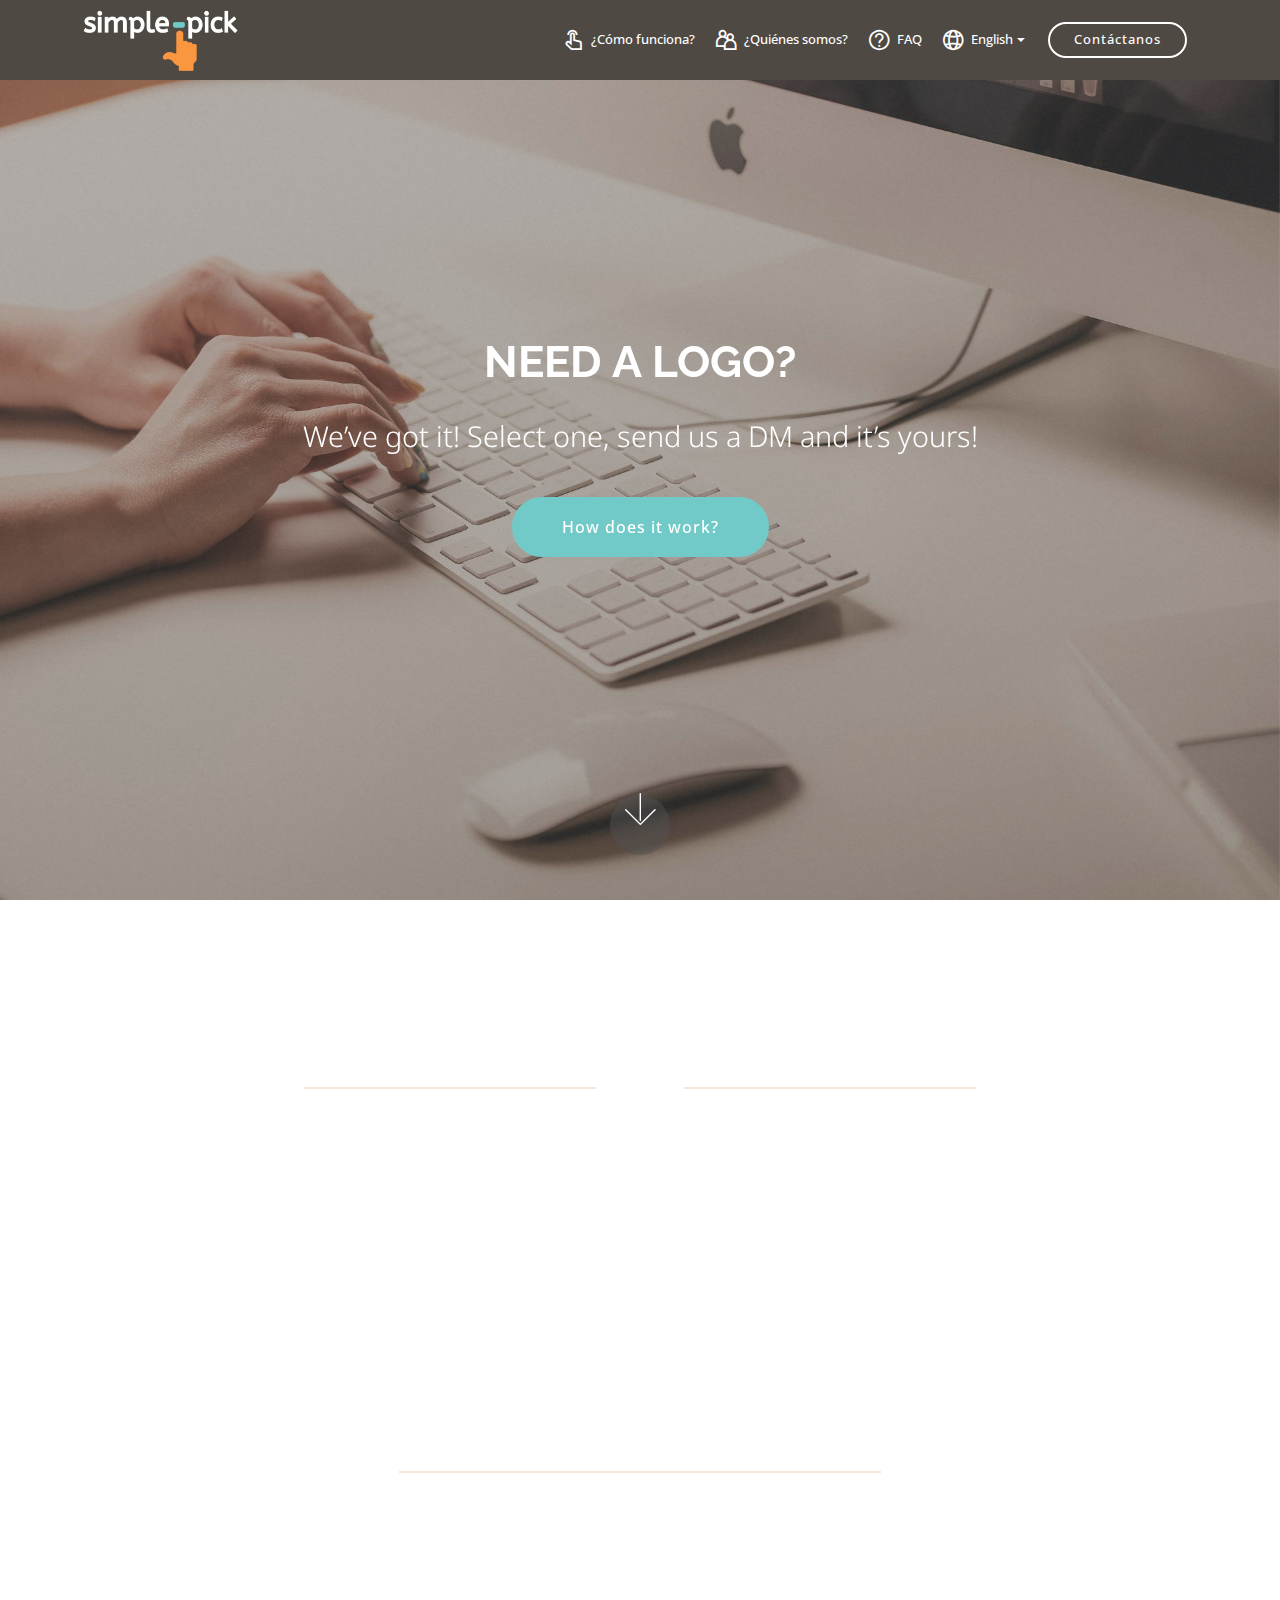
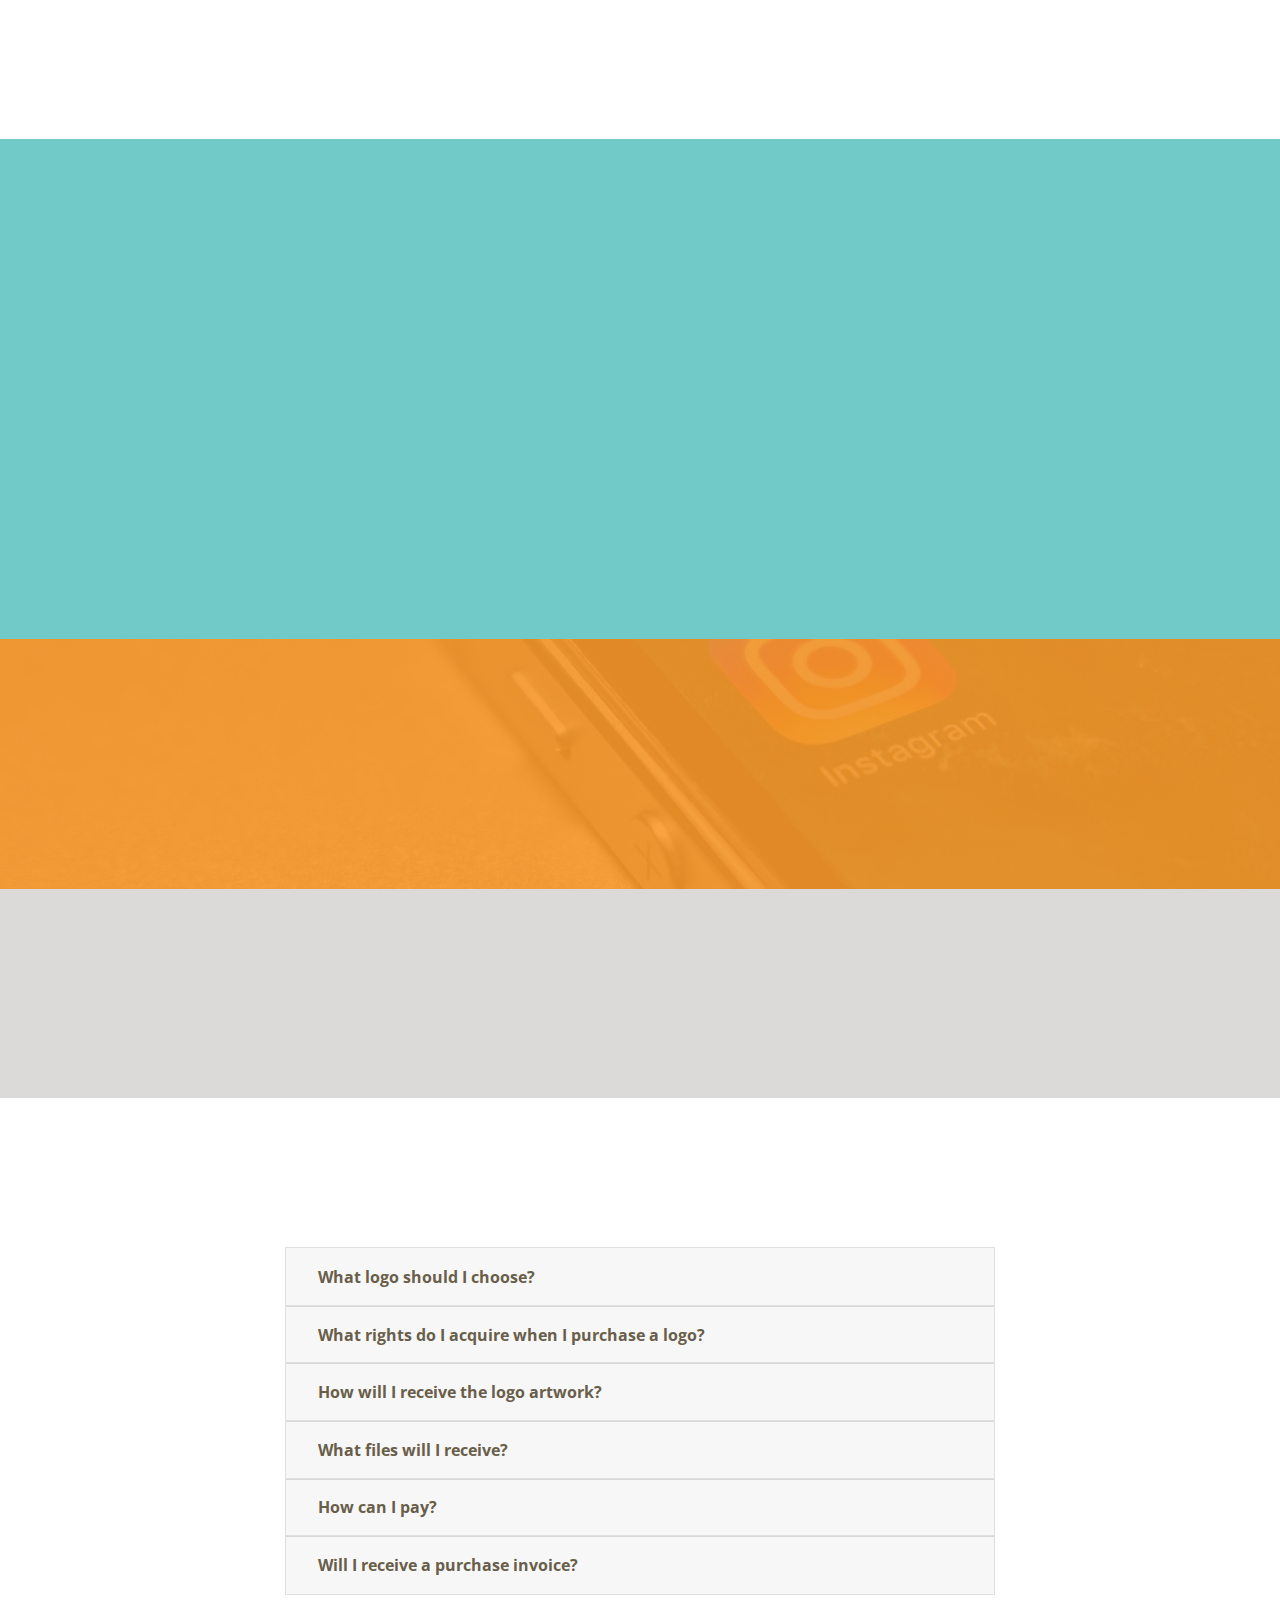
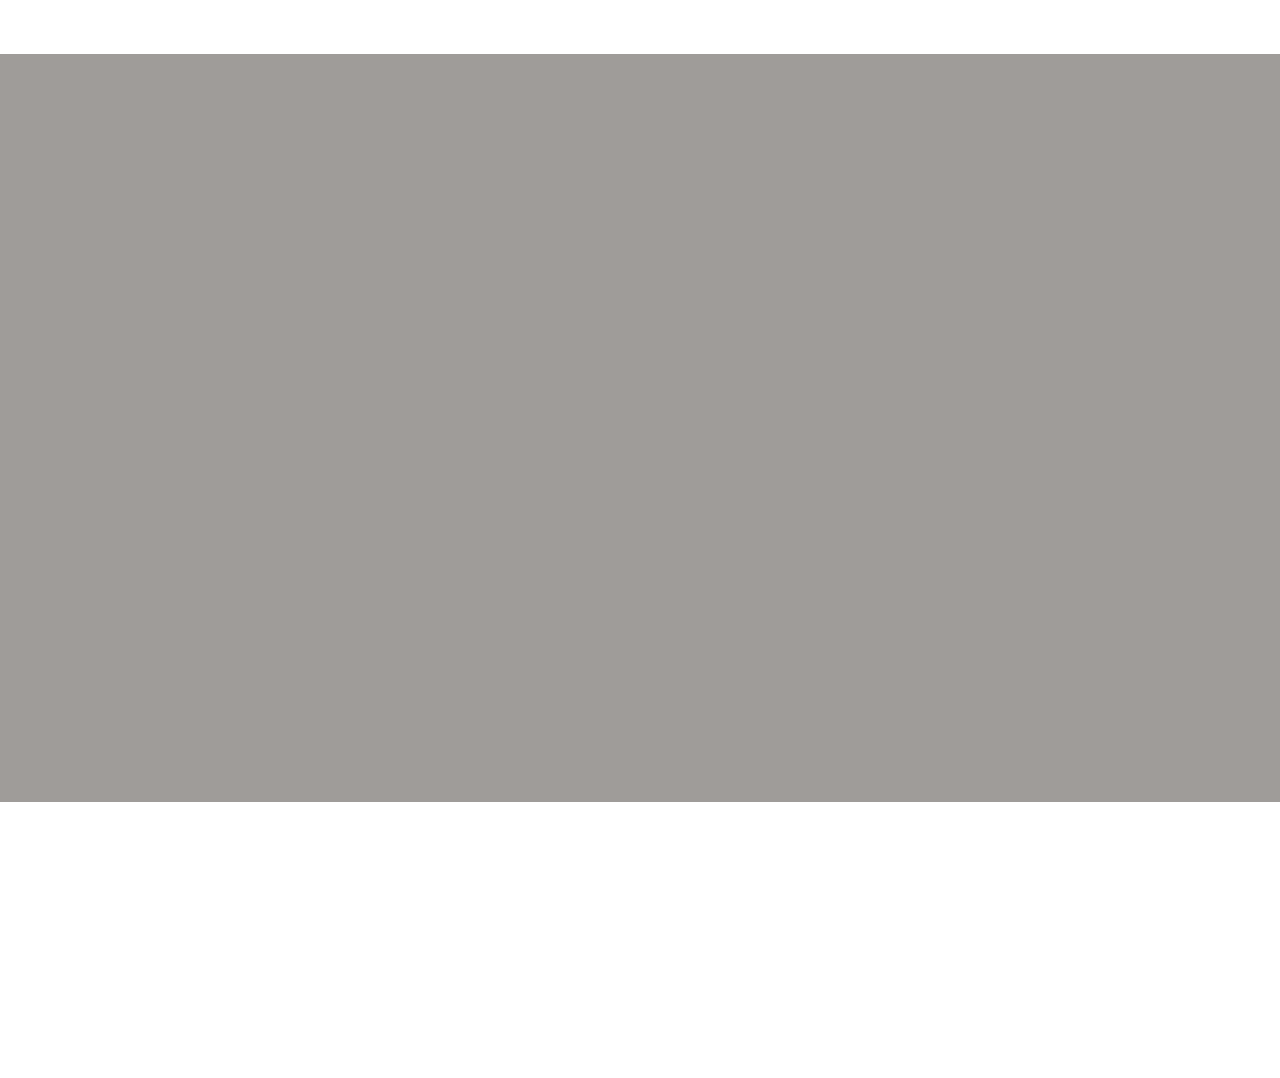
<file: index.html>
<!DOCTYPE html>
<html >
<head>
  <!-- Site made with Mobirise Website Builder v4.9.1, https://mobirise.com -->
  <meta charset="UTF-8">
  <meta http-equiv="X-UA-Compatible" content="IE=edge">
  <meta name="generator" content="Mobirise v4.9.1, mobirise.com">
  <meta name="viewport" content="width=device-width, initial-scale=1, minimum-scale=1">
  <link rel="shortcut icon" href="assets/images/favicon-sp-64x64.png" type="image/x-icon">
  <meta name="description" content="">
  <title>simple-pick-esp</title>
  <link rel="stylesheet" href="assets/web/assets/mobirise-icons2/mobirise2.css">
  <link rel="stylesheet" href="assets/web/assets/mobirise-icons/mobirise-icons.css">
  <link rel="stylesheet" href="assets/tether/tether.min.css">
  <link rel="stylesheet" href="assets/bootstrap/css/bootstrap.min.css">
  <link rel="stylesheet" href="assets/bootstrap/css/bootstrap-grid.min.css">
  <link rel="stylesheet" href="assets/bootstrap/css/bootstrap-reboot.min.css">
  <link rel="stylesheet" href="assets/dropdown/css/style.css">
  <link rel="stylesheet" href="assets/animatecss/animate.min.css">
  <link rel="stylesheet" href="assets/socicon/css/styles.css">
  <link rel="stylesheet" href="assets/style.css">
  <link rel="stylesheet" href="assets/slick.css">
  <link rel="stylesheet" href="assets/theme/css/style.css">
  <link rel="stylesheet" href="assets/mobirise/css/mbr-additional.css" type="text/css">
  
  
  
</head>
<body>
  <section class="menu cid-qTkzRZLJNu" once="menu" id="menu1-0">

    

    <nav class="navbar navbar-expand beta-menu navbar-dropdown align-items-center navbar-toggleable-sm">
        <button class="navbar-toggler navbar-toggler-right" type="button" data-toggle="collapse" data-target="#navbarSupportedContent" aria-controls="navbarSupportedContent" aria-expanded="false" aria-label="Toggle navigation">
            <div class="hamburger">
                <span></span>
                <span></span>
                <span></span>
                <span></span>
            </div>
        </button>
        <div class="menu-logo">
            <div class="navbar-brand">
                <span class="navbar-logo">
                    <a href="https://www.instagram.com/simple.pick/" target="_blank">
                         <img src="assets/images/logo-sp-1-302x121.png" alt="Mobirise" title="" style="height: 4rem;">
                    </a>
                </span>
                
            </div>
        </div>
        <div class="collapse navbar-collapse" id="navbarSupportedContent">
            <ul class="navbar-nav nav-dropdown" data-app-modern-menu="true"><li class="nav-item">
                    <a class="nav-link link text-white display-5" href="page1.html#step2-p"><span class="mobi-mbri mobi-mbri-touch mbr-iconfont mbr-iconfont-btn"></span>¿Cómo funciona?</a>
                </li><li class="nav-item"><a class="nav-link link text-white display-5" href="page1.html#features11-q"><span class="mobi-mbri mobi-mbri-users mbr-iconfont mbr-iconfont-btn"></span>¿Quiénes somos?</a></li><li class="nav-item"><a class="nav-link link text-white display-5" href="page1.html#accordion1-t"><span class="mobi-mbri mobi-mbri-help mbr-iconfont mbr-iconfont-btn"></span>FAQ</a></li><li class="nav-item dropdown open"><a class="nav-link link text-white dropdown-toggle display-5" href="index.html" data-toggle="dropdown-submenu" aria-expanded="true"><span class="mobi-mbri mobi-mbri-globe-2 mbr-iconfont mbr-iconfont-btn"></span>English</a><div class="dropdown-menu"><a class="text-white dropdown-item display-5" href="page1.html">Español</a></div></li></ul>
            <div class="navbar-buttons mbr-section-btn"><a class="btn btn-sm btn-white-outline display-5" href="page1.html#form1-u">Contáctanos</a></div>
        </div>
    </nav>
</section>

<section class="engine"><a href="https://mobirise.info/j">website templates</a></section><section class="cid-qTkA127IK8 mbr-fullscreen mbr-parallax-background" id="header2-1">

    

    <div class="mbr-overlay" style="opacity: 0.3; background-color: rgb(79, 73, 67);"></div>

    <div class="container align-center">
        <div class="row justify-content-md-center">
            <div class="mbr-white col-md-10">
                <h1 class="mbr-section-title mbr-bold pb-3 mbr-fonts-style display-1">NEED A LOGO?</h1>
                
                <p class="mbr-text pb-3 mbr-fonts-style display-2">We’ve got it! Select one, send us a DM and it’s yours!</p>
                <div class="mbr-section-btn"><a class="btn btn-md btn-info display-7" href="https://mobirise.com">How does it work?</a></div>
            </div>
        </div>
    </div>
    <div class="mbr-arrow hidden-sm-down" aria-hidden="true">
        <a href="#next">
            <i class="mbri-down mbr-iconfont"></i>
        </a>
    </div>
</section>

<section class="step2 cid-rgtV18nXvp" id="step2-4">

    

    
    
    <div class="container">
        <h2 class="mbr-section-title pb-3 mbr-fonts-style align-center display-2">Steps to follow</h2>
        
        <div class="step-container row justify-content-center">
            <div class="card col-12 pb-4 col-md-4 separline">
                <div class="step-element">
                    <div class="step-wrapper pb-3">
                        <h3 class="step d-flex align-items-center justify-content-center m-auto">
                            1
                        </h3>
                    </div>          
                    <div class="step-text-content align-center">
                        <h4 class="mbr-step-title pb-3 mbr-fonts-style display-7"><strong>Browse our feed</strong><div><strong>&nbsp;</strong></div><div><strong><br></strong></div></h4>
                        <p class="mbr-step-text mbr-fonts-style display-7"></p>
                    </div>
                </div>
            </div>

            <div class="card col-12 separline pb-4 col-md-4">
                <div class="step-element">
                    <div class="step-wrapper pb-3">
                        <h3 class="step d-flex align-items-center justify-content-center m-auto">
                            2
                        </h3>
                    </div>          
                    <div class="step-text-content align-center">
                        <h4 class="mbr-step-title pb-3 mbr-fonts-style display-7"><strong>Select your logo</strong></h4>
                        <p class="mbr-step-text mbr-fonts-style display-7">Send the code that appears in the logo description, along with the name that you wish to use to personalize the logo (For example: Code: SP-001, Company name), to <strong>info@simple-pick.com</strong>. Please also include all information required in order to issue your purchase invoice. </p>
                    </div>
                </div>
            </div>

            <div class="card col-md-4 col-12 separline pb-4">
                <div class="step-element">
                    <div class="step-wrapper pb-3">
                        <h3 class="step d-flex align-items-center justify-content-center m-auto">
                            3
                        </h3>
                    </div>          
                    <div class="step-text-content align-center">
                        <h4 class="mbr-step-title pb-3 mbr-fonts-style display-7"><strong>Proceed to buy it</strong></h4>
                        <p class="mbr-step-text mbr-fonts-style display-7">GUATEMALA: Deposit to our bank account (in Quetzals) with Banco G&amp;T Continental. <br>Account Name: Luisa Palma. <br>Account #: 01-5034002-1*.
<br>*Payment through PayPal will soon be available. &nbsp;<br><br>INTERNACIONAL: muy pronto contaremos con la opción de pago con PayPal.

</p>
                    </div>
                </div>
            </div>

            <div class="card col-12 separline col-md-6">
                <div class="step-element">
                    <div class="step-wrapper pb-3">
                        <h3 class="step d-flex align-items-center justify-content-center m-auto">
                            4
                        </h3>
                    </div>          
                    <div class="step-text-content align-center">
                        <h4 class="mbr-step-title pb-3 mbr-fonts-style display-7"><strong>Confirmation</strong></h4>
                        <p class="mbr-step-text mbr-fonts-style display-7">We will confirm your purchase, electronically, once we receive your payment.  
                        </p>
                    </div>
                </div>
            </div>
            
            <div class="card col-12 separline last-child col-md-6">
                <div class="step-element">
                    <div class="step-wrapper pb-3">
                        <h3 class="step d-flex align-items-center justify-content-center m-auto">
                            5
                        </h3>
                    </div>          
                    <div class="step-text-content align-center">
                        <h4 class="mbr-step-title pb-3 mbr-fonts-style display-7"><strong>All Set!</strong></h4>
                        <p class="mbr-step-text mbr-fonts-style display-7">
                            In a 48-hour business day period, we will send you your logo in all the previously agreed on formats (in vector file and high resolution image formats), personalized with your name.   
                        </p>
                    </div>
                </div>
            </div>
            
            
            
            
            
            
            
            
        </div>
    </div>
</section>

<section class="features11 cid-rgu22qfgza" id="features11-6">

    

    

    <div class="container">   
        <div class="col-md-12">
            <div class="media-container-row">
                <div class="mbr-figure m-auto" style="width: 50%;">
                    <img src="assets/images/rawpixel-579255-unsplash-952x580.jpg" alt="Mobirise" title="">
                </div>
                <div class=" align-left aside-content">
                    <h2 class="mbr-title pt-2 mbr-fonts-style display-2">About us</h2>
                    <div class="mbr-section-text">
                        <p class="mbr-text mb-5 pt-3 mbr-light mbr-fonts-style display-7">A TEAM OF EXPERTS</p>
                    </div>

                    <div class="block-content">
                        <div class="card p-3 pr-3">
                            <div class="media">
                                     
                                <div class="media-body">
                                    
                                </div>
                            </div>                

                            <div class="card-box">
                                <p class="block-text mbr-fonts-style display-7">Finding the ideal Brand image is one of the most important elements involved in the successful creation of your company or product. At simple-pick, we help you create your unique, creative, personalized logo, which the public will easily remember.<br><br> 

Our expert designers continuously develop and create new concepts so that you can find new options each time you visit us. &nbsp;</p>
                            </div>
                        </div>

                        
                    </div>
                </div>
            </div>
        </div> 
    </div>          
</section>

<section class="cid-rgueqqs9FD" id="social-buttons2-a">

    

    <div class="mbr-overlay" style="opacity: 0.9; background-color: rgb(248, 152, 41);">
    </div>

    <div class="container">
        <div class="media-container-row">
            <div class="col-md-8 align-center">
                <h2 class="pb-3 mbr-fonts-style display-7"><font color="#ffffff"><strong>FOLLOW US!</strong></font></h2>
                <div class="social-list pl-0 mb-0">
                    <a href="https://www.instagram.com/simple.pick/" target="_blank">
                        <span class="px-2 mbr-iconfont mbr-iconfont-social socicon-instagram socicon" style="font-size: 40px; color: rgb(255, 255, 255); fill: rgb(255, 255, 255);"></span>
                    </a>
                    <a href="https://www.facebook.com/Simple-Pick-538479529971219" target="_blank">
                        <span class="px-2 mbr-iconfont mbr-iconfont-social socicon-facebook socicon" style="color: rgb(255, 255, 255); fill: rgb(255, 255, 255);"></span>
                    </a>
                    <a href="https://instagram.com/mobirise" target="_blank">
                        
                    </a>
                    <a href="https://www.youtube.com/c/mobirise" target="_blank">
                        
                    </a>
                    <a href="https://plus.google.com/u/0/+Mobirise" target="_blank">
                        
                    </a>
                    <a href="https://www.behance.net/Mobirise" target="_blank">
                        
                    </a>
                </div>
            </div>
        </div>
    </div>
</section>

<section class="mbr-instagram-feed" data-rows="1" data-per-row-slider="" data-spacing="1" data-full-width="" data-token="8228029836.727bfe1.c6a00fdc9b9040bfb35a44f193030dac" data-per-row-grid="3" id="instagram-feed-block-3" data-rv-view="359" style="background-color: rgb(79, 73, 67); padding-top: 40px; padding-bottom: 40px;">
    
    <div class="container container_toggle">
        <div class="row">
            <div class="col">
                <div class="inst">
                    <h1 class="inst__title align-center mbr-fonts-style display-7">@simple.pick</h1>
                    <div class="inst__content"></div>
                    <div class="inst__more mbr-section-btn align-center" buttons="0"><a class="btn btn-md display-5 btn-white-outline" href="#">Show more</a></div>
                </div>
            </div>
        </div>
    </div>
</section>

<section class="accordion1 cid-rgu4Z05dpP" id="accordion1-7">

    

    
    <div class="container">
        <div class="media-container-row">
            <div class="col-12 col-md-8">
                <div class="section-head text-center space30">
                    <h2 class="mbr-section-title pb-5 mbr-fonts-style display-2">FAQ – on obtaining your logo</h2>
                </div>
                <div class="clearfix"></div>
                <div id="bootstrap-accordion_15" class="panel-group accordionStyles accordion" role="tablist" aria-multiselectable="true">
                    <div class="card">
                        <div class="card-header" role="tab" id="headingOne">
                            <a role="button" class="panel-title collapsed text-black" data-toggle="collapse" data-core="" href="#collapse1_15" aria-expanded="false" aria-controls="collapse1">
                                <h4 class="mbr-fonts-style display-7"><strong>What logo should I choose?</strong></h4>
                            </a>
                        </div>
                        <div id="collapse1_15" class="panel-collapse noScroll collapse " role="tabpanel" aria-labelledby="headingOne" data-parent="#bootstrap-accordion_15">
                            <div class="panel-body p-4">
                                <p class="mbr-fonts-style panel-text display-7">At <strong>simple-pick</strong> you will find a great variety of logos adapting to the type of business you are about to launch. The generic name, “my company”, found on all the logos, provides you with an idea of the typesetting to be used for your company name. 
When you send us your selected logo, you must send the name of your company, on the same email, so that we can send you the final artwork of your logo with your company name. &nbsp;&nbsp;</p>
                            </div>
                        </div>
                    </div>
                    <div class="card">
                        <div class="card-header" role="tab" id="headingTwo">
                            <a role="button" class="collapsed panel-title text-black" data-toggle="collapse" data-core="" href="#collapse2_15" aria-expanded="false" aria-controls="collapse2">
                                <h4 class="mbr-fonts-style display-7"><strong>What rights do I acquire when I purchase a logo?</strong></h4>
                            </a>
                            
                        </div>
                        <div id="collapse2_15" class="panel-collapse noScroll collapse" role="tabpanel" aria-labelledby="headingTwo" data-parent="#bootstrap-accordion_15">
                            <div class="panel-body p-4">
                                <p class="mbr-fonts-style panel-text display-7">When you purchase your logo through <strong>simple-pick</strong>, the word SOLD is placed on the IG and FB profiles, granting you exclusive rights to the image and complete control over your publications, distributions, reproductions and usage, without any limits. At simple-pick, each logo is only sold ONCE.&nbsp;</p>
                            </div>
                        </div>
                    </div>
                    <div class="card">
                        <div class="card-header" role="tab" id="headingThree">
                            <a role="button" class="collapsed text-black panel-title" data-toggle="collapse" data-core="" href="#collapse3_15" aria-expanded="false" aria-controls="collapse3">
                                <h4 class="mbr-fonts-style display-7"><strong>How will I receive the logo artwork?</strong></h4>
                            </a>
                        </div>
                        <div id="collapse3_15" class="panel-collapse noScroll collapse" role="tabpanel" aria-labelledby="headingThree" data-parent="#bootstrap-accordion_15">
                            <div class="panel-body p-4">
                                <p class="mbr-fonts-style panel-text display-7">After purchasing your new logo, send us an email (<strong>info@simple-pick.com</strong>) with the code corresponding to your chosen logo and the name you want to place on the logo. Within approximately 48 business-day hours, you will receive the final, previously agreed on, artwork. &nbsp;<br></p>
                            </div>
                        </div>
                    </div>
                    <div class="card">
                        <div class="card-header" role="tab" id="headingFour">
                            <a role="button" class="collapsed panel-title text-black" data-toggle="collapse" data-core="" href="#collapse4_15" aria-expanded="false" aria-controls="collapse4">
                                <h4 class="mbr-fonts-style display-7"><strong>What files will I receive?</strong></h4>
                            </a> 
                        </div>
                        <div id="collapse4_15" class="panel-collapse noScroll collapse" role="tabpanel" aria-labelledby="headingFour" data-parent="#bootstrap-accordion_15">
                            <div class="panel-body p-4">
                                <p class="mbr-fonts-style panel-text display-7">
                                   Your logo will be sent to you in the following vector and high resolution file formats: AI, JPG, PNG, EPS and PDF.  </p>
                            </div>
                        </div>
                    </div>
                    <div class="card">
                        <div class="card-header" role="tab" id="headingFive">
                            <a role="button" class="collapsed panel-title text-black" data-toggle="collapse" data-core="" href="#collapse5_15" aria-expanded="false" aria-controls="collapse5">
                                <h4 class="mbr-fonts-style display-7"><strong>How can I pay?</strong></h4>
                            </a>
                        </div>
                        <div id="collapse5_15" class="panel-collapse noScroll collapse" role="tabpanel" aria-labelledby="headingFive" data-parent="#bootstrap-accordion_15">
                            <div class="panel-body p-4">
                                <p class="mbr-fonts-style panel-text display-7"><strong>GUATEMALA</strong>: Deposit to our bank account (in Quetzals) with Banco G&amp;T Continental. Account Name: Luisa Palma. Account #: 01-5034002-1*.
*Send us a copy of the bank transfer or deposit.
<br><strong>INTERNATIONAL:</strong> Payment through PayPal will soon be available. &nbsp;<br></p>
                            </div>
                        </div>
                    </div>
                    <div class="card">
                        <div class="card-header" role="tab" id="headingSix">
                            <a role="button" class="collapsed panel-title text-black" data-toggle="collapse" data-core="" href="#collapse6_15" aria-expanded="false" aria-controls="collapse6">
                                <h4 class="mbr-fonts-style display-7"><strong>Will I receive a purchase invoice?</strong></h4>
                            </a>
                        </div>
                        <div id="collapse6_15" class="panel-collapse noScroll collapse" role="tabpanel" aria-labelledby="headingSix" data-parent="#bootstrap-accordion_15">
                            <div class="panel-body p-4">
                                <p class="mbr-fonts-style panel-text display-7">
                                   After you have made your purchase, you will received a scanned invoice, by email; for an additional fee, you may receive the printed invoice at the physical address that you provide us with. </p>
                            </div>
                        </div>
                    </div>
                </div>
            </div>
        </div>
    </div>
</section>

<section class="mbr-section form1 cid-rgu80ewvnc mbr-parallax-background" id="form1-9">

    

    <div class="mbr-overlay" style="opacity: 0.5; background-color: rgb(79, 73, 67);">
    </div>
    <div class="container">
        <div class="row justify-content-center">
            <div class="title col-12 col-lg-8">
                <h2 class="mbr-section-title align-center pb-3 mbr-fonts-style display-2">
                    Contact us</h2>
                <h3 class="mbr-section-subtitle align-center mbr-light pb-3 mbr-fonts-style display-7"><strong>Send us your details and we will contact you.</strong><br>Our business hours are Monday through Friday (8:00 a.m. - 5:00 p.m.).</h3>
            </div>
        </div>
    </div>
    <div class="container">
        <div class="row justify-content-center">
            <div class="media-container-column col-lg-8" data-form-type="formoid">
                    <div data-form-alert="" hidden="">Pronto te estaremos contactando.</div>
            
                    <form class="mbr-form" action="https://mobirise.com/" method="post" data-form-title="Mobirise Form"><input type="hidden" name="email" data-form-email="true" value="lrYh82zEuFGf2UZPOwSFUWq79+NDjqiOERatogtGMrvSPC2S8YCBWUeONMLt8vYhX2wYszPmzClFpMOKr5veYgiD4ikyywAv+v+/Jtw3sgbC0X+YybLu1gfCfbFqS6M1">
                        <div class="row row-sm-offset">
                            <div class="col-md-4 multi-horizontal" data-for="name">
                                <div class="form-group">
                                    <label class="form-control-label mbr-fonts-style display-7" for="name-form1-9">Name</label>
                                    <input type="text" class="form-control" name="name" data-form-field="Name" required="" id="name-form1-9">
                                </div>
                            </div>
                            <div class="col-md-4 multi-horizontal" data-for="email">
                                <div class="form-group">
                                    <label class="form-control-label mbr-fonts-style display-7" for="email-form1-9">Email</label>
                                    <input type="email" class="form-control" name="email" data-form-field="Email" required="" id="email-form1-9">
                                </div>
                            </div>
                            
                        </div>
                        <div class="form-group" data-for="message">
                            <label class="form-control-label mbr-fonts-style display-7" for="message-form1-9">Message</label>
                            <textarea type="text" class="form-control" name="message" rows="7" data-form-field="Message" id="message-form1-9"></textarea>
                        </div>
            
                        <span class="input-group-btn"><button href="" type="submit" class="btn btn-primary btn-form display-4">SEND FORM</button></span>
                    </form>
            </div>
        </div>
    </div>
</section>

<section class="cid-qTkAaeaxX5 mbr-reveal" id="footer1-2">

    

    

    <div class="container">
        <div class="media-container-row content text-white">
            <div class="col-12 col-md-3">
                <div class="media-wrap">
                    <a href="https://mobirise.com/">
                        <img src="assets/images/logo-sp-cuadrado-192x170.png" alt="Mobirise" title="">
                    </a>
                </div>
            </div>
            <div class="col-12 col-md-3 mbr-fonts-style display-7">
                <h5 class="pb-3"></h5>
                <p class="mbr-text"></p>
            </div>
            <div class="col-12 col-md-3 mbr-fonts-style display-7">
                <h5 class="pb-3"></h5>
                <p class="mbr-text"></p>
            </div>
            <div class="col-12 col-md-3 mbr-fonts-style display-7">
                <h5 class="pb-3">Contáctanos</h5>
                <p class="mbr-text"><strong><a href="mailto:info@simple-pick.com" class="text-info">info@simple-pick.com </a></strong><br><br></p>
            </div>
        </div>
        <div class="footer-lower">
            <div class="media-container-row">
                <div class="col-sm-12">
                    <hr>
                </div>
            </div>
            <div class="media-container-row mbr-white">
                <div class="col-sm-6 copyright">
                    <p class="mbr-text mbr-fonts-style display-5">
                        © Copyright 2019 Simple Pick - All Rights Reserved
                    </p>
                </div>
                <div class="col-md-6">
                    <div class="social-list align-right">
                        <div class="soc-item">
                            <a href="https://www.instagram.com/simple.pick/" target="_blank">
                                <span class="mbr-iconfont mbr-iconfont-social socicon-instagram socicon" style="font-size: 28px;"></span>
                            </a>
                        </div>
                        <div class="soc-item">
                            <a href="https://www.facebook.com/Simple-Pick-538479529971219" target="_blank">
                                <span class="mbr-iconfont mbr-iconfont-social socicon-facebook socicon"></span>
                            </a>
                        </div>
                        
                        
                        
                        
                    </div>
                </div>
            </div>
        </div>
    </div>
</section>


  <script src="assets/web/assets/jquery/jquery.min.js"></script>
  <script src="assets/popper/popper.min.js"></script>
  <script src="assets/tether/tether.min.js"></script>
  <script src="assets/bootstrap/js/bootstrap.min.js"></script>
  <script src="assets/dropdown/js/script.min.js"></script>
  <script src="assets/touchswipe/jquery.touch-swipe.min.js"></script>
  <script src="assets/viewportchecker/jquery.viewportchecker.js"></script>
  <script src="assets/parallax/jarallax.min.js"></script>
  <script src="assets/sociallikes/social-likes.js"></script>
  <script src="assets/smoothscroll/smooth-scroll.js"></script>
  <script src="assets/mbr-switch-arrow/mbr-switch-arrow.js"></script>
  <script src="assets/index.js"></script>
  <script src="assets/slick.min.js"></script>
  <script src="assets/theme/js/script.js"></script>
  <script src="assets/formoid/formoid.min.js"></script>
  
  
  <input name="animation" type="hidden">
   <div id="scrollToTop" class="scrollToTop mbr-arrow-up"><a style="text-align: center;"><i class="mbr-arrow-up-icon mbr-arrow-up-icon-cm cm-icon cm-icon-smallarrow-up")></i></a></div>
  </body>
</html>
</file>
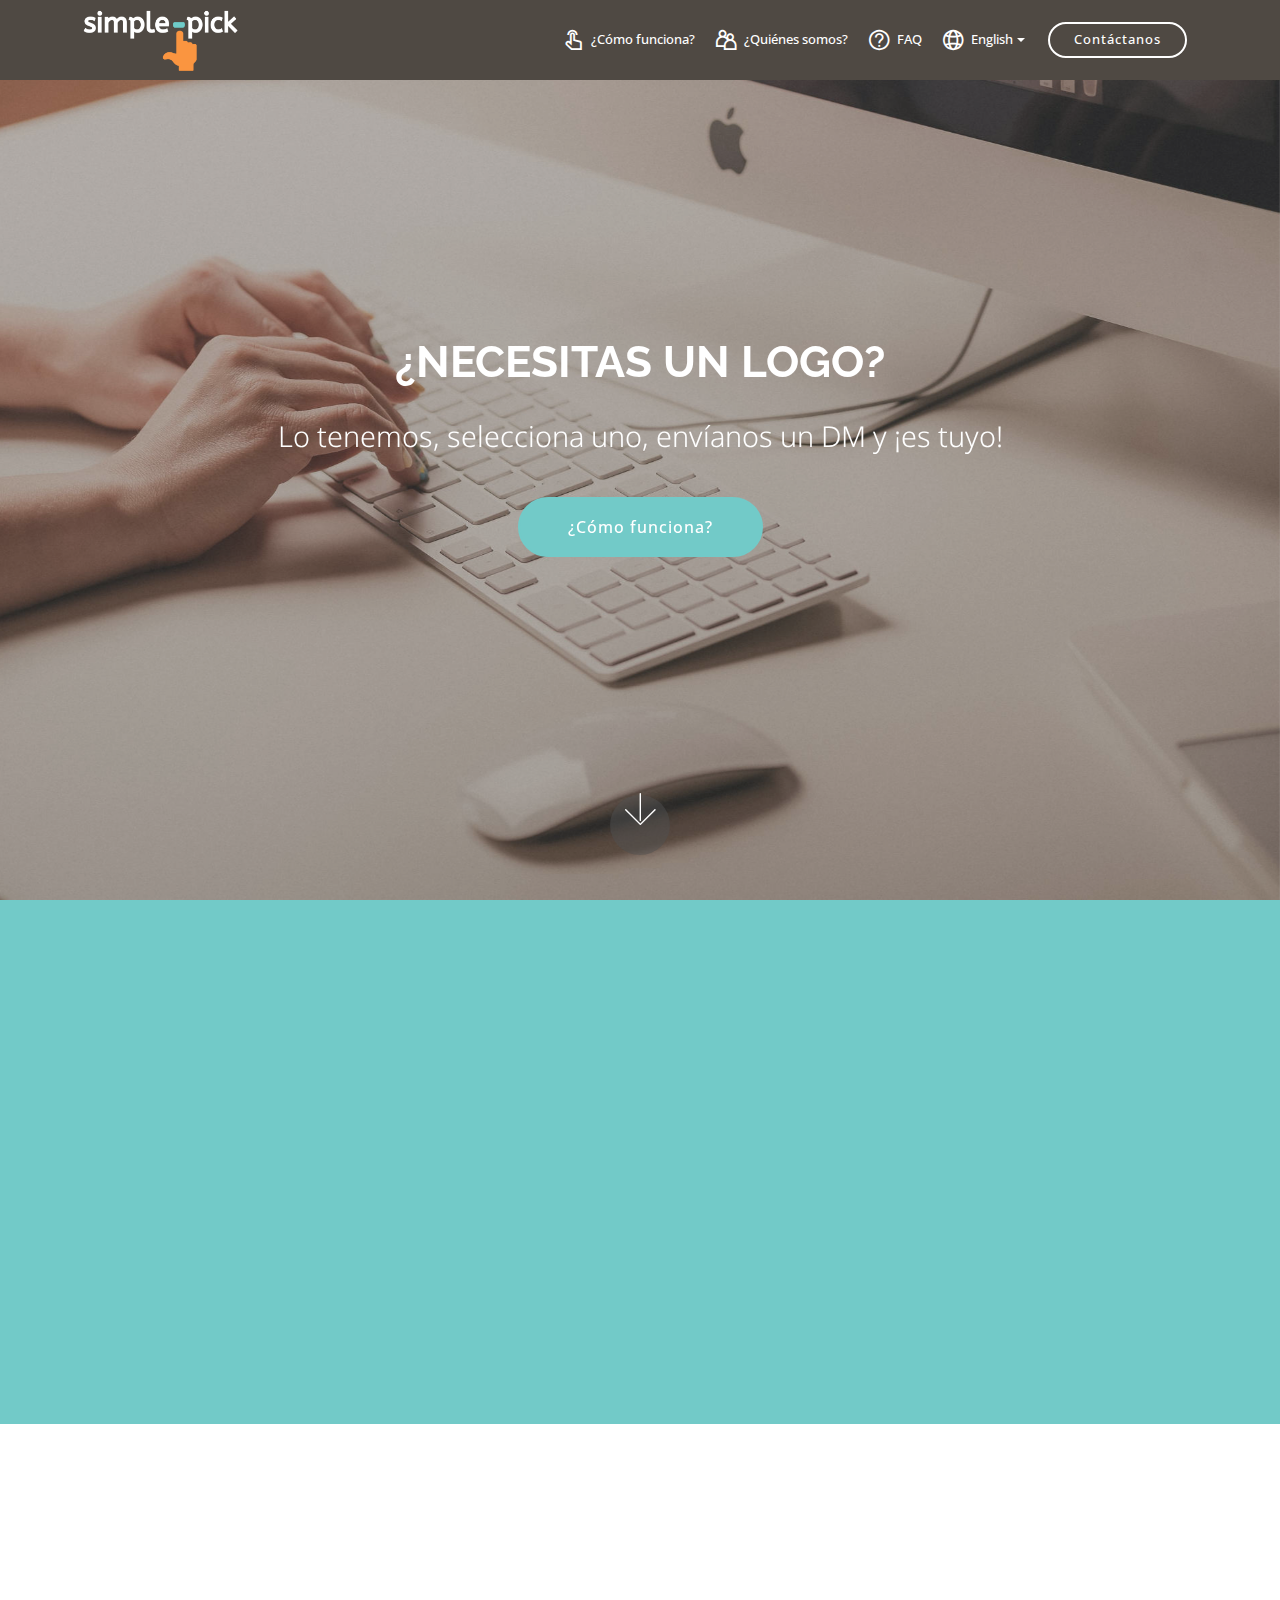
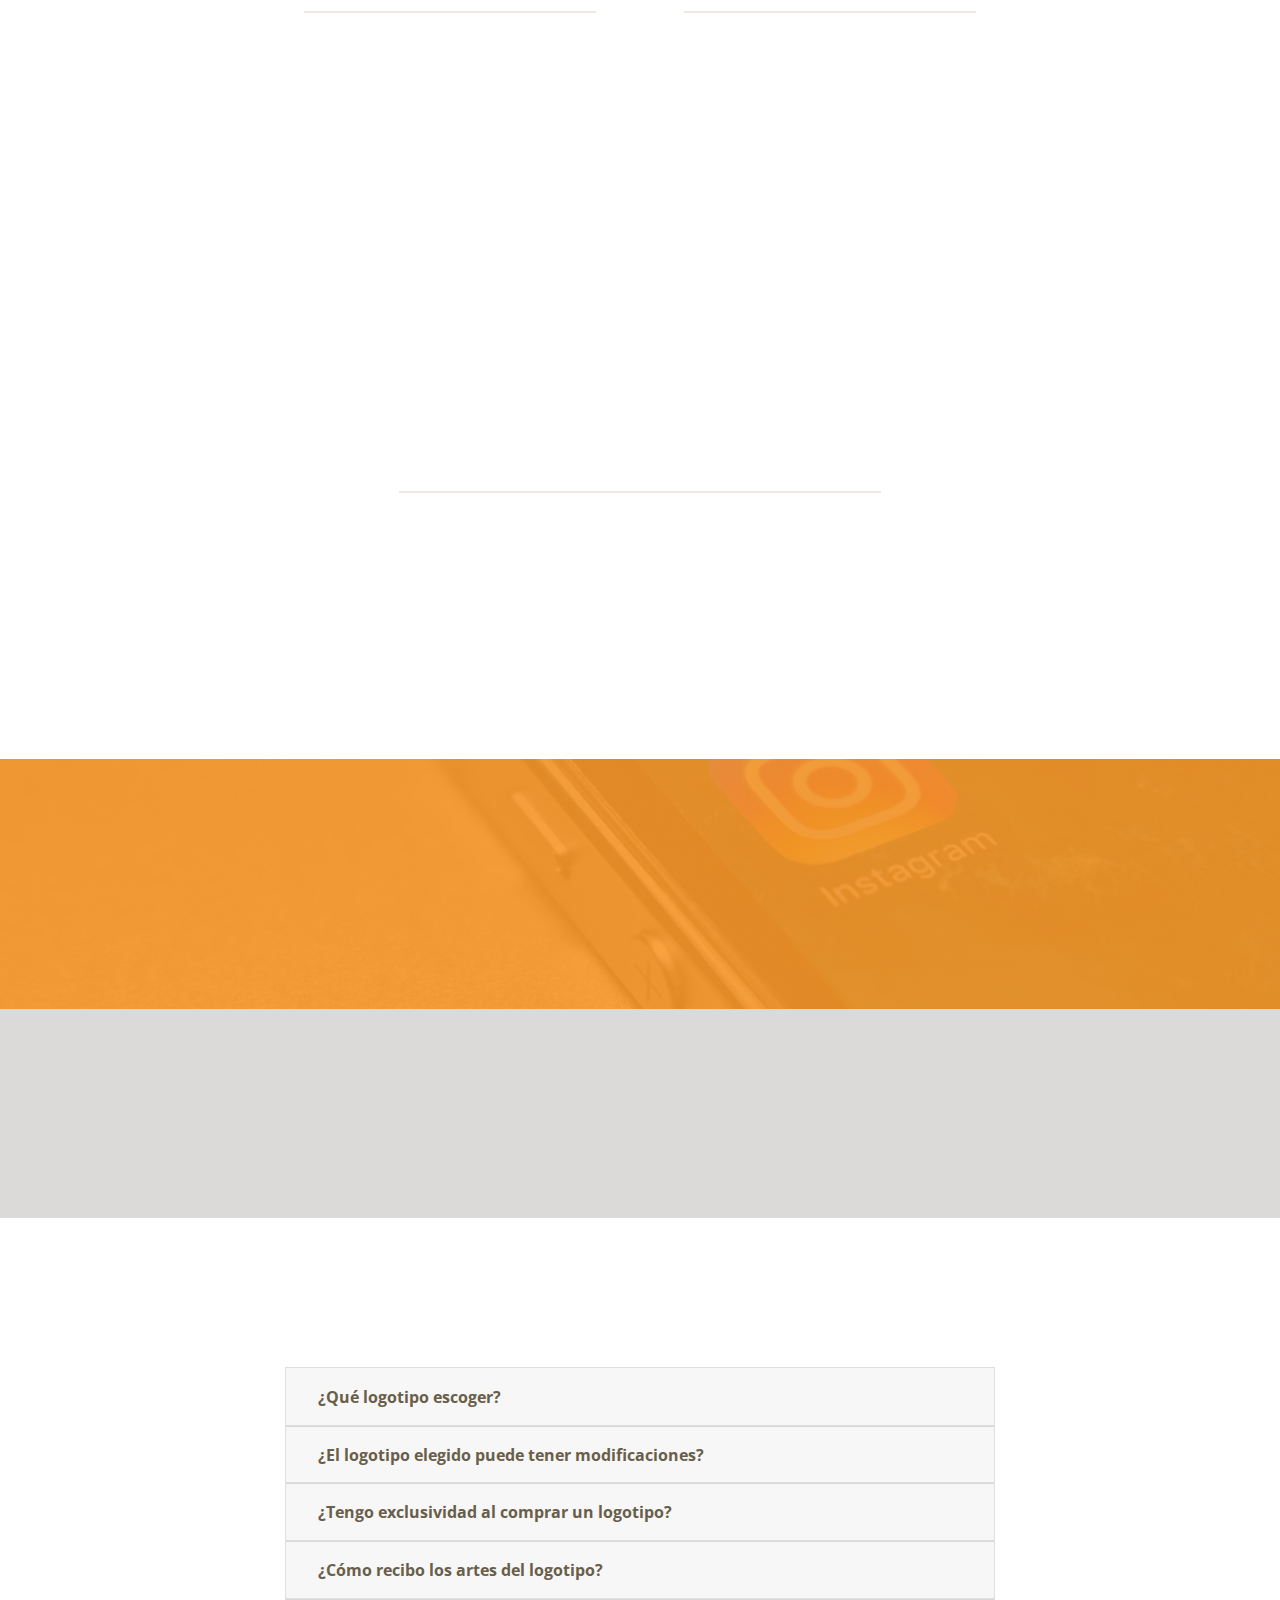
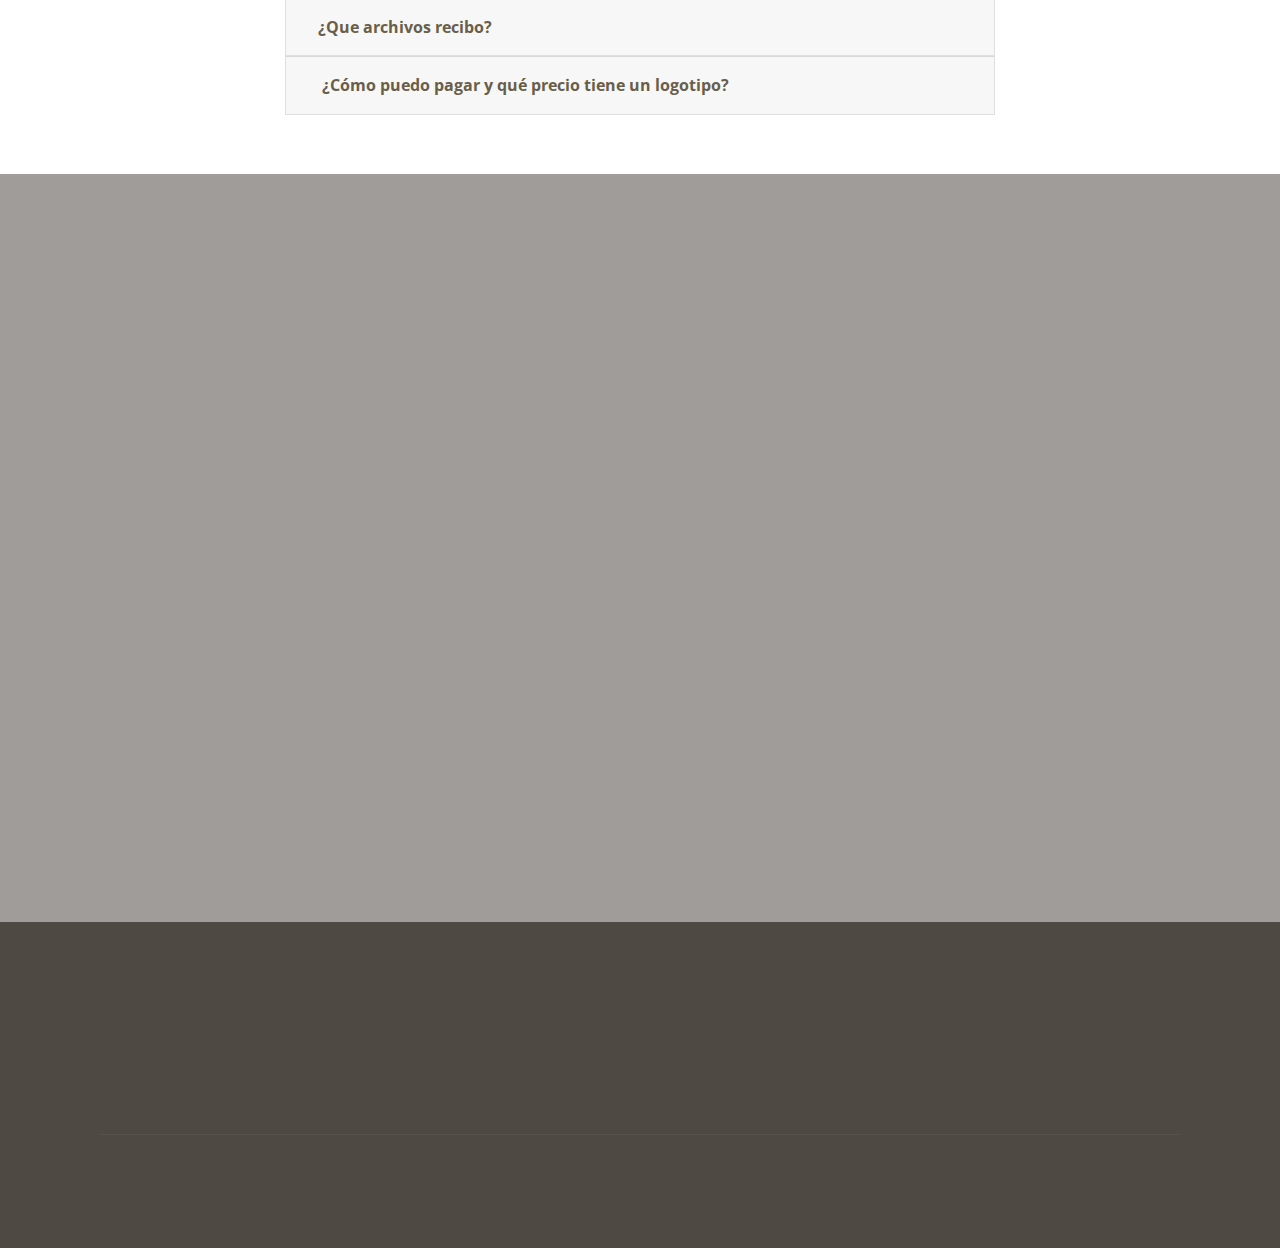
<file: page1.html>
<!DOCTYPE html>
<html >
<head>
  <!-- Site made with Mobirise Website Builder v4.9.1, https://mobirise.com -->
  <meta charset="UTF-8">
  <meta http-equiv="X-UA-Compatible" content="IE=edge">
  <meta name="generator" content="Mobirise v4.9.1, mobirise.com">
  <meta name="viewport" content="width=device-width, initial-scale=1, minimum-scale=1">
  <link rel="shortcut icon" href="assets/images/favicon-sp-64x64.png" type="image/x-icon">
  <meta name="description" content="">
  <title>simple-pick-eng</title>
  <link rel="stylesheet" href="assets/web/assets/mobirise-icons2/mobirise2.css">
  <link rel="stylesheet" href="assets/web/assets/mobirise-icons/mobirise-icons.css">
  <link rel="stylesheet" href="assets/tether/tether.min.css">
  <link rel="stylesheet" href="assets/bootstrap/css/bootstrap.min.css">
  <link rel="stylesheet" href="assets/bootstrap/css/bootstrap-grid.min.css">
  <link rel="stylesheet" href="assets/bootstrap/css/bootstrap-reboot.min.css">
  <link rel="stylesheet" href="assets/dropdown/css/style.css">
  <link rel="stylesheet" href="assets/animatecss/animate.min.css">
  <link rel="stylesheet" href="assets/socicon/css/styles.css">
  <link rel="stylesheet" href="assets/style.css">
  <link rel="stylesheet" href="assets/slick.css">
  <link rel="stylesheet" href="assets/theme/css/style.css">
  <link rel="stylesheet" href="assets/mobirise/css/mbr-additional.css" type="text/css">
  
  
  
</head>
<body>
  <section class="menu cid-rhrvOoK7nE" once="menu" id="menu1-n">

    

    <nav class="navbar navbar-expand beta-menu navbar-dropdown align-items-center navbar-toggleable-sm">
        <button class="navbar-toggler navbar-toggler-right" type="button" data-toggle="collapse" data-target="#navbarSupportedContent" aria-controls="navbarSupportedContent" aria-expanded="false" aria-label="Toggle navigation">
            <div class="hamburger">
                <span></span>
                <span></span>
                <span></span>
                <span></span>
            </div>
        </button>
        <div class="menu-logo">
            <div class="navbar-brand">
                <span class="navbar-logo">
                    <a href="https://www.instagram.com/simple.pick/" target="_blank">
                         <img src="assets/images/logo-sp-1-302x121.png" alt="Mobirise" title="" style="height: 4rem;">
                    </a>
                </span>
                
            </div>
        </div>
        <div class="collapse navbar-collapse" id="navbarSupportedContent">
            <ul class="navbar-nav nav-dropdown" data-app-modern-menu="true"><li class="nav-item">
                    <a class="nav-link link text-white display-5" href="page1.html#step2-p"><span class="mobi-mbri mobi-mbri-touch mbr-iconfont mbr-iconfont-btn"></span>¿Cómo funciona?</a>
                </li><li class="nav-item"><a class="nav-link link text-white display-5" href="page1.html#features11-q"><span class="mobi-mbri mobi-mbri-users mbr-iconfont mbr-iconfont-btn"></span>¿Quiénes somos?</a></li><li class="nav-item"><a class="nav-link link text-white display-5" href="page1.html#accordion1-t"><span class="mobi-mbri mobi-mbri-help mbr-iconfont mbr-iconfont-btn"></span>FAQ</a></li><li class="nav-item dropdown open"><a class="nav-link link text-white dropdown-toggle display-5" href="index.html" data-toggle="dropdown-submenu" aria-expanded="true"><span class="mobi-mbri mobi-mbri-globe-2 mbr-iconfont mbr-iconfont-btn"></span>English</a><div class="dropdown-menu"><a class="text-white dropdown-item display-5" href="page1.html">Español</a></div></li></ul>
            <div class="navbar-buttons mbr-section-btn"><a class="btn btn-sm btn-white-outline display-5" href="page1.html#form1-u">Contáctanos</a></div>
        </div>
    </nav>
</section>

<section class="engine"><a href="https://mobirise.info/z">best css templates</a></section><section class="cid-rhrvOpOVEY mbr-fullscreen mbr-parallax-background" id="header2-o">

    

    <div class="mbr-overlay" style="opacity: 0.3; background-color: rgb(79, 73, 67);"></div>

    <div class="container align-center">
        <div class="row justify-content-md-center">
            <div class="mbr-white col-md-10">
                <h1 class="mbr-section-title mbr-bold pb-3 mbr-fonts-style display-1">¿NECESITAS UN LOGO?</h1>
                
                <p class="mbr-text pb-3 mbr-fonts-style display-2">Lo tenemos, selecciona uno, envíanos un DM y ¡es tuyo!</p>
                <div class="mbr-section-btn"><a class="btn btn-md btn-info display-7" href="page1.html#step2-p">¿Cómo funciona?</a></div>
            </div>
        </div>
    </div>
    <div class="mbr-arrow hidden-sm-down" aria-hidden="true">
        <a href="#next">
            <i class="mbri-down mbr-iconfont"></i>
        </a>
    </div>
</section>

<section class="features11 cid-rhrvOtkhEQ" id="features11-q">

    

    

    <div class="container">   
        <div class="col-md-12">
            <div class="media-container-row">
                <div class="mbr-figure m-auto" style="width: 50%;">
                    <img src="assets/images/rawpixel-579255-unsplash-952x580.jpg" alt="Mobirise" title="">
                </div>
                <div class=" align-left aside-content">
                    <h2 class="mbr-title pt-2 mbr-fonts-style display-2">&nbsp;¿Quiénes Somos?</h2>
                    <div class="mbr-section-text">
                        <p class="mbr-text mb-5 pt-3 mbr-light mbr-fonts-style display-7">&nbsp; &nbsp;UN EQUIPO DE EXPERTOS</p>
                    </div>

                    <div class="block-content">
                        <div class="card p-3 pr-3">
                            <div class="media">
                                     
                                <div class="media-body">
                                    
                                </div>
                            </div>                

                            <div class="card-box">
                                <p class="block-text mbr-fonts-style display-7">Encontrar la imagen de marca ideal, es uno de los elementos más importantes para crear tu empresa o producto con éxito. En simple-pick te ayudamos a crear tu logotipo personalizado, único y creativo, que la gente recordará fácilmente.
<br><br>
Nuestros expertos diseñadores, desarrollan y crean nuevos conceptos constantemente para que puedas encontrar opciones recientes cada vez que nos visites.&nbsp;</p>
                            </div>
                        </div>

                        
                    </div>
                </div>
            </div>
        </div> 
    </div>          
</section>

<section class="step2 cid-rhrvOqKkf7" id="step2-p">

    

    
    
    <div class="container">
        <h2 class="mbr-section-title pb-3 mbr-fonts-style align-center display-2">
            Pasos a seguir</h2>
        
        <div class="step-container row justify-content-center">
            <div class="card col-12 pb-4 col-md-4 separline">
                <div class="step-element">
                    <div class="step-wrapper pb-3">
                        <h3 class="step d-flex align-items-center justify-content-center m-auto">
                            1
                        </h3>
                    </div>          
                    <div class="step-text-content align-center">
                        <h4 class="mbr-step-title pb-3 mbr-fonts-style display-7"><strong>Navega</strong></h4>
                        <p class="mbr-step-text mbr-fonts-style display-7">por toda la colección de logotipos que ofrecemos en nuestro feed de Instagram:<br><a href="https://www.instagram.com/simple.pick/" target="_blank">www.instagram.com/simple.pick</a><br> 
y consulta nuestros términos y condiciones de uso y politicas de privacidad, que están al final del documento.</p>
                    </div>
                </div>
            </div>

            <div class="card col-12 separline pb-4 col-md-4">
                <div class="step-element">
                    <div class="step-wrapper pb-3">
                        <h3 class="step d-flex align-items-center justify-content-center m-auto">
                            2
                        </h3>
                    </div>          
                    <div class="step-text-content align-center">
                        <h4 class="mbr-step-title pb-3 mbr-fonts-style display-7"><strong>Selecciona tu logotipo</strong></h4>
                        <p class="mbr-step-text mbr-fonts-style display-7">después de haber leído y aceptado nuestros términos y condiciones de uso y politicas de privacidad, envíanos a <strong><a href="mailto:info@simple-pick.com">info@simple-pick.com</a></strong> o por medio de mensaje directo en Instagram:
	<br>a) código con la descripción del logotipo<br>b) nombre para tu logotipo,<br>c) datos para tu factura de compra</p>
                    </div>
                </div>
            </div>

            <div class="card col-md-4 col-12 separline pb-4">
                <div class="step-element">
                    <div class="step-wrapper pb-3">
                        <h3 class="step d-flex align-items-center justify-content-center m-auto">
                            3
                        </h3>
                    </div>          
                    <div class="step-text-content align-center">
                        <h4 class="mbr-step-title pb-3 mbr-fonts-style display-7"><strong>Procede a comprarlo</strong></h4>
                        <p class="mbr-step-text mbr-fonts-style display-7"><strong>GUATEMALA</strong>
<br><strong>1. Quetzales:</strong> realiza un pago de Q.1,200.00 en Banco G&amp;T CONTINENTAL, 
a nombre de Diseños Unificados y Organizados, S.A., en la cuenta de ahorro: 00230157524*
<br><strong>2. Dólares:</strong> realiza un pago de US$ 150.00 en Banco PROMÉRICA, 
a nombre de Diseños Unificados y Organizados, S.A., en la cuenta monetaria 22331530011785*<br>
<br><strong>INTERNACIONAL</strong><br>paga a través del link: <strong><a href="http://paypal.me/simplepick" target="_blank">paypal.me/simplepick</a></strong> <br>la cantidad de US$ 150.00&nbsp;</p>
                    </div>
                </div>
            </div>

            <div class="card col-12 separline col-md-6">
                <div class="step-element">
                    <div class="step-wrapper pb-3">
                        <h3 class="step d-flex align-items-center justify-content-center m-auto">
                            4
                        </h3>
                    </div>          
                    <div class="step-text-content align-center">
                        <h4 class="mbr-step-title pb-3 mbr-fonts-style display-7"><strong>Te confirmamos</strong></h4>
                        <p class="mbr-step-text mbr-fonts-style display-7">al momento de confirmar en el banco que tu pago está acreditado, te enviaremos vía electrónica la confirmación de compra.  
                        </p>
                    </div>
                </div>
            </div>
            
            <div class="card col-12 separline last-child col-md-6">
                <div class="step-element">
                    <div class="step-wrapper pb-3">
                        <h3 class="step d-flex align-items-center justify-content-center m-auto">
                            5
                        </h3>
                    </div>          
                    <div class="step-text-content align-center">
                        <h4 class="mbr-step-title pb-3 mbr-fonts-style display-7"><strong>
                            ¡Y listo!</strong></h4>
                        <p class="mbr-step-text mbr-fonts-style display-7">
                            en menos de, aproximadamente, 48 horas hábiles, te enviaremos tu logotipo en en vector y alta resolución (AI, JPG, PNG, EPS Y PDF), personalizados con el nombre solicitado. 
                        </p>
                    </div>
                </div>
            </div>
            
            
            
            
            
            
            
            
        </div>
    </div>
</section>

<section class="cid-rhrvOupdlw" id="social-buttons2-r">

    

    <div class="mbr-overlay" style="opacity: 0.9; background-color: rgb(248, 152, 41);">
    </div>

    <div class="container">
        <div class="media-container-row">
            <div class="col-md-8 align-center">
                <h2 class="pb-3 mbr-fonts-style display-7"><strong>¡SÍGUENOS EN NUESTRAS REDES!</strong><br></h2>
                <div class="social-list pl-0 mb-0">
                    <a href="https://www.instagram.com/simple.pick/" target="_blank">
                        <span class="px-2 mbr-iconfont mbr-iconfont-social socicon-instagram socicon" style="font-size: 40px; color: rgb(255, 255, 255); fill: rgb(255, 255, 255);"></span>
                    </a>
                    <a href="https://www.facebook.com/Simple-Pick-538479529971219" target="_blank">
                        <span class="px-2 mbr-iconfont mbr-iconfont-social socicon-facebook socicon" style="color: rgb(255, 255, 255); fill: rgb(255, 255, 255);"></span>
                    </a>
                    <a href="https://instagram.com/mobirise" target="_blank">
                        
                    </a>
                    <a href="https://www.youtube.com/c/mobirise" target="_blank">
                        
                    </a>
                    <a href="https://plus.google.com/u/0/+Mobirise" target="_blank">
                        
                    </a>
                    <a href="https://www.behance.net/Mobirise" target="_blank">
                        
                    </a>
                </div>
            </div>
        </div>
    </div>
</section>

<section class="mbr-instagram-feed" data-rows="1" data-per-row-slider="" data-spacing="1" data-full-width="" data-token="8228029836.727bfe1.c6a00fdc9b9040bfb35a44f193030dac" data-per-row-grid="3" id="instagram-feed-block-s" data-rv-view="384" style="background-color: rgb(79, 73, 67); padding-top: 40px; padding-bottom: 40px;">
    
    <div class="container container_toggle">
        <div class="row">
            <div class="col">
                <div class="inst">
                    <h1 class="inst__title align-center mbr-fonts-style display-7">@simple.pick</h1>
                    <div class="inst__content"></div>
                    <div class="inst__more mbr-section-btn align-center" buttons="0"><a class="btn btn-md display-5 btn-white-outline" href="#">Ver más</a></div>
                </div>
            </div>
        </div>
    </div>
</section>

<section class="accordion1 cid-rhrvOvGcdv" id="accordion1-t">

    

    
    <div class="container">
        <div class="media-container-row">
            <div class="col-12 col-md-8">
                <div class="section-head text-center space30">
                    <h2 class="mbr-section-title pb-5 mbr-fonts-style display-2">FAQ para adquirir tu logotipo</h2>
                </div>
                <div class="clearfix"></div>
                <div id="bootstrap-accordion_6" class="panel-group accordionStyles accordion" role="tablist" aria-multiselectable="true">
                    <div class="card">
                        <div class="card-header" role="tab" id="headingOne">
                            <a role="button" class="panel-title collapsed text-black" data-toggle="collapse" data-core="" href="#collapse1_6" aria-expanded="false" aria-controls="collapse1">
                                <h4 class="mbr-fonts-style display-7"><strong>¿Qué logotipo escoger? &nbsp; &nbsp; &nbsp; &nbsp; &nbsp; &nbsp; &nbsp; &nbsp; &nbsp; &nbsp; &nbsp; &nbsp; &nbsp; &nbsp; &nbsp; &nbsp; &nbsp; &nbsp; &nbsp; &nbsp; &nbsp; &nbsp; &nbsp; &nbsp; &nbsp; &nbsp; &nbsp; &nbsp; &nbsp; &nbsp; &nbsp; &nbsp; &nbsp; &nbsp; &nbsp; &nbsp; &nbsp; &nbsp; &nbsp; &nbsp; &nbsp; &nbsp; &nbsp; &nbsp; &nbsp; &nbsp; &nbsp; &nbsp; &nbsp; &nbsp; &nbsp; &nbsp; &nbsp; &nbsp;</strong></h4>
                            </a>
                        </div>
                        <div id="collapse1_6" class="panel-collapse noScroll collapse " role="tabpanel" aria-labelledby="headingOne" data-parent="#bootstrap-accordion_6">
                            <div class="panel-body p-4">
                                <p class="mbr-fonts-style panel-text display-7">
                                   En <strong>simple-pick</strong>&nbsp;encuentras una gran variedad de logotipos que se adaptan al tipo de negocio que estás por empezar. El nombre genérico “my company” que encontrarás en todos los logotipos, es para que te des una idea de la tipografía que tendrá el nombre que le coloques a tu empresa. 
Al momento de noticarnos sobre el logotipo que escojas, deberás enviarnos en el mismo email, el nombre que tienes pensado para tu empresa, para que te enviemos el arte final del logotipo con el nombre que solicitas.&nbsp;<br> </p>
                            </div>
                        </div>
                    </div>
                    <div class="card">
                        <div class="card-header" role="tab" id="headingTwo">
                            <a role="button" class="collapsed panel-title text-black" data-toggle="collapse" data-core="" href="#collapse2_6" aria-expanded="false" aria-controls="collapse2">
                                <h4 class="mbr-fonts-style display-7"><strong>¿El logotipo elegido puede tener modificaciones?</strong></h4>
                            </a>
                            
                        </div>
                        <div id="collapse2_6" class="panel-collapse noScroll collapse" role="tabpanel" aria-labelledby="headingTwo" data-parent="#bootstrap-accordion_6">
                            <div class="panel-body p-4">
                                <p class="mbr-fonts-style panel-text display-7">No, los logotipos se entregan tal y como aparecen dentro del feed de Instagram, con los colores, figuras y tipografías establecidas previamente por <strong>simple-pick</strong>. La única modificación será el nombre que solicites para tu empresa.</p>
                            </div>
                        </div>
                    </div>
                    <div class="card">
                        <div class="card-header" role="tab" id="headingThree">
                            <a role="button" class="collapsed text-black panel-title" data-toggle="collapse" data-core="" href="#collapse3_6" aria-expanded="false" aria-controls="collapse3">
                                <h4 class="mbr-fonts-style display-7"><strong>¿Tengo exclusividad al comprar un logotipo?</strong></h4>
                            </a>
                        </div>
                        <div id="collapse3_6" class="panel-collapse noScroll collapse" role="tabpanel" aria-labelledby="headingThree" data-parent="#bootstrap-accordion_6">
                            <div class="panel-body p-4">
                                <p class="mbr-fonts-style panel-text display-7">Al comprar un logotipo de simple-pick, se coloca VENDIDO en los perfiles de IG y FB, por lo que obtienes un logotipo para tu uso exclusivo. En simple-pick vendemos solamente una vez cada logotipo.&nbsp;<br></p>
                            </div>
                        </div>
                    </div>
                    <div class="card">
                        <div class="card-header" role="tab" id="headingFour">
                            <a role="button" class="collapsed panel-title text-black" data-toggle="collapse" data-core="" href="#collapse4_6" aria-expanded="false" aria-controls="collapse4">
                                <h4 class="mbr-fonts-style display-7"><strong>¿Cómo recibo los artes del logotipo?</strong></h4>
                            </a> 
                        </div>
                        <div id="collapse4_6" class="panel-collapse noScroll collapse" role="tabpanel" aria-labelledby="headingFour" data-parent="#bootstrap-accordion_6">
                            <div class="panel-body p-4">
                                <p class="mbr-fonts-style panel-text display-7">
                                   Envía un email a <strong><a href="mailto:info@simple-pick.com">info@simple-pick.com</a></strong> con el código del logo escogido y el nombre que deseas colocarle, y en aproximadamente 48 horas, en días hábiles, estarás recibiendo los artes finales acordados previamente.  
 </p>
                            </div>
                        </div>
                    </div>
                    <div class="card">
                        <div class="card-header" role="tab" id="headingFive">
                            <a role="button" class="collapsed panel-title text-black" data-toggle="collapse" data-core="" href="#collapse5_6" aria-expanded="false" aria-controls="collapse5">
                                <h4 class="mbr-fonts-style display-7"><strong>¿Que archivos recibo?</strong></h4>
                            </a>
                        </div>
                        <div id="collapse5_6" class="panel-collapse noScroll collapse" role="tabpanel" aria-labelledby="headingFive" data-parent="#bootstrap-accordion_6">
                            <div class="panel-body p-4">
                                <p class="mbr-fonts-style panel-text display-7">Recibirás el logotipo en vectores y en alta resolución en los siguientes formatos: <br>
AI, JPG, PNG, EPS y PDF. <br></p>
                            </div>
                        </div>
                    </div>
                    <div class="card">
                        <div class="card-header" role="tab" id="headingSix">
                            <a role="button" class="collapsed panel-title text-black" data-toggle="collapse" data-core="" href="#collapse6_6" aria-expanded="false" aria-controls="collapse6">
                                <h4 class="mbr-fonts-style display-7"><strong>&nbsp;¿Cómo puedo pagar y qué precio tiene un logotipo?</strong></h4>
                            </a>
                        </div>
                        <div id="collapse6_6" class="panel-collapse noScroll collapse" role="tabpanel" aria-labelledby="headingSix" data-parent="#bootstrap-accordion_6">
                            <div class="panel-body p-4">
                                <p class="mbr-fonts-style panel-text display-7"><strong>
                                   GUATEMALA:&nbsp;</strong><br><strong>1. Quetzales: </strong>realiza un pago de Q.1,200.00 en Banco G&amp;T CONTINENTAL, 
a nombre de Diseños Unificados y Organizados, S.A., en la cuenta de ahorro: 00230157524*
<br><strong>2. Dólares</strong>: realiza un pago de US$ 150.00 en Banco PROMÉRICA, 
a nombre de Diseños Unificados y Organizados, S.A., en la cuenta monetaria 22331530011785*
<br>*enviar copia de la imagen de la transferencia bancaria efectuada o copia del depósito monetario.
<br><br><strong>INTERNACIONAL:
</strong><br>paga a través del link: paypal.me/simplepick la cantidad de US$ 150.00</p>
                            </div>
                        </div>
                    </div>
                </div>
            </div>
        </div>
    </div>
</section>

<section class="mbr-section form1 cid-rhrvOwFLN7 mbr-parallax-background" id="form1-u">

    

    <div class="mbr-overlay" style="opacity: 0.5; background-color: rgb(79, 73, 67);">
    </div>
    <div class="container">
        <div class="row justify-content-center">
            <div class="title col-12 col-lg-8">
                <h2 class="mbr-section-title align-center pb-3 mbr-fonts-style display-2">
                    Contáctanos</h2>
                <h3 class="mbr-section-subtitle align-center mbr-light pb-3 mbr-fonts-style display-7">DÉJANOS TUS DATOS Y NOS PONDREMOS EN CONTACTO.<br>Nuestro horario de atención es de lunes a viernes (8:00 am - 5:00 pm).</h3>
            </div>
        </div>
    </div>
    <div class="container">
        <div class="row justify-content-center">
            <div class="media-container-column col-lg-8" data-form-type="formoid">
                    <div data-form-alert="" hidden="">Pronto te estaremos contactando.</div>
            
                    <form class="mbr-form" action="https://mobirise.com/" method="post" data-form-title="Mobirise Form"><input type="hidden" name="email" data-form-email="true" value="VQpynLhaM9Hr3Uj9+YDCLFCBAt/Q6LQg0GE7KHY1qXERaDFibgtaHwQjBVl9RHu/jVOgYR4gGc+oYFT1h3KieB39fyKtSUyulf7BQduEMByKYsHpEvriFzb7WGz1GreL">
                        <div class="row row-sm-offset">
                            <div class="col-md-4 multi-horizontal" data-for="name">
                                <div class="form-group">
                                    <label class="form-control-label mbr-fonts-style display-7" for="name-form1-u">Nombre completo</label>
                                    <input type="text" class="form-control" name="name" data-form-field="Name" required="" id="name-form1-u">
                                </div>
                            </div>
                            <div class="col-md-4 multi-horizontal" data-for="email">
                                <div class="form-group">
                                    <label class="form-control-label mbr-fonts-style display-7" for="email-form1-u">Email</label>
                                    <input type="email" class="form-control" name="email" data-form-field="Email" required="" id="email-form1-u">
                                </div>
                            </div>
                            
                        </div>
                        <div class="form-group" data-for="message">
                            <label class="form-control-label mbr-fonts-style display-7" for="message-form1-u">Mensaje</label>
                            <textarea type="text" class="form-control" name="message" rows="7" data-form-field="Message" id="message-form1-u"></textarea>
                        </div>
            
                        <span class="input-group-btn"><button href="" type="submit" class="btn btn-primary btn-form display-4">ENVIAR</button></span>
                    </form>
            </div>
        </div>
    </div>
</section>

<section class="cid-rjMPNf77jj" id="footer1-y">

    

    

    <div class="container">
        <div class="media-container-row content text-white">
            <div class="col-12 col-md-3">
                <div class="media-wrap">
                    <a href="http://www.simple-pick.com">
                        <img src="assets/images/logo-sp-cuadrado-192x1704.png" alt="" title="">
                    </a>
                </div>
            </div>
            <div class="col-12 col-md-3 mbr-fonts-style display-7">
                <h5 class="pb-3"></h5>
                <p class="mbr-text"></p>
            </div>
            <div class="col-12 col-md-3 mbr-fonts-style display-7">
                <h5 class="pb-3">
                    Contacto
                </h5>
                <p class="mbr-text"><a href="mailto:info@simple-pick.com">info@simple-pick.com
</a>                    <br><a href="tel:+502 3501-2723">+502 3501-2723 </a>                   <br><br></p>
            </div>
            <div class="col-12 col-md-3 mbr-fonts-style display-5">
                <h5 class="pb-3">Aviso Legal</h5>
                <p class="mbr-text"><a href="assets/files/aviso-legal-simple-pick%20(04.03.19).pdf" target="_blank" class="text-white">Términos y Condiciones de Uso y Politicas de Privacidad</a><br></p>
            </div>
        </div>
        <div class="footer-lower">
            <div class="media-container-row">
                <div class="col-sm-12">
                    <hr>
                </div>
            </div>
            <div class="media-container-row mbr-white">
                <div class="col-sm-6 copyright">
                    <p class="mbr-text mbr-fonts-style display-5">
                        © Copyright 2019 Simple-Pick - Todos los derechos reservados.</p>
                </div>
                <div class="col-md-6">
                    <div class="social-list align-right">
                        <div class="soc-item">
                            <a href="https://www.instagram.com/simple.pick/" target="_blank">
                                <span class="mbr-iconfont mbr-iconfont-social socicon-instagram socicon"></span>
                            </a>
                        </div>
                        <div class="soc-item">
                            <a href="https://www.facebook.com/Simple-Pick-538479529971219" target="_blank">
                                <span class="mbr-iconfont mbr-iconfont-social socicon-facebook socicon"></span>
                            </a>
                        </div>
                        
                        
                        
                        
                    </div>
                </div>
            </div>
        </div>
    </div>
</section>


  <script src="assets/web/assets/jquery/jquery.min.js"></script>
  <script src="assets/popper/popper.min.js"></script>
  <script src="assets/tether/tether.min.js"></script>
  <script src="assets/bootstrap/js/bootstrap.min.js"></script>
  <script src="assets/dropdown/js/script.min.js"></script>
  <script src="assets/touchswipe/jquery.touch-swipe.min.js"></script>
  <script src="assets/viewportchecker/jquery.viewportchecker.js"></script>
  <script src="assets/parallax/jarallax.min.js"></script>
  <script src="assets/sociallikes/social-likes.js"></script>
  <script src="assets/smoothscroll/smooth-scroll.js"></script>
  <script src="assets/mbr-switch-arrow/mbr-switch-arrow.js"></script>
  <script src="assets/index.js"></script>
  <script src="assets/slick.min.js"></script>
  <script src="assets/theme/js/script.js"></script>
  <script src="assets/formoid/formoid.min.js"></script>
  
  
  <input name="animation" type="hidden">
   <div id="scrollToTop" class="scrollToTop mbr-arrow-up"><a style="text-align: center;"><i class="mbr-arrow-up-icon mbr-arrow-up-icon-cm cm-icon cm-icon-smallarrow-up")></i></a></div>
  </body>
</html>
</file>
<file: assets/web/assets/mobirise-icons2/mobirise2.css>
@font-face {
  font-family: 'Moririse2';
  src:  url('mobirise2.eot?f2bix4');
  src:  url('mobirise2.eot?f2bix4#iefix') format('embedded-opentype'),
    url('mobirise2.ttf?f2bix4') format('truetype'),
    url('mobirise2.woff?f2bix4') format('woff'),
    url('mobirise2.svg?f2bix4#mobirise2') format('svg');
  font-weight: normal;
  font-style: normal;
}

[class^="mobi-"], [class*=" mobi-"] {
  /* use !important to prevent issues with browser extensions that change fonts */
  font-family: 'Moririse2' !important;
  speak: none;
  font-style: normal;
  font-weight: normal;
  font-variant: normal;
  text-transform: none;
  line-height: 1;

  /* Better Font Rendering =========== */
  -webkit-font-smoothing: antialiased;
  -moz-osx-font-smoothing: grayscale;
}

.mobi-mbri-add-submenu:before {
  content: "\e900";
}
.mobi-mbri-alert:before {
  content: "\e901";
}
.mobi-mbri-align-center:before {
  content: "\e902";
}
.mobi-mbri-align-justify:before {
  content: "\e903";
}
.mobi-mbri-align-left:before {
  content: "\e904";
}
.mobi-mbri-align-right:before {
  content: "\e905";
}
.mobi-mbri-android:before {
  content: "\e906";
}
.mobi-mbri-apple:before {
  content: "\e907";
}
.mobi-mbri-arrow-down:before {
  content: "\e908";
}
.mobi-mbri-arrow-next:before {
  content: "\e909";
}
.mobi-mbri-arrow-prev:before {
  content: "\e90a";
}
.mobi-mbri-arrow-up:before {
  content: "\e90b";
}
.mobi-mbri-bold:before {
  content: "\e90c";
}
.mobi-mbri-bookmark:before {
  content: "\e90d";
}
.mobi-mbri-bootstrap:before {
  content: "\e90e";
}
.mobi-mbri-briefcase:before {
  content: "\e90f";
}
.mobi-mbri-browse:before {
  content: "\e910";
}
.mobi-mbri-bulleted-list:before {
  content: "\e911";
}
.mobi-mbri-calendar:before {
  content: "\e912";
}
.mobi-mbri-camera:before {
  content: "\e913";
}
.mobi-mbri-cart-add:before {
  content: "\e914";
}
.mobi-mbri-cart-full:before {
  content: "\e915";
}
.mobi-mbri-cash:before {
  content: "\e916";
}
.mobi-mbri-change-style:before {
  content: "\e917";
}
.mobi-mbri-chat:before {
  content: "\e918";
}
.mobi-mbri-clock:before {
  content: "\e919";
}
.mobi-mbri-close:before {
  content: "\e91a";
}
.mobi-mbri-cloud:before {
  content: "\e91b";
}
.mobi-mbri-code:before {
  content: "\e91c";
}
.mobi-mbri-contact-form:before {
  content: "\e91d";
}
.mobi-mbri-credit-card:before {
  content: "\e91e";
}
.mobi-mbri-cursor-click:before {
  content: "\e91f";
}
.mobi-mbri-cust-feedback:before {
  content: "\e920";
}
.mobi-mbri-database:before {
  content: "\e921";
}
.mobi-mbri-delivery:before {
  content: "\e922";
}
.mobi-mbri-desktop:before {
  content: "\e923";
}
.mobi-mbri-devices:before {
  content: "\e924";
}
.mobi-mbri-down:before {
  content: "\e925";
}
.mobi-mbri-download-2:before {
  content: "\e926";
}
.mobi-mbri-download:before {
  content: "\e927";
}
.mobi-mbri-drag-n-drop-2:before {
  content: "\e928";
}
.mobi-mbri-drag-n-drop:before {
  content: "\e929";
}
.mobi-mbri-edit-2:before {
  content: "\e92a";
}
.mobi-mbri-edit:before {
  content: "\e92b";
}
.mobi-mbri-error:before {
  content: "\e92c";
}
.mobi-mbri-extension:before {
  content: "\e92d";
}
.mobi-mbri-features:before {
  content: "\e92e";
}
.mobi-mbri-file:before {
  content: "\e92f";
}
.mobi-mbri-flag:before {
  content: "\e930";
}
.mobi-mbri-folder:before {
  content: "\e931";
}
.mobi-mbri-gift:before {
  content: "\e932";
}
.mobi-mbri-github:before {
  content: "\e933";
}
.mobi-mbri-globe-2:before {
  content: "\e934";
}
.mobi-mbri-globe:before {
  content: "\e935";
}
.mobi-mbri-growing-chart:before {
  content: "\e936";
}
.mobi-mbri-hearth:before {
  content: "\e937";
}
.mobi-mbri-help:before {
  content: "\e938";
}
.mobi-mbri-home:before {
  content: "\e939";
}
.mobi-mbri-hot-cup:before {
  content: "\e93a";
}
.mobi-mbri-idea:before {
  content: "\e93b";
}
.mobi-mbri-image-gallery:before {
  content: "\e93c";
}
.mobi-mbri-image-slider:before {
  content: "\e93d";
}
.mobi-mbri-info:before {
  content: "\e93e";
}
.mobi-mbri-italic:before {
  content: "\e93f";
}
.mobi-mbri-key:before {
  content: "\e940";
}
.mobi-mbri-laptop:before {
  content: "\e941";
}
.mobi-mbri-layers:before {
  content: "\e942";
}
.mobi-mbri-left-right:before {
  content: "\e943";
}
.mobi-mbri-left:before {
  content: "\e944";
}
.mobi-mbri-letter:before {
  content: "\e945";
}
.mobi-mbri-like:before {
  content: "\e946";
}
.mobi-mbri-link:before {
  content: "\e947";
}
.mobi-mbri-lock:before {
  content: "\e948";
}
.mobi-mbri-login:before {
  content: "\e949";
}
.mobi-mbri-logout:before {
  content: "\e94a";
}
.mobi-mbri-magic-stick:before {
  content: "\e94b";
}
.mobi-mbri-map-pin:before {
  content: "\e94c";
}
.mobi-mbri-menu:before {
  content: "\e94d";
}
.mobi-mbri-mobile-2:before {
  content: "\e94e";
}
.mobi-mbri-mobile-horizontal:before {
  content: "\e94f";
}
.mobi-mbri-mobile:before {
  content: "\e950";
}
.mobi-mbri-mobirise:before {
  content: "\e951";
}
.mobi-mbri-more-horizontal:before {
  content: "\e952";
}
.mobi-mbri-more-vertical:before {
  content: "\e953";
}
.mobi-mbri-music:before {
  content: "\e954";
}
.mobi-mbri-new-file:before {
  content: "\e955";
}
.mobi-mbri-numbered-list:before {
  content: "\e956";
}
.mobi-mbri-opened-folder:before {
  content: "\e957";
}
.mobi-mbri-pages:before {
  content: "\e958";
}
.mobi-mbri-paper-plane:before {
  content: "\e959";
}
.mobi-mbri-paperclip:before {
  content: "\e95a";
}
.mobi-mbri-phone:before {
  content: "\e95b";
}
.mobi-mbri-photo:before {
  content: "\e95c";
}
.mobi-mbri-photos:before {
  content: "\e95d";
}
.mobi-mbri-pin:before {
  content: "\e95e";
}
.mobi-mbri-play:before {
  content: "\e95f";
}
.mobi-mbri-plus:before {
  content: "\e960";
}
.mobi-mbri-preview:before {
  content: "\e961";
}
.mobi-mbri-print:before {
  content: "\e962";
}
.mobi-mbri-protect:before {
  content: "\e963";
}
.mobi-mbri-question:before {
  content: "\e964";
}
.mobi-mbri-quote-left:before {
  content: "\e965";
}
.mobi-mbri-quote-right:before {
  content: "\e966";
}
.mobi-mbri-redo:before {
  content: "\e967";
}
.mobi-mbri-refresh:before {
  content: "\e968";
}
.mobi-mbri-responsive-2:before {
  content: "\e969";
}
.mobi-mbri-responsive:before {
  content: "\e96a";
}
.mobi-mbri-right:before {
  content: "\e96b";
}
.mobi-mbri-rocket:before {
  content: "\e96c";
}
.mobi-mbri-sad-face:before {
  content: "\e96d";
}
.mobi-mbri-sale:before {
  content: "\e96e";
}
.mobi-mbri-save:before {
  content: "\e96f";
}
.mobi-mbri-search:before {
  content: "\e970";
}
.mobi-mbri-setting-2:before {
  content: "\e971";
}
.mobi-mbri-setting-3:before {
  content: "\e972";
}
.mobi-mbri-setting:before {
  content: "\e973";
}
.mobi-mbri-share:before {
  content: "\e974";
}
.mobi-mbri-shopping-bag:before {
  content: "\e975";
}
.mobi-mbri-shopping-basket:before {
  content: "\e976";
}
.mobi-mbri-shopping-cart:before {
  content: "\e977";
}
.mobi-mbri-sites:before {
  content: "\e978";
}
.mobi-mbri-smile-face:before {
  content: "\e979";
}
.mobi-mbri-speed:before {
  content: "\e97a";
}
.mobi-mbri-star:before {
  content: "\e97b";
}
.mobi-mbri-success:before {
  content: "\e97c";
}
.mobi-mbri-sun:before {
  content: "\e97d";
}
.mobi-mbri-sun2:before {
  content: "\e97e";
}
.mobi-mbri-tablet-vertical:before {
  content: "\e97f";
}
.mobi-mbri-tablet:before {
  content: "\e980";
}
.mobi-mbri-target:before {
  content: "\e981";
}
.mobi-mbri-timer:before {
  content: "\e982";
}
.mobi-mbri-to-ftp:before {
  content: "\e983";
}
.mobi-mbri-to-local-drive:before {
  content: "\e984";
}
.mobi-mbri-touch-swipe:before {
  content: "\e985";
}
.mobi-mbri-touch:before {
  content: "\e986";
}
.mobi-mbri-trash:before {
  content: "\e987";
}
.mobi-mbri-underline:before {
  content: "\e988";
}
.mobi-mbri-undo:before {
  content: "\e989";
}
.mobi-mbri-unlink:before {
  content: "\e98a";
}
.mobi-mbri-unlock:before {
  content: "\e98b";
}
.mobi-mbri-up-down:before {
  content: "\e98c";
}
.mobi-mbri-up:before {
  content: "\e98d";
}
.mobi-mbri-update:before {
  content: "\e98e";
}
.mobi-mbri-upload-2:before {
  content: "\e98f";
}
.mobi-mbri-upload:before {
  content: "\e990";
}
.mobi-mbri-user-2:before {
  content: "\e991";
}
.mobi-mbri-user:before {
  content: "\e992";
}
.mobi-mbri-users:before {
  content: "\e993";
}
.mobi-mbri-video-play:before {
  content: "\e994";
}
.mobi-mbri-video:before {
  content: "\e995";
}
.mobi-mbri-watch:before {
  content: "\e996";
}
.mobi-mbri-website-theme-2:before {
  content: "\e997";
}
.mobi-mbri-website-theme:before {
  content: "\e998";
}
.mobi-mbri-wifi:before {
  content: "\e999";
}
.mobi-mbri-windows:before {
  content: "\e99a";
}
.mobi-mbri-zoom-in:before {
  content: "\e99b";
}
.mobi-mbri-zoom-out:before {
  content: "\e99c";
}
</file>
<file: assets/web/assets/mobirise-icons/mobirise-icons.css>
@font-face {
  font-family: 'MobiriseIcons';
  src:  url('mobirise-icons.eot?spat4u');
  src:  url('mobirise-icons.eot?spat4u#iefix') format('embedded-opentype'),
    url('mobirise-icons.ttf?spat4u') format('truetype'),
    url('mobirise-icons.woff?spat4u') format('woff'),
    url('mobirise-icons.svg?spat4u#MobiriseIcons') format('svg');
  font-weight: normal;
  font-style: normal;
}

[class^="mbri-"], [class*=" mbri-"] {
  /* use !important to prevent issues with browser extensions that change fonts */
  font-family: MobiriseIcons !important;
  speak: none;
  font-style: normal;
  font-weight: normal;
  font-variant: normal;
  text-transform: none;
  line-height: 1;

  /* Better Font Rendering =========== */
  -webkit-font-smoothing: antialiased;
  -moz-osx-font-smoothing: grayscale;
}

.mbri-add-submenu:before {
  content: "\e900";
}
.mbri-alert:before {
  content: "\e901";
}
.mbri-align-center:before {
  content: "\e902";
}
.mbri-align-justify:before {
  content: "\e903";
}
.mbri-align-left:before {
  content: "\e904";
}
.mbri-align-right:before {
  content: "\e905";
}
.mbri-android:before {
  content: "\e906";
}
.mbri-apple:before {
  content: "\e907";
}
.mbri-arrow-down:before {
  content: "\e908";
}
.mbri-arrow-next:before {
  content: "\e909";
}
.mbri-arrow-prev:before {
  content: "\e90a";
}
.mbri-arrow-up:before {
  content: "\e90b";
}
.mbri-bold:before {
  content: "\e90c";
}
.mbri-bookmark:before {
  content: "\e90d";
}
.mbri-bootstrap:before {
  content: "\e90e";
}
.mbri-briefcase:before {
  content: "\e90f";
}
.mbri-browse:before {
  content: "\e910";
}
.mbri-bulleted-list:before {
  content: "\e911";
}
.mbri-calendar:before {
  content: "\e912";
}
.mbri-camera:before {
  content: "\e913";
}
.mbri-cart-add:before {
  content: "\e914";
}
.mbri-cart-full:before {
  content: "\e915";
}
.mbri-cash:before {
  content: "\e916";
}
.mbri-change-style:before {
  content: "\e917";
}
.mbri-chat:before {
  content: "\e918";
}
.mbri-clock:before {
  content: "\e919";
}
.mbri-close:before {
  content: "\e91a";
}
.mbri-cloud:before {
  content: "\e91b";
}
.mbri-code:before {
  content: "\e91c";
}
.mbri-contact-form:before {
  content: "\e91d";
}
.mbri-credit-card:before {
  content: "\e91e";
}
.mbri-cursor-click:before {
  content: "\e91f";
}
.mbri-cust-feedback:before {
  content: "\e920";
}
.mbri-database:before {
  content: "\e921";
}
.mbri-delivery:before {
  content: "\e922";
}
.mbri-desktop:before {
  content: "\e923";
}
.mbri-devices:before {
  content: "\e924";
}
.mbri-down:before {
  content: "\e925";
}
.mbri-download:before {
  content: "\e989";
}
.mbri-drag-n-drop:before {
  content: "\e927";
}
.mbri-drag-n-drop2:before {
  content: "\e928";
}
.mbri-edit:before {
  content: "\e929";
}
.mbri-edit2:before {
  content: "\e92a";
}
.mbri-error:before {
  content: "\e92b";
}
.mbri-extension:before {
  content: "\e92c";
}
.mbri-features:before {
  content: "\e92d";
}
.mbri-file:before {
  content: "\e92e";
}
.mbri-flag:before {
  content: "\e92f";
}
.mbri-folder:before {
  content: "\e930";
}
.mbri-gift:before {
  content: "\e931";
}
.mbri-github:before {
  content: "\e932";
}
.mbri-globe:before {
  content: "\e933";
}
.mbri-globe-2:before {
  content: "\e934";
}
.mbri-growing-chart:before {
  content: "\e935";
}
.mbri-hearth:before {
  content: "\e936";
}
.mbri-help:before {
  content: "\e937";
}
.mbri-home:before {
  content: "\e938";
}
.mbri-hot-cup:before {
  content: "\e939";
}
.mbri-idea:before {
  content: "\e93a";
}
.mbri-image-gallery:before {
  content: "\e93b";
}
.mbri-image-slider:before {
  content: "\e93c";
}
.mbri-info:before {
  content: "\e93d";
}
.mbri-italic:before {
  content: "\e93e";
}
.mbri-key:before {
  content: "\e93f";
}
.mbri-laptop:before {
  content: "\e940";
}
.mbri-layers:before {
  content: "\e941";
}
.mbri-left-right:before {
  content: "\e942";
}
.mbri-left:before {
  content: "\e943";
}
.mbri-letter:before {
  content: "\e944";
}
.mbri-like:before {
  content: "\e945";
}
.mbri-link:before {
  content: "\e946";
}
.mbri-lock:before {
  content: "\e947";
}
.mbri-login:before {
  content: "\e948";
}
.mbri-logout:before {
  content: "\e949";
}
.mbri-magic-stick:before {
  content: "\e94a";
}
.mbri-map-pin:before {
  content: "\e94b";
}
.mbri-menu:before {
  content: "\e94c";
}
.mbri-mobile:before {
  content: "\e94d";
}
.mbri-mobile2:before {
  content: "\e94e";
}
.mbri-mobirise:before {
  content: "\e94f";
}
.mbri-more-horizontal:before {
  content: "\e950";
}
.mbri-more-vertical:before {
  content: "\e951";
}
.mbri-music:before {
  content: "\e952";
}
.mbri-new-file:before {
  content: "\e953";
}
.mbri-numbered-list:before {
  content: "\e954";
}
.mbri-opened-folder:before {
  content: "\e955";
}
.mbri-pages:before {
  content: "\e956";
}
.mbri-paper-plane:before {
  content: "\e957";
}
.mbri-paperclip:before {
  content: "\e958";
}
.mbri-photo:before {
  content: "\e959";
}
.mbri-photos:before {
  content: "\e95a";
}
.mbri-pin:before {
  content: "\e95b";
}
.mbri-play:before {
  content: "\e95c";
}
.mbri-plus:before {
  content: "\e95d";
}
.mbri-preview:before {
  content: "\e95e";
}
.mbri-print:before {
  content: "\e95f";
}
.mbri-protect:before {
  content: "\e960";
}
.mbri-question:before {
  content: "\e961";
}
.mbri-quote-left:before {
  content: "\e962";
}
.mbri-quote-right:before {
  content: "\e963";
}
.mbri-refresh:before {
  content: "\e964";
}
.mbri-responsive:before {
  content: "\e965";
}
.mbri-right:before {
  content: "\e966";
}
.mbri-rocket:before {
  content: "\e967";
}
.mbri-sad-face:before {
  content: "\e968";
}
.mbri-sale:before {
  content: "\e969";
}
.mbri-save:before {
  content: "\e96a";
}
.mbri-search:before {
  content: "\e96b";
}
.mbri-setting:before {
  content: "\e96c";
}
.mbri-setting2:before {
  content: "\e96d";
}
.mbri-setting3:before {
  content: "\e96e";
}
.mbri-share:before {
  content: "\e96f";
}
.mbri-shopping-bag:before {
  content: "\e970";
}
.mbri-shopping-basket:before {
  content: "\e971";
}
.mbri-shopping-cart:before {
  content: "\e972";
}
.mbri-sites:before {
  content: "\e973";
}
.mbri-smile-face:before {
  content: "\e974";
}
.mbri-speed:before {
  content: "\e975";
}
.mbri-star:before {
  content: "\e976";
}
.mbri-success:before {
  content: "\e977";
}
.mbri-sun:before {
  content: "\e978";
}
.mbri-sun2:before {
  content: "\e979";
}
.mbri-tablet:before {
  content: "\e97a";
}
.mbri-tablet-vertical:before {
  content: "\e97b";
}
.mbri-target:before {
  content: "\e97c";
}
.mbri-timer:before {
  content: "\e97d";
}
.mbri-to-ftp:before {
  content: "\e97e";
}
.mbri-to-local-drive:before {
  content: "\e97f";
}
.mbri-touch-swipe:before {
  content: "\e980";
}
.mbri-touch:before {
  content: "\e981";
}
.mbri-trash:before {
  content: "\e982";
}
.mbri-underline:before {
  content: "\e983";
}
.mbri-unlink:before {
  content: "\e984";
}
.mbri-unlock:before {
  content: "\e985";
}
.mbri-up-down:before {
  content: "\e986";
}
.mbri-up:before {
  content: "\e987";
}
.mbri-update:before {
  content: "\e988";
}
.mbri-upload:before {
 content: "\e926"; 
}
.mbri-user:before {
  content: "\e98a";
}
.mbri-user2:before {
  content: "\e98b";
}
.mbri-users:before {
  content: "\e98c";
}
.mbri-video:before {
  content: "\e98d";
}
.mbri-video-play:before {
  content: "\e98e";
}
.mbri-watch:before {
  content: "\e98f";
}
.mbri-website-theme:before {
  content: "\e990";
}
.mbri-wifi:before {
  content: "\e991";
}
.mbri-windows:before {
  content: "\e992";
}
.mbri-zoom-out:before {
  content: "\e993";
}
.mbri-redo:before {
  content: "\e994";
}
.mbri-undo:before {
  content: "\e995";
}
</file>
<file: assets/dropdown/css/style.css>
.navbar-dropdown {
  left: 0;
  padding: 0;
  position: absolute;
  right: 0;
  top: 0;
  transition: all 0.45s ease;
  z-index: 1030;
  background: #282828; }
  .navbar-dropdown .navbar-logo {
    margin-right: 0.8rem;
    transition: margin 0.3s ease-in-out;
    vertical-align: middle; }
    .navbar-dropdown .navbar-logo img {
      height: 3.125rem;
      transition: all 0.3s ease-in-out; }
    .navbar-dropdown .navbar-logo.mbr-iconfont {
      font-size: 3.125rem;
      line-height: 3.125rem; }
  .navbar-dropdown .navbar-caption {
    font-weight: 700;
    white-space: normal;
    vertical-align: -4px;
    line-height: 3.125rem !important; }
    .navbar-dropdown .navbar-caption, .navbar-dropdown .navbar-caption:hover {
      color: inherit;
      text-decoration: none; }
  .navbar-dropdown .mbr-iconfont + .navbar-caption {
    vertical-align: -1px; }
  .navbar-dropdown.navbar-fixed-top {
    position: fixed; }
  .navbar-dropdown .navbar-brand span {
    vertical-align: -4px; }
  .navbar-dropdown.bg-color.transparent {
    background: none; }
  .navbar-dropdown.navbar-short .navbar-brand {
    padding: 0.625rem 0; }
    .navbar-dropdown.navbar-short .navbar-brand span {
      vertical-align: -1px; }
  .navbar-dropdown.navbar-short .navbar-caption {
    line-height: 2.375rem !important;
    vertical-align: -2px; }
  .navbar-dropdown.navbar-short .navbar-logo {
    margin-right: 0.5rem; }
    .navbar-dropdown.navbar-short .navbar-logo img {
      height: 2.375rem; }
    .navbar-dropdown.navbar-short .navbar-logo.mbr-iconfont {
      font-size: 2.375rem;
      line-height: 2.375rem; }
  .navbar-dropdown.navbar-short .mbr-table-cell {
    height: 3.625rem; }
  .navbar-dropdown .navbar-close {
    left: 0.6875rem;
    position: fixed;
    top: 0.75rem;
    z-index: 1000; }
  .navbar-dropdown .hamburger-icon {
    content: "";
    display: inline-block;
    vertical-align: middle;
    width: 16px;
    -webkit-box-shadow: 0 -6px 0 1px #282828,0 0 0 1px #282828,0 6px 0 1px #282828;
    -moz-box-shadow: 0 -6px 0 1px #282828,0 0 0 1px #282828,0 6px 0 1px #282828;
    box-shadow: 0 -6px 0 1px #282828,0 0 0 1px #282828,0 6px 0 1px #282828; }

.dropdown-menu .dropdown-toggle[data-toggle="dropdown-submenu"]::after {
  border-bottom: 0.35em solid transparent;
  border-left: 0.35em solid;
  border-right: 0;
  border-top: 0.35em solid transparent;
  margin-left: 0.3rem; }

.dropdown-menu .dropdown-item:focus {
  outline: 0; }

.nav-dropdown {
  font-size: 0.75rem;
  font-weight: 500;
  height: auto !important; }
  .nav-dropdown .nav-btn {
    padding-left: 1rem; }
  .nav-dropdown .link {
    margin: .667em 1.667em;
    font-weight: 500;
    padding: 0;
    transition: color .2s ease-in-out; }
    .nav-dropdown .link.dropdown-toggle {
      margin-right: 2.583em; }
      .nav-dropdown .link.dropdown-toggle::after {
        margin-left: .25rem;
        border-top: 0.35em solid;
        border-right: 0.35em solid transparent;
        border-left: 0.35em solid transparent;
        border-bottom: 0; }
      .nav-dropdown .link.dropdown-toggle[aria-expanded="true"] {
        margin: 0;
        padding: 0.667em 3.263em  0.667em 1.667em; }
  .nav-dropdown .link::after,
  .nav-dropdown .dropdown-item::after {
    color: inherit; }
  .nav-dropdown .btn {
    font-size: 0.75rem;
    font-weight: 700;
    letter-spacing: 0;
    margin-bottom: 0;
    padding-left: 1.25rem;
    padding-right: 1.25rem; }
  .nav-dropdown .dropdown-menu {
    border-radius: 0;
    border: 0;
    left: 0;
    margin: 0;
    padding-bottom: 1.25rem;
    padding-top: 1.25rem;
    position: relative; }
  .nav-dropdown .dropdown-submenu {
    margin-left: 0.125rem;
    top: 0; }
  .nav-dropdown .dropdown-item {
    font-weight: 500;
    line-height: 2;
    padding: 0.3846em 4.615em 0.3846em 1.5385em;
    position: relative;
    transition: color .2s ease-in-out, background-color .2s ease-in-out; }
    .nav-dropdown .dropdown-item::after {
      margin-top: -0.3077em;
      position: absolute;
      right: 1.1538em;
      top: 50%; }
    .nav-dropdown .dropdown-item:focus, .nav-dropdown .dropdown-item:hover {
      background: none; }

@media (max-width: 767px) {
  .nav-dropdown.navbar-toggleable-sm {
    bottom: 0;
    display: none;
    left: 0;
    overflow-x: hidden;
    position: fixed;
    top: 0;
    transform: translateX(-100%);
    -ms-transform: translateX(-100%);
    -webkit-transform: translateX(-100%);
    width: 18.75rem;
    z-index: 999; } }
.nav-dropdown.navbar-toggleable-xl {
  bottom: 0;
  display: none;
  left: 0;
  overflow-x: hidden;
  position: fixed;
  top: 0;
  transform: translateX(-100%);
  -ms-transform: translateX(-100%);
  -webkit-transform: translateX(-100%);
  width: 18.75rem;
  z-index: 999; }

.nav-dropdown-sm {
  display: block !important;
  overflow-x: hidden;
  overflow: auto;
  padding-top: 3.875rem; }
  .nav-dropdown-sm::after {
    content: "";
    display: block;
    height: 3rem;
    width: 100%; }
  .nav-dropdown-sm.collapse.in ~ .navbar-close {
    display: block !important; }
  .nav-dropdown-sm.collapsing, .nav-dropdown-sm.collapse.in {
    transform: translateX(0);
    -ms-transform: translateX(0);
    -webkit-transform: translateX(0);
    transition: all 0.25s ease-out;
    -webkit-transition: all 0.25s ease-out;
    background: #282828; }
  .nav-dropdown-sm.collapsing[aria-expanded="false"] {
    transform: translateX(-100%);
    -ms-transform: translateX(-100%);
    -webkit-transform: translateX(-100%); }
  .nav-dropdown-sm .nav-item {
    display: block;
    margin-left: 0 !important;
    padding-left: 0; }
  .nav-dropdown-sm .link,
  .nav-dropdown-sm .dropdown-item {
    border-top: 1px dotted rgba(255, 255, 255, 0.1);
    font-size: 0.8125rem;
    line-height: 1.6;
    margin: 0 !important;
    padding: 0.875rem 2.4rem 0.875rem 1.5625rem !important;
    position: relative;
    white-space: normal; }
    .nav-dropdown-sm .link:focus, .nav-dropdown-sm .link:hover,
    .nav-dropdown-sm .dropdown-item:focus,
    .nav-dropdown-sm .dropdown-item:hover {
      background: rgba(0, 0, 0, 0.2) !important;
      color: #c0a375; }
  .nav-dropdown-sm .nav-btn {
    position: relative;
    padding: 1.5625rem 1.5625rem 0 1.5625rem; }
    .nav-dropdown-sm .nav-btn::before {
      border-top: 1px dotted rgba(255, 255, 255, 0.1);
      content: "";
      left: 0;
      position: absolute;
      top: 0;
      width: 100%; }
    .nav-dropdown-sm .nav-btn + .nav-btn {
      padding-top: 0.625rem; }
      .nav-dropdown-sm .nav-btn + .nav-btn::before {
        display: none; }
  .nav-dropdown-sm .btn {
    padding: 0.625rem 0; }
  .nav-dropdown-sm .dropdown-toggle[data-toggle="dropdown-submenu"]::after {
    margin-left: .25rem;
    border-top: 0.35em solid;
    border-right: 0.35em solid transparent;
    border-left: 0.35em solid transparent;
    border-bottom: 0; }
  .nav-dropdown-sm .dropdown-toggle[data-toggle="dropdown-submenu"][aria-expanded="true"]::after {
    border-top: 0;
    border-right: 0.35em solid transparent;
    border-left: 0.35em solid transparent;
    border-bottom: 0.35em solid; }
  .nav-dropdown-sm .dropdown-menu {
    margin: 0;
    padding: 0;
    position: relative;
    top: 0;
    left: 0;
    width: 100%;
    border: 0;
    float: none;
    border-radius: 0;
    background: none; }
  .nav-dropdown-sm .dropdown-submenu {
    left: 100%;
    margin-left: 0.125rem;
    margin-top: -1.25rem;
    top: 0; }

.navbar-toggleable-sm .nav-dropdown .dropdown-menu {
  position: absolute; }

.navbar-toggleable-sm .nav-dropdown .dropdown-submenu {
  left: 100%;
  margin-left: 0.125rem;
  margin-top: -1.25rem;
  top: 0; }

.navbar-toggleable-sm.opened .nav-dropdown .dropdown-menu {
  position: relative; }

.navbar-toggleable-sm.opened .nav-dropdown .dropdown-submenu {
  left: 0;
  margin-left: 00rem;
  margin-top: 0rem;
  top: 0; }

.is-builder .nav-dropdown.collapsing {
  transition: none !important; }

/*# sourceMappingURL=style.css.map */
</file>
<file: assets/socicon/css/styles.css>
@charset "UTF-8";

@font-face {
  font-family: "socicon";
  src:url("../fonts/socicon.eot");
  src:url("../fonts/socicon.eot?#iefix") format("embedded-opentype"),
    url("../fonts/socicon.woff") format("woff"),
    url("../fonts/socicon.ttf") format("truetype"),
    url("../fonts/socicon.svg#socicon") format("svg");
  font-weight: normal;
  font-style: normal;

}

[data-icon]:before {
  font-family: "socicon" !important;
  content: attr(data-icon);
  font-style: normal !important;
  font-weight: normal !important;
  font-variant: normal !important;
  text-transform: none !important;
  speak: none;
  line-height: 1;
  -webkit-font-smoothing: antialiased;
  -moz-osx-font-smoothing: grayscale;
}

[class^="socicon-"]:before,
[class*=" socicon-"]:before {
  font-family: "socicon" !important;
  font-style: normal !important;
  font-weight: normal !important;
  font-variant: normal !important;
  text-transform: none !important;
  speak: none;
  line-height: 1;
  -webkit-font-smoothing: antialiased;
  -moz-osx-font-smoothing: grayscale;
}

.socicon-modelmayhem:before {
  content: "\e000";
}
.socicon-mixcloud:before {
  content: "\e001";
}
.socicon-drupal:before {
  content: "\e002";
}
.socicon-swarm:before {
  content: "\e003";
}
.socicon-istock:before {
  content: "\e004";
}
.socicon-yammer:before {
  content: "\e005";
}
.socicon-ello:before {
  content: "\e006";
}
.socicon-stackoverflow:before {
  content: "\e007";
}
.socicon-persona:before {
  content: "\e008";
}
.socicon-triplej:before {
  content: "\e009";
}
.socicon-houzz:before {
  content: "\e00a";
}
.socicon-rss:before {
  content: "\e00b";
}
.socicon-paypal:before {
  content: "\e00c";
}
.socicon-odnoklassniki:before {
  content: "\e00d";
}
.socicon-airbnb:before {
  content: "\e00e";
}
.socicon-periscope:before {
  content: "\e00f";
}
.socicon-outlook:before {
  content: "\e010";
}
.socicon-coderwall:before {
  content: "\e011";
}
.socicon-tripadvisor:before {
  content: "\e012";
}
.socicon-appnet:before {
  content: "\e013";
}
.socicon-goodreads:before {
  content: "\e014";
}
.socicon-tripit:before {
  content: "\e015";
}
.socicon-lanyrd:before {
  content: "\e016";
}
.socicon-slideshare:before {
  content: "\e017";
}
.socicon-buffer:before {
  content: "\e018";
}
.socicon-disqus:before {
  content: "\e019";
}
.socicon-vkontakte:before {
  content: "\e01a";
}
.socicon-whatsapp:before {
  content: "\e01b";
}
.socicon-patreon:before {
  content: "\e01c";
}
.socicon-storehouse:before {
  content: "\e01d";
}
.socicon-pocket:before {
  content: "\e01e";
}
.socicon-mail:before {
  content: "\e01f";
}
.socicon-blogger:before {
  content: "\e020";
}
.socicon-technorati:before {
  content: "\e021";
}
.socicon-reddit:before {
  content: "\e022";
}
.socicon-dribbble:before {
  content: "\e023";
}
.socicon-stumbleupon:before {
  content: "\e024";
}
.socicon-digg:before {
  content: "\e025";
}
.socicon-envato:before {
  content: "\e026";
}
.socicon-behance:before {
  content: "\e027";
}
.socicon-delicious:before {
  content: "\e028";
}
.socicon-deviantart:before {
  content: "\e029";
}
.socicon-forrst:before {
  content: "\e02a";
}
.socicon-play:before {
  content: "\e02b";
}
.socicon-zerply:before {
  content: "\e02c";
}
.socicon-wikipedia:before {
  content: "\e02d";
}
.socicon-apple:before {
  content: "\e02e";
}
.socicon-flattr:before {
  content: "\e02f";
}
.socicon-github:before {
  content: "\e030";
}
.socicon-renren:before {
  content: "\e031";
}
.socicon-friendfeed:before {
  content: "\e032";
}
.socicon-newsvine:before {
  content: "\e033";
}
.socicon-identica:before {
  content: "\e034";
}
.socicon-bebo:before {
  content: "\e035";
}
.socicon-zynga:before {
  content: "\e036";
}
.socicon-steam:before {
  content: "\e037";
}
.socicon-xbox:before {
  content: "\e038";
}
.socicon-windows:before {
  content: "\e039";
}
.socicon-qq:before {
  content: "\e03a";
}
.socicon-douban:before {
  content: "\e03b";
}
.socicon-meetup:before {
  content: "\e03c";
}
.socicon-playstation:before {
  content: "\e03d";
}
.socicon-android:before {
  content: "\e03e";
}
.socicon-snapchat:before {
  content: "\e03f";
}
.socicon-twitter:before {
  content: "\e040";
}
.socicon-facebook:before {
  content: "\e041";
}
.socicon-googleplus:before {
  content: "\e042";
}
.socicon-pinterest:before {
  content: "\e043";
}
.socicon-foursquare:before {
  content: "\e044";
}
.socicon-yahoo:before {
  content: "\e045";
}
.socicon-skype:before {
  content: "\e046";
}
.socicon-yelp:before {
  content: "\e047";
}
.socicon-feedburner:before {
  content: "\e048";
}
.socicon-linkedin:before {
  content: "\e049";
}
.socicon-viadeo:before {
  content: "\e04a";
}
.socicon-xing:before {
  content: "\e04b";
}
.socicon-myspace:before {
  content: "\e04c";
}
.socicon-soundcloud:before {
  content: "\e04d";
}
.socicon-spotify:before {
  content: "\e04e";
}
.socicon-grooveshark:before {
  content: "\e04f";
}
.socicon-lastfm:before {
  content: "\e050";
}
.socicon-youtube:before {
  content: "\e051";
}
.socicon-vimeo:before {
  content: "\e052";
}
.socicon-dailymotion:before {
  content: "\e053";
}
.socicon-vine:before {
  content: "\e054";
}
.socicon-flickr:before {
  content: "\e055";
}
.socicon-500px:before {
  content: "\e056";
}
.socicon-wordpress:before {
  content: "\e058";
}
.socicon-tumblr:before {
  content: "\e059";
}
.socicon-twitch:before {
  content: "\e05a";
}
.socicon-8tracks:before {
  content: "\e05b";
}
.socicon-amazon:before {
  content: "\e05c";
}
.socicon-icq:before {
  content: "\e05d";
}
.socicon-smugmug:before {
  content: "\e05e";
}
.socicon-ravelry:before {
  content: "\e05f";
}
.socicon-weibo:before {
  content: "\e060";
}
.socicon-baidu:before {
  content: "\e061";
}
.socicon-angellist:before {
  content: "\e062";
}
.socicon-ebay:before {
  content: "\e063";
}
.socicon-imdb:before {
  content: "\e064";
}
.socicon-stayfriends:before {
  content: "\e065";
}
.socicon-residentadvisor:before {
  content: "\e066";
}
.socicon-google:before {
  content: "\e067";
}
.socicon-yandex:before {
  content: "\e068";
}
.socicon-sharethis:before {
  content: "\e069";
}
.socicon-bandcamp:before {
  content: "\e06a";
}
.socicon-itunes:before {
  content: "\e06b";
}
.socicon-deezer:before {
  content: "\e06c";
}
.socicon-telegram:before {
  content: "\e06e";
}
.socicon-openid:before {
  content: "\e06f";
}
.socicon-amplement:before {
  content: "\e070";
}
.socicon-viber:before {
  content: "\e071";
}
.socicon-zomato:before {
  content: "\e072";
}
.socicon-draugiem:before {
  content: "\e074";
}
.socicon-endomodo:before {
  content: "\e075";
}
.socicon-filmweb:before {
  content: "\e076";
}
.socicon-stackexchange:before {
  content: "\e077";
}
.socicon-wykop:before {
  content: "\e078";
}
.socicon-teamspeak:before {
  content: "\e079";
}
.socicon-teamviewer:before {
  content: "\e07a";
}
.socicon-ventrilo:before {
  content: "\e07b";
}
.socicon-younow:before {
  content: "\e07c";
}
.socicon-raidcall:before {
  content: "\e07d";
}
.socicon-mumble:before {
  content: "\e07e";
}
.socicon-medium:before {
  content: "\e06d";
}
.socicon-bebee:before {
  content: "\e07f";
}
.socicon-hitbox:before {
  content: "\e080";
}
.socicon-reverbnation:before {
  content: "\e081";
}
.socicon-formulr:before {
  content: "\e082";
}
.socicon-instagram:before {
  content: "\e057";
}
.socicon-battlenet:before {
  content: "\e083";
}
.socicon-chrome:before {
  content: "\e084";
}
.socicon-discord:before {
  content: "\e086";
}
.socicon-issuu:before {
  content: "\e087";
}
.socicon-macos:before {
  content: "\e088";
}
.socicon-firefox:before {
  content: "\e089";
}
.socicon-opera:before {
  content: "\e08d";
}
.socicon-keybase:before {
  content: "\e090";
}
.socicon-alliance:before {
  content: "\e091";
}
.socicon-livejournal:before {
  content: "\e092";
}
.socicon-googlephotos:before {
  content: "\e093";
}
.socicon-horde:before {
  content: "\e094";
}
.socicon-etsy:before {
  content: "\e095";
}
.socicon-zapier:before {
  content: "\e096";
}
.socicon-google-scholar:before {
  content: "\e097";
}
.socicon-researchgate:before {
  content: "\e098";
}
.socicon-wechat:before {
  content: "\e099";
}
.socicon-strava:before {
  content: "\e09a";
}
.socicon-line:before {
  content: "\e09b";
}
.socicon-lyft:before {
  content: "\e09c";
}
.socicon-uber:before {
  content: "\e09d";
}
.socicon-songkick:before {
  content: "\e09e";
}
.socicon-viewbug:before {
  content: "\e09f";
}
.socicon-googlegroups:before {
  content: "\e0a0";
}
.socicon-quora:before {
  content: "\e073";
}
.socicon-diablo:before {
  content: "\e085";
}
.socicon-blizzard:before {
  content: "\e0a1";
}
.socicon-hearthstone:before {
  content: "\e08b";
}
.socicon-heroes:before {
  content: "\e08a";
}
.socicon-overwatch:before {
  content: "\e08c";
}
.socicon-warcraft:before {
  content: "\e08e";
}
.socicon-starcraft:before {
  content: "\e08f";
}
.socicon-beam:before {
  content: "\e0a2";
}
.socicon-curse:before {
  content: "\e0a3";
}
.socicon-player:before {
  content: "\e0a4";
}
.socicon-streamjar:before {
  content: "\e0a5";
}
.socicon-nintendo:before {
  content: "\e0a6";
}
.socicon-hellocoton:before {
  content: "\e0a7";
}
</file>
<file: assets/style.css>
.mbr-instagram-feed {
  position: relative; }

.inst {
  width: 100%;
  margin: 0 auto;
  position: relative; }
  @media (max-width: 768px) {
    .inst {
      width: 100%; } }
  .inst__login-block p {
    text-align: center; }
  .inst__title {
    padding-bottom: 1rem;
    margin-bottom: 1.5rem;
    line-height: 1.3; }
  .inst__content {
    margin-bottom: 10px; }
  .inst__more {
    margin-top: 20px; }
  .inst__login-button {
    transition: all .2s linear;
    padding: 0 10px 0 80px;
    display: block;
    position: relative;
    text-decoration: none;
    color: white;
    background: #cc0055;
    font-size: 18px;
    line-height: 60px;
    height: 60px;
    border-radius: 2px;
    width: 400px;
    margin: 0 auto; }
    .inst__login-button:hover, .inst__login-button:focus {
      background: #990040;
      text-decoration: none;
      color: white; }
    .inst__login-button:before {
      content: "\f16d";
      display: block;
      position: absolute;
      font-family: "FontAwesome";
      width: 60px;
      height: 60px;
      line-height: 60px;
      top: 0;
      left: 0;
      text-align: center;
      background: rgba(0, 0, 0, 0.1);
      border-radius: 2px 0 0 2px; }
  .inst__loader-wrapper {
    position: absolute;
    width: 100%;
    height: 100%;
    background: white;
    opacity: 0.8;
    top: 0;
    left: 0; }
  .inst__loader {
    width: 100px;
    height: 100px;
    border-radius: 100%;
    position: relative;
    margin: 0 auto;
    top: 50%;
    transform: translateY(-50%); }
    .inst__loader span {
      display: inline-block;
      width: 20px;
      height: 20px;
      border-radius: 100%;
      background-color: #ff4488;
      margin: 35px 5px;
      opacity: 0; }
      .inst__loader span:nth-child(1) {
        animation: opacitychange 1s ease-in-out infinite; }
      .inst__loader span:nth-child(2) {
        animation: opacitychange 1s ease-in-out 0.33s infinite; }
      .inst__loader span:nth-child(3) {
        animation: opacitychange 1s ease-in-out 0.66s infinite; }

@keyframes opacitychange {
  0%, 100% {
    opacity: 0; }
  60% {
    opacity: 1; } }
  .inst__account {
    margin-bottom: 20px; }
  .inst__avatar {
    float: left;
    margin-right: -50px;
    height: 50px; }
    .inst__avatar img {
      height: 100%;
      border-radius: 50%;
      border: 1px solid rgba(0, 0, 0, 0.0975); }
  .inst__link {
    float: right;
    padding: 12px 10px 10px 0;
    padding-left: 60px;
    width: 100%;
    overflow-x: hidden; }
    .inst__link a {
      text-decoration: none;
      height: 50px;
      line-height: 16px; }
  .inst__images .slick-frame {
    visibility: hidden; }
  .inst__images .slick-frame.slick-initialized {
    visibility: visible; }
  .inst__images .slick-arrow {
    text-indent: -9999px;
    position: absolute;
    width: 50px;
    height: 50px;
    line-height: 50px;
    margin: 0;
    padding: 0;
    outline: none !important;
    top: 50%;
    transform: translateY(-50%);
    z-index: 10;
    cursor: pointer;
    border: none;
    background: transparent; }
    .inst__images .slick-arrow:before {
      transition: all .2s linear;
      display: block;
      position: absolute;
      top: 0;
      left: 0;
      width: 100%;
      height: 100%;
      font-family: "MobiriseIcons" !important;
      text-indent: 0;
      color: white;
      font-size: 1.5rem;
      cursor: pointer;
      border: 2px solid #fff;
      border-radius: 50%;
      opacity: 0;
      background: rgba(0, 0, 0, 0.5); }
    .inst__images .slick-arrow:hover:before {
      opacity: 1 !important;
      background: #1b1b1b !important; }
    .inst__images .slick-arrow.slick-prev {
      left: 15px; }
      .inst__images .slick-arrow.slick-prev:before {
        content: "\e943"; }
    .inst__images .slick-arrow.slick-next {
      right: 15px; }
      .inst__images .slick-arrow.slick-next:before {
        content: "\e966"; }
  .inst__images:hover .slick-arrow:before {
    opacity: .5; }
  .inst__error {
    padding: 10px;
    background: pink;
    border: 1px solid deeppink;
    color: red;
    border-radius: 3px; }

.inst-card {
  position: relative; }
  .inst-card:hover .inst-card__info {
    opacity: 1; }
  .inst-card__link {
    display: block;
    background-size: cover;
    background-position: center;
    width: 100%;
    height: 100%; }
  .inst-card__info {
    transition: opacity .2s linear;
    opacity: 0;
    display: block;
    position: relative;
    top: -100%;
    left: 0;
    width: 100%;
    height: 100%;
    background: rgba(0, 0, 0, 0.8); }
  .inst-card__info-inner {
    width: 100%;
    display: block;
    margin: 0;
    padding: 0;
    position: absolute;
    top: 50%;
    transform: translateY(-50%);
    text-align: center;
    color: white;
    font-size: 16px; }
  .inst-card__likes span {
    font-size: 20px;
    color: lightcoral; }
  .inst-card__comments span {
    font-size: 20px;
    color: lightskyblue; }
</file>
<file: assets/theme/css/style.css>
/*!
 * Mobirise v4 theme (https://mobirise.com/)
 * Copyright 2017 Mobirise
 */
section {
  background-color: #eeeeee; }

section,
.container,
.container-fluid {
  position: relative;
  word-wrap: break-word; }

a.mbr-iconfont:hover {
  text-decoration: none; }

.article .lead p, .article .lead ul, .article .lead ol, .article .lead pre, .article .lead blockquote {
  margin-bottom: 0; }

a {
  font-style: normal;
  font-weight: 400;
  cursor: pointer; }
  a, a:hover {
    text-decoration: none; }

figure {
  margin-bottom: 0; }

body {
  color: #232323; }

h1, h2, h3, h4, h5, h6,
.h1, .h2, .h3, .h4, .h5, .h6,
.display-1, .display-2, .display-3, .display-4 {
  line-height: 1;
  word-break: break-word;
  word-wrap: break-word; }

b, strong {
  font-weight: bold; }

blockquote {
  padding: 10px 0 10px 20px;
  position: relative;
  border-left: 2px solid;
  border-color: #ff3366; }

input:-webkit-autofill, input:-webkit-autofill:hover, input:-webkit-autofill:focus, input:-webkit-autofill:active {
  transition-delay: 9999s;
  transition-property: background-color, color; }

textarea[type="hidden"] {
  display: none; }

body {
  position: relative; }

section {
  background-position: 50% 50%;
  background-repeat: no-repeat;
  background-size: cover; }
  section .mbr-background-video,
  section .mbr-background-video-preview {
    position: absolute;
    bottom: 0;
    left: 0;
    right: 0;
    top: 0; }

.hidden {
  visibility: hidden; }

.mbr-z-index20 {
  z-index: 20; }

/*! Base colors */
.mbr-white {
  color: #ffffff; }

.mbr-black {
  color: #000000; }

.mbr-bg-white {
  background-color: #ffffff; }

.mbr-bg-black {
  background-color: #000000; }

/*! Text-aligns */
.align-left {
  text-align: left; }

.align-center {
  text-align: center; }

.align-right {
  text-align: right; }

@media (max-width: 767px) {
  .align-left, .align-center, .align-right, .mbr-section-btn, .mbr-section-title {
    text-align: center; } }
/*! Font-weight  */
.mbr-light {
  font-weight: 300; }

.mbr-regular {
  font-weight: 400; }

.mbr-semibold {
  font-weight: 500; }

.mbr-bold {
  font-weight: 700; }

/*! Media  */
.media-size-item {
  -webkit-flex: 1 1 auto;
  -moz-flex: 1 1 auto;
  -ms-flex: 1 1 auto;
  -o-flex: 1 1 auto;
  flex: 1 1 auto; }

.media-content {
  -webkit-flex-basis: 100%;
  flex-basis: 100%; }

.media-container-row {
  display: -ms-flexbox;
  display: -webkit-flex;
  display: flex;
  -webkit-flex-direction: row;
  -ms-flex-direction: row;
  flex-direction: row;
  -webkit-flex-wrap: wrap;
  -ms-flex-wrap: wrap;
  flex-wrap: wrap;
  -webkit-justify-content: center;
  -ms-flex-pack: center;
  justify-content: center;
  -webkit-align-content: center;
  -ms-flex-line-pack: center;
  align-content: center;
  -webkit-align-items: start;
  -ms-flex-align: start;
  align-items: start; }
  .media-container-row .media-size-item {
    width: 400px; }

.media-container-column {
  display: -ms-flexbox;
  display: -webkit-flex;
  display: flex;
  -webkit-flex-direction: column;
  -ms-flex-direction: column;
  flex-direction: column;
  -webkit-flex-wrap: wrap;
  -ms-flex-wrap: wrap;
  flex-wrap: wrap;
  -webkit-justify-content: center;
  -ms-flex-pack: center;
  justify-content: center;
  -webkit-align-content: center;
  -ms-flex-line-pack: center;
  align-content: center;
  -webkit-align-items: stretch;
  -ms-flex-align: stretch;
  align-items: stretch; }
  .media-container-column > * {
    width: 100%; }

@media (min-width: 992px) {
  .media-container-row {
    -webkit-flex-wrap: nowrap;
    -ms-flex-wrap: nowrap;
    flex-wrap: nowrap; } }
figure {
  overflow: hidden; }

figure[mbr-media-size] {
  transition: width 0.1s; }

.mbr-figure img, .mbr-figure iframe {
  display: block;
  width: 100%; }

.card {
  background-color: transparent;
  border: none; }

.card-img {
  text-align: center;
  flex-shrink: 0;
  -webkit-flex-shrink: 0; }

.media {
  max-width: 100%;
  margin: 0 auto; }

.mbr-figure {
  -ms-flex-item-align: center;
  -ms-grid-row-align: center;
  -webkit-align-self: center;
  align-self: center; }

.media-container > div {
  max-width: 100%; }

.mbr-figure img, .card-img img {
  width: 100%; }

@media (max-width: 991px) {
  .media-size-item {
    width: auto !important; }

  .media {
    width: auto; }

  .mbr-figure {
    width: 100% !important; } }
/*! Buttons */
.mbr-section-btn {
  margin-left: -.25rem;
  margin-right: -.25rem;
  font-size: 0; }

nav .mbr-section-btn {
  margin-left: 0rem;
  margin-right: 0rem; }

/*! Btn icon margin */
.btn .mbr-iconfont, .btn.btn-sm .mbr-iconfont {
  cursor: pointer;
  margin-right: 0.5rem; }

.btn.btn-md .mbr-iconfont, .btn.btn-md .mbr-iconfont {
  margin-right: 0.8rem; }

.mbr-regular {
  font-weight: 400; }

.mbr-semibold {
  font-weight: 500; }

.mbr-bold {
  font-weight: 700; }

[type="submit"] {
  -webkit-appearance: none; }

/*! Full-screen */
.mbr-fullscreen .mbr-overlay {
  min-height: 100vh; }

.mbr-fullscreen {
  display: flex;
  display: -webkit-flex;
  display: -moz-flex;
  display: -ms-flex;
  display: -o-flex;
  align-items: center;
  -webkit-align-items: center;
  min-height: 100vh;
  padding-top: 3rem;
  padding-bottom: 3rem; }

/*! Map */
.map {
  height: 25rem;
  position: relative; }
  .map iframe {
    width: 100%;
    height: 100%; }

/* Form */
.form-asterisk {
  font-family: initial;
  position: absolute;
  top: -2px;
  font-weight: normal; }

/*! Scroll to top arrow */
.mbr-arrow-up {
  bottom: 25px;
  right: 90px;
  position: fixed;
  text-align: right;
  z-index: 5000;
  color: #ffffff;
  font-size: 32px;
  transform: rotate(180deg);
  -webkit-transform: rotate(180deg); }

.mbr-arrow-up a {
  background: rgba(0, 0, 0, 0.2);
  border-radius: 3px;
  color: #fff;
  display: inline-block;
  height: 60px;
  width: 60px;
  outline-style: none !important;
  position: relative;
  text-decoration: none;
  transition: all .3s ease-in-out;
  cursor: pointer;
  text-align: center; }
  .mbr-arrow-up a:hover {
    background-color: rgba(0, 0, 0, 0.4); }
  .mbr-arrow-up a i {
    line-height: 60px; }

.mbr-arrow-up-icon {
  display: block;
  color: #fff; }

.mbr-arrow-up-icon::before {
  content: "\203a";
  display: inline-block;
  font-family: serif;
  font-size: 32px;
  line-height: 1;
  font-style: normal;
  position: relative;
  top: 6px;
  left: -4px;
  -webkit-transform: rotate(-90deg);
  transform: rotate(-90deg); }

/*! Arrow Down */
.mbr-arrow {
  position: absolute;
  bottom: 45px;
  left: 50%;
  width: 60px;
  height: 60px;
  cursor: pointer;
  background-color: rgba(80, 80, 80, 0.5);
  border-radius: 50%;
  -webkit-transform: translateX(-50%);
  transform: translateX(-50%); }
  .mbr-arrow > a {
    display: inline-block;
    text-decoration: none;
    outline-style: none;
    -webkit-animation: arrowdown 1.7s ease-in-out infinite;
    animation: arrowdown 1.7s ease-in-out infinite; }
    .mbr-arrow > a > i {
      position: absolute;
      top: -2px;
      left: 15px;
      font-size: 2rem; }

@keyframes arrowdown {
  0% {
    transform: translateY(0px);
    -webkit-transform: translateY(0px); }
  50% {
    transform: translateY(-5px);
    -webkit-transform: translateY(-5px); }
  100% {
    transform: translateY(0px);
    -webkit-transform: translateY(0px); } }
@-webkit-keyframes arrowdown {
  0% {
    transform: translateY(0px);
    -webkit-transform: translateY(0px); }
  50% {
    transform: translateY(-5px);
    -webkit-transform: translateY(-5px); }
  100% {
    transform: translateY(0px);
    -webkit-transform: translateY(0px); } }
@media (max-width: 500px) {
  .mbr-arrow-up {
    left: 50%;
    right: auto;
    transform: translateX(-50%) rotate(180deg);
    -webkit-transform: translateX(-50%) rotate(180deg); } }
/*Gradients animation*/
@keyframes gradient-animation {
  from {
    background-position: 0% 100%;
    animation-timing-function: ease-in-out; }
  to {
    background-position: 100% 0%;
    animation-timing-function: ease-in-out; } }
@-webkit-keyframes gradient-animation {
  from {
    background-position: 0% 100%;
    animation-timing-function: ease-in-out; }
  to {
    background-position: 100% 0%;
    animation-timing-function: ease-in-out; } }
.bg-gradient {
  background-size: 200% 200%;
  animation: gradient-animation 5s infinite alternate;
  -webkit-animation: gradient-animation 5s infinite alternate; }

.menu .navbar-brand {
  display: -webkit-flex; }
  .menu .navbar-brand span {
    display: flex;
    display: -webkit-flex; }
  .menu .navbar-brand .navbar-caption-wrap {
    display: -webkit-flex; }
  .menu .navbar-brand .navbar-logo img {
    display: -webkit-flex; }
@media (min-width: 768px) and (max-width: 991px) {
  .menu .navbar-toggleable-sm .navbar-nav {
    display: -webkit-box;
    display: -webkit-flex;
    display: -ms-flexbox; } }
@media (min-width: 992px) {
  .menu .navbar-nav.nav-dropdown {
    display: -webkit-flex; }
  .menu .navbar-toggleable-sm .navbar-collapse {
    display: -webkit-flex !important; } }
@media (max-width: 767px) {
  .menu .navbar-collapse {
    overflow-y: auto;
    max-height: 80vh; }
  .menu .dropdown-menu {
    max-height: 60vh;
    overflow-y: auto; } }

.navbar {
  display: -webkit-flex;
  -webkit-flex-wrap: wrap;
  -webkit-align-items: center;
  -webkit-justify-content: space-between; }

.navbar-collapse {
  -webkit-flex-basis: 100%;
  -webkit-flex-grow: 1;
  -webkit-align-items: center; }

.nav-dropdown .link {
  padding: .667em 1.667em !important;
  margin: 0 !important; }

.nav {
  display: -webkit-flex;
  -webkit-flex-wrap: wrap; }

.row {
  display: -webkit-flex;
  -webkit-flex-wrap: wrap; }

.justify-content-center {
  -webkit-justify-content: center; }

.form-inline {
  display: -webkit-flex;
  -webkit-flex-flow: row wrap;
  -webkit-align-items: center; }

.card-wrapper {
  -webkit-flex: 1; }

.carousel-control {
  z-index: 10;
  display: -webkit-flex;
  -webkit-align-items: center;
  -webkit-justify-content: center; }

.carousel-controls {
  display: -webkit-flex; }

.media {
  display: -webkit-flex; }

/*# sourceMappingURL=style.css.map */
.engine {
	position: absolute;
	text-indent: -2400px;
	text-align: center;
	padding: 0;
	top: 0;
	left: -2400px;
}
</file>
<file: assets/mobirise/css/mbr-additional.css>
@import url(https://fonts.googleapis.com/css?family=Raleway:100,100i,200,200i,300,300i,400,400i,500,500i,600,600i,700,700i,800,800i,900,900i);
@import url(https://fonts.googleapis.com/css?family=Noto+Sans:400,400i,700,700i);
@import url(https://fonts.googleapis.com/css?family=Open+Sans:300,300i,400,400i,600,600i,700,700i,800,800i);





body {
  font-style: normal;
  line-height: 1.5;
}
.mbr-section-title {
  font-style: normal;
  line-height: 1.2;
}
.mbr-section-subtitle {
  line-height: 1.3;
}
.mbr-text {
  font-style: normal;
  line-height: 1.6;
}
.display-1 {
  font-family: 'Raleway', sans-serif;
  font-size: 2.75rem;
}
.display-1 > .mbr-iconfont {
  font-size: 4.4rem;
}
.display-2 {
  font-family: 'Noto Sans', sans-serif;
  font-size: 1.8rem;
}
.display-2 > .mbr-iconfont {
  font-size: 2.88rem;
}
.display-4 {
  font-family: 'Open Sans', sans-serif;
  font-size: 1rem;
}
.display-4 > .mbr-iconfont {
  font-size: 1.6rem;
}
.display-5 {
  font-family: 'Open Sans', sans-serif;
  font-size: 0.8rem;
}
.display-5 > .mbr-iconfont {
  font-size: 1.28rem;
}
.display-7 {
  font-family: 'Open Sans', sans-serif;
  font-size: 1rem;
}
.display-7 > .mbr-iconfont {
  font-size: 1.6rem;
}
/* ---- Fluid typography for mobile devices ---- */
/* 1.4 - font scale ratio ( bootstrap == 1.42857 ) */
/* 100vw - current viewport width */
/* (48 - 20)  48 == 48rem == 768px, 20 == 20rem == 320px(minimal supported viewport) */
/* 0.65 - min scale variable, may vary */
@media (max-width: 768px) {
  .display-1 {
    font-size: 2.2rem;
    font-size: calc( 1.6125rem + (2.75 - 1.6125) * ((100vw - 20rem) / (48 - 20)));
    line-height: calc( 1.4 * (1.6125rem + (2.75 - 1.6125) * ((100vw - 20rem) / (48 - 20))));
  }
  .display-2 {
    font-size: 1.44rem;
    font-size: calc( 1.28rem + (1.8 - 1.28) * ((100vw - 20rem) / (48 - 20)));
    line-height: calc( 1.4 * (1.28rem + (1.8 - 1.28) * ((100vw - 20rem) / (48 - 20))));
  }
  .display-4 {
    font-size: 0.8rem;
    font-size: calc( 1rem + (1 - 1) * ((100vw - 20rem) / (48 - 20)));
    line-height: calc( 1.4 * (1rem + (1 - 1) * ((100vw - 20rem) / (48 - 20))));
  }
  .display-5 {
    font-size: 0.64rem;
    font-size: calc( 0.93rem + (0.8 - 0.93) * ((100vw - 20rem) / (48 - 20)));
    line-height: calc( 1.4 * (0.93rem + (0.8 - 0.93) * ((100vw - 20rem) / (48 - 20))));
  }
}
/* Buttons */
.btn {
  font-weight: 500;
  border-width: 2px;
  font-style: normal;
  letter-spacing: 1px;
  margin: .4rem .8rem;
  white-space: normal;
  -webkit-transition: all 0.3s ease-in-out;
  -moz-transition: all 0.3s ease-in-out;
  transition: all 0.3s ease-in-out;
  display: inline-flex;
  align-items: center;
  justify-content: center;
  word-break: break-word;
  -webkit-align-items: center;
  -webkit-justify-content: center;
  display: -webkit-inline-flex;
  padding: 1rem 3rem;
  border-radius: 3px;
}
.btn-sm {
  font-weight: 500;
  letter-spacing: 1px;
  -webkit-transition: all 0.3s ease-in-out;
  -moz-transition: all 0.3s ease-in-out;
  transition: all 0.3s ease-in-out;
  padding: 0.6rem 1.5rem;
  border-radius: 3px;
}
.btn-md {
  font-weight: 500;
  letter-spacing: 1px;
  margin: .4rem .8rem !important;
  -webkit-transition: all 0.3s ease-in-out;
  -moz-transition: all 0.3s ease-in-out;
  transition: all 0.3s ease-in-out;
  padding: 1rem 3rem;
  border-radius: 3px;
}
.btn-lg {
  font-weight: 500;
  letter-spacing: 1px;
  margin: .4rem .8rem !important;
  -webkit-transition: all 0.3s ease-in-out;
  -moz-transition: all 0.3s ease-in-out;
  transition: all 0.3s ease-in-out;
  padding: 1.2rem 3.2rem;
  border-radius: 3px;
}
.bg-primary {
  background-color: #f89829 !important;
}
.bg-success {
  background-color: #f7ed4a !important;
}
.bg-info {
  background-color: #72cac8 !important;
}
.bg-warning {
  background-color: #879a9f !important;
}
.bg-danger {
  background-color: #b1a374 !important;
}
.btn-primary,
.btn-primary:active {
  background-color: #f89829 !important;
  border-color: #f89829 !important;
  color: #ffffff !important;
}
.btn-primary:hover,
.btn-primary:focus,
.btn-primary.focus,
.btn-primary.active {
  color: #ffffff !important;
  background-color: #ce7107 !important;
  border-color: #ce7107 !important;
}
.btn-primary.disabled,
.btn-primary:disabled {
  color: #ffffff !important;
  background-color: #ce7107 !important;
  border-color: #ce7107 !important;
}
.btn-secondary,
.btn-secondary:active {
  background-color: #ff3366 !important;
  border-color: #ff3366 !important;
  color: #ffffff !important;
}
.btn-secondary:hover,
.btn-secondary:focus,
.btn-secondary.focus,
.btn-secondary.active {
  color: #ffffff !important;
  background-color: #e50039 !important;
  border-color: #e50039 !important;
}
.btn-secondary.disabled,
.btn-secondary:disabled {
  color: #ffffff !important;
  background-color: #e50039 !important;
  border-color: #e50039 !important;
}
.btn-info,
.btn-info:active {
  background-color: #72cac8 !important;
  border-color: #72cac8 !important;
  color: #ffffff !important;
}
.btn-info:hover,
.btn-info:focus,
.btn-info.focus,
.btn-info.active {
  color: #ffffff !important;
  background-color: #41aeac !important;
  border-color: #41aeac !important;
}
.btn-info.disabled,
.btn-info:disabled {
  color: #ffffff !important;
  background-color: #41aeac !important;
  border-color: #41aeac !important;
}
.btn-success,
.btn-success:active {
  background-color: #f7ed4a !important;
  border-color: #f7ed4a !important;
  color: #3f3c03 !important;
}
.btn-success:hover,
.btn-success:focus,
.btn-success.focus,
.btn-success.active {
  color: #3f3c03 !important;
  background-color: #eadd0a !important;
  border-color: #eadd0a !important;
}
.btn-success.disabled,
.btn-success:disabled {
  color: #3f3c03 !important;
  background-color: #eadd0a !important;
  border-color: #eadd0a !important;
}
.btn-warning,
.btn-warning:active {
  background-color: #879a9f !important;
  border-color: #879a9f !important;
  color: #ffffff !important;
}
.btn-warning:hover,
.btn-warning:focus,
.btn-warning.focus,
.btn-warning.active {
  color: #ffffff !important;
  background-color: #617479 !important;
  border-color: #617479 !important;
}
.btn-warning.disabled,
.btn-warning:disabled {
  color: #ffffff !important;
  background-color: #617479 !important;
  border-color: #617479 !important;
}
.btn-danger,
.btn-danger:active {
  background-color: #b1a374 !important;
  border-color: #b1a374 !important;
  color: #ffffff !important;
}
.btn-danger:hover,
.btn-danger:focus,
.btn-danger.focus,
.btn-danger.active {
  color: #ffffff !important;
  background-color: #8b7d4e !important;
  border-color: #8b7d4e !important;
}
.btn-danger.disabled,
.btn-danger:disabled {
  color: #ffffff !important;
  background-color: #8b7d4e !important;
  border-color: #8b7d4e !important;
}
.btn-white {
  color: #333333 !important;
}
.btn-white,
.btn-white:active {
  background-color: #ffffff !important;
  border-color: #ffffff !important;
  color: #808080 !important;
}
.btn-white:hover,
.btn-white:focus,
.btn-white.focus,
.btn-white.active {
  color: #808080 !important;
  background-color: #d9d9d9 !important;
  border-color: #d9d9d9 !important;
}
.btn-white.disabled,
.btn-white:disabled {
  color: #808080 !important;
  background-color: #d9d9d9 !important;
  border-color: #d9d9d9 !important;
}
.btn-black,
.btn-black:active {
  background-color: #333333 !important;
  border-color: #333333 !important;
  color: #ffffff !important;
}
.btn-black:hover,
.btn-black:focus,
.btn-black.focus,
.btn-black.active {
  color: #ffffff !important;
  background-color: #0d0d0d !important;
  border-color: #0d0d0d !important;
}
.btn-black.disabled,
.btn-black:disabled {
  color: #ffffff !important;
  background-color: #0d0d0d !important;
  border-color: #0d0d0d !important;
}
.btn-primary-outline,
.btn-primary-outline:active {
  background: none;
  border-color: #b56406;
  color: #b56406;
}
.btn-primary-outline:hover,
.btn-primary-outline:focus,
.btn-primary-outline.focus,
.btn-primary-outline.active {
  color: #ffffff;
  background-color: #f89829;
  border-color: #f89829;
}
.btn-primary-outline.disabled,
.btn-primary-outline:disabled {
  color: #ffffff !important;
  background-color: #f89829 !important;
  border-color: #f89829 !important;
}
.btn-secondary-outline,
.btn-secondary-outline:active {
  background: none;
  border-color: #cc0033;
  color: #cc0033;
}
.btn-secondary-outline:hover,
.btn-secondary-outline:focus,
.btn-secondary-outline.focus,
.btn-secondary-outline.active {
  color: #ffffff;
  background-color: #ff3366;
  border-color: #ff3366;
}
.btn-secondary-outline.disabled,
.btn-secondary-outline:disabled {
  color: #ffffff !important;
  background-color: #ff3366 !important;
  border-color: #ff3366 !important;
}
.btn-info-outline,
.btn-info-outline:active {
  background: none;
  border-color: #3a9c99;
  color: #3a9c99;
}
.btn-info-outline:hover,
.btn-info-outline:focus,
.btn-info-outline.focus,
.btn-info-outline.active {
  color: #ffffff;
  background-color: #72cac8;
  border-color: #72cac8;
}
.btn-info-outline.disabled,
.btn-info-outline:disabled {
  color: #ffffff !important;
  background-color: #72cac8 !important;
  border-color: #72cac8 !important;
}
.btn-success-outline,
.btn-success-outline:active {
  background: none;
  border-color: #d2c609;
  color: #d2c609;
}
.btn-success-outline:hover,
.btn-success-outline:focus,
.btn-success-outline.focus,
.btn-success-outline.active {
  color: #3f3c03;
  background-color: #f7ed4a;
  border-color: #f7ed4a;
}
.btn-success-outline.disabled,
.btn-success-outline:disabled {
  color: #3f3c03 !important;
  background-color: #f7ed4a !important;
  border-color: #f7ed4a !important;
}
.btn-warning-outline,
.btn-warning-outline:active {
  background: none;
  border-color: #55666b;
  color: #55666b;
}
.btn-warning-outline:hover,
.btn-warning-outline:focus,
.btn-warning-outline.focus,
.btn-warning-outline.active {
  color: #ffffff;
  background-color: #879a9f;
  border-color: #879a9f;
}
.btn-warning-outline.disabled,
.btn-warning-outline:disabled {
  color: #ffffff !important;
  background-color: #879a9f !important;
  border-color: #879a9f !important;
}
.btn-danger-outline,
.btn-danger-outline:active {
  background: none;
  border-color: #7a6e45;
  color: #7a6e45;
}
.btn-danger-outline:hover,
.btn-danger-outline:focus,
.btn-danger-outline.focus,
.btn-danger-outline.active {
  color: #ffffff;
  background-color: #b1a374;
  border-color: #b1a374;
}
.btn-danger-outline.disabled,
.btn-danger-outline:disabled {
  color: #ffffff !important;
  background-color: #b1a374 !important;
  border-color: #b1a374 !important;
}
.btn-black-outline,
.btn-black-outline:active {
  background: none;
  border-color: #000000;
  color: #000000;
}
.btn-black-outline:hover,
.btn-black-outline:focus,
.btn-black-outline.focus,
.btn-black-outline.active {
  color: #ffffff;
  background-color: #333333;
  border-color: #333333;
}
.btn-black-outline.disabled,
.btn-black-outline:disabled {
  color: #ffffff !important;
  background-color: #333333 !important;
  border-color: #333333 !important;
}
.btn-white-outline,
.btn-white-outline:active,
.btn-white-outline.active {
  background: none;
  border-color: #ffffff;
  color: #ffffff;
}
.btn-white-outline:hover,
.btn-white-outline:focus,
.btn-white-outline.focus {
  color: #333333;
  background-color: #ffffff;
  border-color: #ffffff;
}
.text-primary {
  color: #f89829 !important;
}
.text-secondary {
  color: #ff3366 !important;
}
.text-success {
  color: #f7ed4a !important;
}
.text-info {
  color: #72cac8 !important;
}
.text-warning {
  color: #879a9f !important;
}
.text-danger {
  color: #b1a374 !important;
}
.text-white {
  color: #ffffff !important;
}
.text-black {
  color: #000000 !important;
}
a.text-primary:hover,
a.text-primary:focus {
  color: #b56406 !important;
}
a.text-secondary:hover,
a.text-secondary:focus {
  color: #cc0033 !important;
}
a.text-success:hover,
a.text-success:focus {
  color: #d2c609 !important;
}
a.text-info:hover,
a.text-info:focus {
  color: #3a9c99 !important;
}
a.text-warning:hover,
a.text-warning:focus {
  color: #55666b !important;
}
a.text-danger:hover,
a.text-danger:focus {
  color: #7a6e45 !important;
}
a.text-white:hover,
a.text-white:focus {
  color: #b3b3b3 !important;
}
a.text-black:hover,
a.text-black:focus {
  color: #4d4d4d !important;
}
.alert-success {
  background-color: #70c770;
}
.alert-info {
  background-color: #72cac8;
}
.alert-warning {
  background-color: #879a9f;
}
.alert-danger {
  background-color: #b1a374;
}
.mbr-section-btn a.btn:not(.btn-form) {
  border-radius: 100px;
}
.mbr-section-btn a.btn:not(.btn-form):hover,
.mbr-section-btn a.btn:not(.btn-form):focus {
  box-shadow: none !important;
}
.mbr-section-btn a.btn:not(.btn-form):hover,
.mbr-section-btn a.btn:not(.btn-form):focus {
  box-shadow: 0 10px 40px 0 rgba(0, 0, 0, 0.2) !important;
  -webkit-box-shadow: 0 10px 40px 0 rgba(0, 0, 0, 0.2) !important;
}
.mbr-gallery-filter li a {
  border-radius: 100px !important;
}
.mbr-gallery-filter li.active .btn {
  background-color: #f89829;
  border-color: #f89829;
  color: #ffffff;
}
.mbr-gallery-filter li.active .btn:focus {
  box-shadow: none;
}
.nav-tabs .nav-link {
  border-radius: 100px !important;
}
.btn-form {
  border-radius: 0;
}
.btn-form:hover {
  cursor: pointer;
}
a,
a:hover {
  color: #f89829;
}
.mbr-plan-header.bg-primary .mbr-plan-subtitle,
.mbr-plan-header.bg-primary .mbr-plan-price-desc {
  color: #fef7ef;
}
.mbr-plan-header.bg-success .mbr-plan-subtitle,
.mbr-plan-header.bg-success .mbr-plan-price-desc {
  color: #ffffff;
}
.mbr-plan-header.bg-info .mbr-plan-subtitle,
.mbr-plan-header.bg-info .mbr-plan-price-desc {
  color: #ffffff;
}
.mbr-plan-header.bg-warning .mbr-plan-subtitle,
.mbr-plan-header.bg-warning .mbr-plan-price-desc {
  color: #ced6d8;
}
.mbr-plan-header.bg-danger .mbr-plan-subtitle,
.mbr-plan-header.bg-danger .mbr-plan-price-desc {
  color: #dfd9c6;
}
/* Scroll to top button*/
#scrollToTop a {
  border-radius: 100px;
}
#scrollToTop a i:before {
  content: '';
  position: absolute;
  height: 40%;
  top: 25%;
  background: #fff;
  width: 2px;
  left: calc(50% - 1px);
}
#scrollToTop a i:after {
  content: '';
  position: absolute;
  display: block;
  border-top: 2px solid #fff;
  border-right: 2px solid #fff;
  width: 40%;
  height: 40%;
  left: 30%;
  bottom: 30%;
  transform: rotate(135deg);
  -webkit-transform: rotate(135deg);
}
/* Others*/
.note-check a[data-value=Rubik] {
  font-style: normal;
}
.mbr-arrow a {
  color: #ffffff;
}
@media (max-width: 767px) {
  .mbr-arrow {
    display: none;
  }
}
.form-control-label {
  position: relative;
  cursor: pointer;
  margin-bottom: .357em;
  padding: 0;
}
.alert {
  color: #ffffff;
  border-radius: 0;
  border: 0;
  font-size: .875rem;
  line-height: 1.5;
  margin-bottom: 1.875rem;
  padding: 1.25rem;
  position: relative;
}
.alert.alert-form::after {
  background-color: inherit;
  bottom: -7px;
  content: "";
  display: block;
  height: 14px;
  left: 50%;
  margin-left: -7px;
  position: absolute;
  transform: rotate(45deg);
  width: 14px;
  -webkit-transform: rotate(45deg);
}
.form-control {
  background-color: #f5f5f5;
  box-shadow: none;
  color: #565656;
  font-family: 'Open Sans', sans-serif;
  font-size: 1rem;
  line-height: 1.43;
  min-height: 3.5em;
  padding: 1.07em .5em;
}
.form-control > .mbr-iconfont {
  font-size: 1.6rem;
}
.form-control,
.form-control:focus {
  border: 1px solid #e8e8e8;
}
.form-active .form-control:invalid {
  border-color: red;
}
.mbr-overlay {
  background-color: #000;
  bottom: 0;
  left: 0;
  opacity: .5;
  position: absolute;
  right: 0;
  top: 0;
  z-index: 0;
}
blockquote {
  font-style: italic;
  padding: 10px 0 10px 20px;
  font-size: 1.09rem;
  position: relative;
  border-color: #f89829;
  border-width: 3px;
}
ul,
ol,
pre,
blockquote {
  margin-bottom: 2.3125rem;
}
pre {
  background: #f4f4f4;
  padding: 10px 24px;
  white-space: pre-wrap;
}
.inactive {
  -webkit-user-select: none;
  -moz-user-select: none;
  -ms-user-select: none;
  user-select: none;
  pointer-events: none;
  -webkit-user-drag: none;
  user-drag: none;
}
.mbr-section__comments .row {
  justify-content: center;
  -webkit-justify-content: center;
}
/* Forms */
.mbr-form .btn {
  margin: .4rem 0;
}
.mbr-form .input-group-btn a.btn {
  border-radius: 100px !important;
}
.mbr-form .input-group-btn a.btn:hover {
  box-shadow: 0 10px 40px 0 rgba(0, 0, 0, 0.2);
}
.mbr-form .input-group-btn button[type="submit"] {
  border-radius: 100px !important;
  padding: 1rem 3rem;
}
.mbr-form .input-group-btn button[type="submit"]:hover {
  box-shadow: 0 10px 40px 0 rgba(0, 0, 0, 0.2);
}
.form2 .form-control {
  border-top-left-radius: 100px;
  border-bottom-left-radius: 100px;
}
.form2 .input-group-btn a.btn {
  border-top-left-radius: 0 !important;
  border-bottom-left-radius: 0 !important;
}
.form2 .input-group-btn button[type="submit"] {
  border-top-left-radius: 0 !important;
  border-bottom-left-radius: 0 !important;
}
.form3 input[type="email"] {
  border-radius: 100px !important;
}
@media (max-width: 349px) {
  .form2 input[type="email"] {
    border-radius: 100px !important;
  }
  .form2 .input-group-btn a.btn {
    border-radius: 100px !important;
  }
  .form2 .input-group-btn button[type="submit"] {
    border-radius: 100px !important;
  }
}
@media (max-width: 767px) {
  .btn {
    font-size: .75rem !important;
  }
  .btn .mbr-iconfont {
    font-size: 1rem !important;
  }
}
/* Social block */
.btn-social {
  font-size: 20px;
  border-radius: 50%;
  padding: 0;
  width: 44px;
  height: 44px;
  line-height: 44px;
  text-align: center;
  position: relative;
  border: 2px solid #c0a375;
  border-color: #f89829;
  color: #232323;
  cursor: pointer;
}
.btn-social i {
  top: 0;
  line-height: 44px;
  width: 44px;
}
.btn-social:hover {
  color: #fff;
  background: #f89829;
}
.btn-social + .btn {
  margin-left: .1rem;
}
/* Footer */
.mbr-footer-content li::before,
.mbr-footer .mbr-contacts li::before {
  background: #f89829;
}
.mbr-footer-content li a:hover,
.mbr-footer .mbr-contacts li a:hover {
  color: #f89829;
}
.footer3 input[type="email"],
.footer4 input[type="email"] {
  border-radius: 100px !important;
}
.footer3 .input-group-btn a.btn,
.footer4 .input-group-btn a.btn {
  border-radius: 100px !important;
}
.footer3 .input-group-btn button[type="submit"],
.footer4 .input-group-btn button[type="submit"] {
  border-radius: 100px !important;
}
/* Headers*/
.header13 .form-inline input[type="email"],
.header14 .form-inline input[type="email"] {
  border-radius: 100px;
}
.header13 .form-inline input[type="text"],
.header14 .form-inline input[type="text"] {
  border-radius: 100px;
}
.header13 .form-inline input[type="tel"],
.header14 .form-inline input[type="tel"] {
  border-radius: 100px;
}
.header13 .form-inline a.btn,
.header14 .form-inline a.btn {
  border-radius: 100px;
}
.header13 .form-inline button,
.header14 .form-inline button {
  border-radius: 100px !important;
}
.offset-1 {
  margin-left: 8.33333%;
}
.offset-2 {
  margin-left: 16.66667%;
}
.offset-3 {
  margin-left: 25%;
}
.offset-4 {
  margin-left: 33.33333%;
}
.offset-5 {
  margin-left: 41.66667%;
}
.offset-6 {
  margin-left: 50%;
}
.offset-7 {
  margin-left: 58.33333%;
}
.offset-8 {
  margin-left: 66.66667%;
}
.offset-9 {
  margin-left: 75%;
}
.offset-10 {
  margin-left: 83.33333%;
}
.offset-11 {
  margin-left: 91.66667%;
}
@media (min-width: 576px) {
  .offset-sm-0 {
    margin-left: 0%;
  }
  .offset-sm-1 {
    margin-left: 8.33333%;
  }
  .offset-sm-2 {
    margin-left: 16.66667%;
  }
  .offset-sm-3 {
    margin-left: 25%;
  }
  .offset-sm-4 {
    margin-left: 33.33333%;
  }
  .offset-sm-5 {
    margin-left: 41.66667%;
  }
  .offset-sm-6 {
    margin-left: 50%;
  }
  .offset-sm-7 {
    margin-left: 58.33333%;
  }
  .offset-sm-8 {
    margin-left: 66.66667%;
  }
  .offset-sm-9 {
    margin-left: 75%;
  }
  .offset-sm-10 {
    margin-left: 83.33333%;
  }
  .offset-sm-11 {
    margin-left: 91.66667%;
  }
}
@media (min-width: 768px) {
  .offset-md-0 {
    margin-left: 0%;
  }
  .offset-md-1 {
    margin-left: 8.33333%;
  }
  .offset-md-2 {
    margin-left: 16.66667%;
  }
  .offset-md-3 {
    margin-left: 25%;
  }
  .offset-md-4 {
    margin-left: 33.33333%;
  }
  .offset-md-5 {
    margin-left: 41.66667%;
  }
  .offset-md-6 {
    margin-left: 50%;
  }
  .offset-md-7 {
    margin-left: 58.33333%;
  }
  .offset-md-8 {
    margin-left: 66.66667%;
  }
  .offset-md-9 {
    margin-left: 75%;
  }
  .offset-md-10 {
    margin-left: 83.33333%;
  }
  .offset-md-11 {
    margin-left: 91.66667%;
  }
}
@media (min-width: 992px) {
  .offset-lg-0 {
    margin-left: 0%;
  }
  .offset-lg-1 {
    margin-left: 8.33333%;
  }
  .offset-lg-2 {
    margin-left: 16.66667%;
  }
  .offset-lg-3 {
    margin-left: 25%;
  }
  .offset-lg-4 {
    margin-left: 33.33333%;
  }
  .offset-lg-5 {
    margin-left: 41.66667%;
  }
  .offset-lg-6 {
    margin-left: 50%;
  }
  .offset-lg-7 {
    margin-left: 58.33333%;
  }
  .offset-lg-8 {
    margin-left: 66.66667%;
  }
  .offset-lg-9 {
    margin-left: 75%;
  }
  .offset-lg-10 {
    margin-left: 83.33333%;
  }
  .offset-lg-11 {
    margin-left: 91.66667%;
  }
}
@media (min-width: 1200px) {
  .offset-xl-0 {
    margin-left: 0%;
  }
  .offset-xl-1 {
    margin-left: 8.33333%;
  }
  .offset-xl-2 {
    margin-left: 16.66667%;
  }
  .offset-xl-3 {
    margin-left: 25%;
  }
  .offset-xl-4 {
    margin-left: 33.33333%;
  }
  .offset-xl-5 {
    margin-left: 41.66667%;
  }
  .offset-xl-6 {
    margin-left: 50%;
  }
  .offset-xl-7 {
    margin-left: 58.33333%;
  }
  .offset-xl-8 {
    margin-left: 66.66667%;
  }
  .offset-xl-9 {
    margin-left: 75%;
  }
  .offset-xl-10 {
    margin-left: 83.33333%;
  }
  .offset-xl-11 {
    margin-left: 91.66667%;
  }
}
.navbar-toggler {
  -webkit-align-self: flex-start;
  -ms-flex-item-align: start;
  align-self: flex-start;
  padding: 0.25rem 0.75rem;
  font-size: 1.25rem;
  line-height: 1;
  background: transparent;
  border: 1px solid transparent;
  -webkit-border-radius: 0.25rem;
  border-radius: 0.25rem;
}
.navbar-toggler:focus,
.navbar-toggler:hover {
  text-decoration: none;
}
.navbar-toggler-icon {
  display: inline-block;
  width: 1.5em;
  height: 1.5em;
  vertical-align: middle;
  content: "";
  background: no-repeat center center;
  -webkit-background-size: 100% 100%;
  -o-background-size: 100% 100%;
  background-size: 100% 100%;
}
.navbar-toggler-left {
  position: absolute;
  left: 1rem;
}
.navbar-toggler-right {
  position: absolute;
  right: 1rem;
}
@media (max-width: 575px) {
  .navbar-toggleable .navbar-nav .dropdown-menu {
    position: static;
    float: none;
  }
  .navbar-toggleable > .container {
    padding-right: 0;
    padding-left: 0;
  }
}
@media (min-width: 576px) {
  .navbar-toggleable {
    -webkit-box-orient: horizontal;
    -webkit-box-direction: normal;
    -webkit-flex-direction: row;
    -ms-flex-direction: row;
    flex-direction: row;
    -webkit-flex-wrap: nowrap;
    -ms-flex-wrap: nowrap;
    flex-wrap: nowrap;
    -webkit-box-align: center;
    -webkit-align-items: center;
    -ms-flex-align: center;
    align-items: center;
  }
  .navbar-toggleable .navbar-nav {
    -webkit-box-orient: horizontal;
    -webkit-box-direction: normal;
    -webkit-flex-direction: row;
    -ms-flex-direction: row;
    flex-direction: row;
  }
  .navbar-toggleable .navbar-nav .nav-link {
    padding-right: .5rem;
    padding-left: .5rem;
  }
  .navbar-toggleable > .container {
    display: -webkit-box;
    display: -webkit-flex;
    display: -ms-flexbox;
    display: flex;
    -webkit-flex-wrap: nowrap;
    -ms-flex-wrap: nowrap;
    flex-wrap: nowrap;
    -webkit-box-align: center;
    -webkit-align-items: center;
    -ms-flex-align: center;
    align-items: center;
  }
  .navbar-toggleable .navbar-collapse {
    display: -webkit-box !important;
    display: -webkit-flex !important;
    display: -ms-flexbox !important;
    display: flex !important;
    width: 100%;
  }
  .navbar-toggleable .navbar-toggler {
    display: none;
  }
}
@media (max-width: 767px) {
  .navbar-toggleable-sm .navbar-nav .dropdown-menu {
    position: static;
    float: none;
  }
  .navbar-toggleable-sm > .container {
    padding-right: 0;
    padding-left: 0;
  }
}
@media (min-width: 768px) {
  .navbar-toggleable-sm {
    -webkit-box-orient: horizontal;
    -webkit-box-direction: normal;
    -webkit-flex-direction: row;
    -ms-flex-direction: row;
    flex-direction: row;
    -webkit-flex-wrap: nowrap;
    -ms-flex-wrap: nowrap;
    flex-wrap: nowrap;
    -webkit-box-align: center;
    -webkit-align-items: center;
    -ms-flex-align: center;
    align-items: center;
  }
  .navbar-toggleable-sm .navbar-nav {
    -webkit-box-orient: horizontal;
    -webkit-box-direction: normal;
    -webkit-flex-direction: row;
    -ms-flex-direction: row;
    flex-direction: row;
  }
  .navbar-toggleable-sm .navbar-nav .nav-link {
    padding-right: .5rem;
    padding-left: .5rem;
  }
  .navbar-toggleable-sm > .container {
    display: -webkit-box;
    display: -webkit-flex;
    display: -ms-flexbox;
    display: flex;
    -webkit-flex-wrap: nowrap;
    -ms-flex-wrap: nowrap;
    flex-wrap: nowrap;
    -webkit-box-align: center;
    -webkit-align-items: center;
    -ms-flex-align: center;
    align-items: center;
  }
  .navbar-toggleable-sm .navbar-collapse {
    display: none;
    width: 100%;
  }
  .navbar-toggleable-sm .navbar-toggler {
    display: none;
  }
}
@media (max-width: 991px) {
  .navbar-toggleable-md .navbar-nav .dropdown-menu {
    position: static;
    float: none;
  }
  .navbar-toggleable-md > .container {
    padding-right: 0;
    padding-left: 0;
  }
}
@media (min-width: 992px) {
  .navbar-toggleable-md {
    -webkit-box-orient: horizontal;
    -webkit-box-direction: normal;
    -webkit-flex-direction: row;
    -ms-flex-direction: row;
    flex-direction: row;
    -webkit-flex-wrap: nowrap;
    -ms-flex-wrap: nowrap;
    flex-wrap: nowrap;
    -webkit-box-align: center;
    -webkit-align-items: center;
    -ms-flex-align: center;
    align-items: center;
  }
  .navbar-toggleable-md .navbar-nav {
    -webkit-box-orient: horizontal;
    -webkit-box-direction: normal;
    -webkit-flex-direction: row;
    -ms-flex-direction: row;
    flex-direction: row;
  }
  .navbar-toggleable-md .navbar-nav .nav-link {
    padding-right: .5rem;
    padding-left: .5rem;
  }
  .navbar-toggleable-md > .container {
    display: -webkit-box;
    display: -webkit-flex;
    display: -ms-flexbox;
    display: flex;
    -webkit-flex-wrap: nowrap;
    -ms-flex-wrap: nowrap;
    flex-wrap: nowrap;
    -webkit-box-align: center;
    -webkit-align-items: center;
    -ms-flex-align: center;
    align-items: center;
  }
  .navbar-toggleable-md .navbar-collapse {
    display: -webkit-box !important;
    display: -webkit-flex !important;
    display: -ms-flexbox !important;
    display: flex !important;
    width: 100%;
  }
  .navbar-toggleable-md .navbar-toggler {
    display: none;
  }
}
@media (max-width: 1199px) {
  .navbar-toggleable-lg .navbar-nav .dropdown-menu {
    position: static;
    float: none;
  }
  .navbar-toggleable-lg > .container {
    padding-right: 0;
    padding-left: 0;
  }
}
@media (min-width: 1200px) {
  .navbar-toggleable-lg {
    -webkit-box-orient: horizontal;
    -webkit-box-direction: normal;
    -webkit-flex-direction: row;
    -ms-flex-direction: row;
    flex-direction: row;
    -webkit-flex-wrap: nowrap;
    -ms-flex-wrap: nowrap;
    flex-wrap: nowrap;
    -webkit-box-align: center;
    -webkit-align-items: center;
    -ms-flex-align: center;
    align-items: center;
  }
  .navbar-toggleable-lg .navbar-nav {
    -webkit-box-orient: horizontal;
    -webkit-box-direction: normal;
    -webkit-flex-direction: row;
    -ms-flex-direction: row;
    flex-direction: row;
  }
  .navbar-toggleable-lg .navbar-nav .nav-link {
    padding-right: .5rem;
    padding-left: .5rem;
  }
  .navbar-toggleable-lg > .container {
    display: -webkit-box;
    display: -webkit-flex;
    display: -ms-flexbox;
    display: flex;
    -webkit-flex-wrap: nowrap;
    -ms-flex-wrap: nowrap;
    flex-wrap: nowrap;
    -webkit-box-align: center;
    -webkit-align-items: center;
    -ms-flex-align: center;
    align-items: center;
  }
  .navbar-toggleable-lg .navbar-collapse {
    display: -webkit-box !important;
    display: -webkit-flex !important;
    display: -ms-flexbox !important;
    display: flex !important;
    width: 100%;
  }
  .navbar-toggleable-lg .navbar-toggler {
    display: none;
  }
}
.navbar-toggleable-xl {
  -webkit-box-orient: horizontal;
  -webkit-box-direction: normal;
  -webkit-flex-direction: row;
  -ms-flex-direction: row;
  flex-direction: row;
  -webkit-flex-wrap: nowrap;
  -ms-flex-wrap: nowrap;
  flex-wrap: nowrap;
  -webkit-box-align: center;
  -webkit-align-items: center;
  -ms-flex-align: center;
  align-items: center;
}
.navbar-toggleable-xl .navbar-nav .dropdown-menu {
  position: static;
  float: none;
}
.navbar-toggleable-xl > .container {
  padding-right: 0;
  padding-left: 0;
}
.navbar-toggleable-xl .navbar-nav {
  -webkit-box-orient: horizontal;
  -webkit-box-direction: normal;
  -webkit-flex-direction: row;
  -ms-flex-direction: row;
  flex-direction: row;
}
.navbar-toggleable-xl .navbar-nav .nav-link {
  padding-right: .5rem;
  padding-left: .5rem;
}
.navbar-toggleable-xl > .container {
  display: -webkit-box;
  display: -webkit-flex;
  display: -ms-flexbox;
  display: flex;
  -webkit-flex-wrap: nowrap;
  -ms-flex-wrap: nowrap;
  flex-wrap: nowrap;
  -webkit-box-align: center;
  -webkit-align-items: center;
  -ms-flex-align: center;
  align-items: center;
}
.navbar-toggleable-xl .navbar-collapse {
  display: -webkit-box !important;
  display: -webkit-flex !important;
  display: -ms-flexbox !important;
  display: flex !important;
  width: 100%;
}
.navbar-toggleable-xl .navbar-toggler {
  display: none;
}
.card-img {
  width: auto;
}
.menu .navbar.collapsed:not(.beta-menu) {
  flex-direction: column;
  -webkit-flex-direction: column;
}
.carousel-item.active,
.carousel-item-next,
.carousel-item-prev {
  display: -webkit-box;
  display: -webkit-flex;
  display: -ms-flexbox;
  display: flex;
}
.note-air-layout .dropup .dropdown-menu,
.note-air-layout .navbar-fixed-bottom .dropdown .dropdown-menu {
  bottom: initial !important;
}
html,
body {
  height: auto;
  min-height: 100vh;
}
.dropup .dropdown-toggle::after {
  display: none;
}
@media screen and (-ms-high-contrast: active), (-ms-high-contrast: none) {
  .card-wrapper {
    flex: auto!important;
  }
}
.cid-qTkzRZLJNu .navbar {
  padding: .5rem 0;
  background: #4f4943;
  transition: none;
  min-height: 77px;
}
.cid-qTkzRZLJNu .navbar-dropdown.bg-color.transparent.opened {
  background: #4f4943;
}
.cid-qTkzRZLJNu a {
  font-style: normal;
}
.cid-qTkzRZLJNu .nav-item span {
  padding-right: 0.4em;
  line-height: 0.5em;
  vertical-align: text-bottom;
  position: relative;
  text-decoration: none;
}
.cid-qTkzRZLJNu .nav-item a {
  display: flex;
  align-items: center;
  justify-content: center;
  padding: 0.7rem 0 !important;
  margin: 0rem .65rem !important;
}
.cid-qTkzRZLJNu .nav-item:focus,
.cid-qTkzRZLJNu .nav-link:focus {
  outline: none;
}
.cid-qTkzRZLJNu .btn {
  padding: 0.4rem 1.5rem;
  display: inline-flex;
  align-items: center;
}
.cid-qTkzRZLJNu .btn .mbr-iconfont {
  font-size: 1.6rem;
}
.cid-qTkzRZLJNu .menu-logo {
  margin-right: auto;
}
.cid-qTkzRZLJNu .menu-logo .navbar-brand {
  display: flex;
  margin-left: 5rem;
  padding: 0;
  transition: padding .2s;
  min-height: 3.8rem;
  align-items: center;
}
.cid-qTkzRZLJNu .menu-logo .navbar-brand .navbar-caption-wrap {
  display: -webkit-flex;
  -webkit-align-items: center;
  align-items: center;
  word-break: break-word;
  min-width: 7rem;
  margin: .3rem 0;
}
.cid-qTkzRZLJNu .menu-logo .navbar-brand .navbar-caption-wrap .navbar-caption {
  line-height: 1.2rem !important;
  padding-right: 2rem;
}
.cid-qTkzRZLJNu .menu-logo .navbar-brand .navbar-logo {
  font-size: 4rem;
  transition: font-size 0.25s;
}
.cid-qTkzRZLJNu .menu-logo .navbar-brand .navbar-logo img {
  display: flex;
}
.cid-qTkzRZLJNu .menu-logo .navbar-brand .navbar-logo .mbr-iconfont {
  transition: font-size 0.25s;
}
.cid-qTkzRZLJNu .navbar-toggleable-sm .navbar-collapse {
  justify-content: flex-end;
  -webkit-justify-content: flex-end;
  padding-right: 5rem;
  width: auto;
}
.cid-qTkzRZLJNu .navbar-toggleable-sm .navbar-collapse .navbar-nav {
  flex-wrap: wrap;
  -webkit-flex-wrap: wrap;
  padding-left: 0;
}
.cid-qTkzRZLJNu .navbar-toggleable-sm .navbar-collapse .navbar-nav .nav-item {
  -webkit-align-self: center;
  align-self: center;
}
.cid-qTkzRZLJNu .navbar-toggleable-sm .navbar-collapse .navbar-buttons {
  padding-left: 0;
  padding-bottom: 0;
}
.cid-qTkzRZLJNu .dropdown .dropdown-menu {
  background: #4f4943;
  display: none;
  position: absolute;
  min-width: 5rem;
  padding-top: 1.4rem;
  padding-bottom: 1.4rem;
  text-align: left;
}
.cid-qTkzRZLJNu .dropdown .dropdown-menu .dropdown-item {
  width: auto;
  padding: 0.235em 1.5385em 0.235em 1.5385em !important;
}
.cid-qTkzRZLJNu .dropdown .dropdown-menu .dropdown-item::after {
  right: 0.5rem;
}
.cid-qTkzRZLJNu .dropdown .dropdown-menu .dropdown-submenu {
  margin: 0;
}
.cid-qTkzRZLJNu .dropdown.open > .dropdown-menu {
  display: block;
}
.cid-qTkzRZLJNu .navbar-toggleable-sm.opened:after {
  position: absolute;
  width: 100vw;
  height: 100vh;
  content: '';
  background-color: rgba(0, 0, 0, 0.1);
  left: 0;
  bottom: 0;
  transform: translateY(100%);
  -webkit-transform: translateY(100%);
  z-index: 1000;
}
.cid-qTkzRZLJNu .navbar.navbar-short {
  min-height: 60px;
  transition: all .2s;
}
.cid-qTkzRZLJNu .navbar.navbar-short .navbar-toggler-right {
  top: 20px;
}
.cid-qTkzRZLJNu .navbar.navbar-short .navbar-logo a {
  font-size: 2.5rem !important;
  line-height: 2.5rem;
  transition: font-size 0.25s;
}
.cid-qTkzRZLJNu .navbar.navbar-short .navbar-logo a .mbr-iconfont {
  font-size: 2.5rem !important;
}
.cid-qTkzRZLJNu .navbar.navbar-short .navbar-logo a img {
  height: 3rem !important;
}
.cid-qTkzRZLJNu .navbar.navbar-short .navbar-brand {
  min-height: 3rem;
}
.cid-qTkzRZLJNu button.navbar-toggler {
  width: 31px;
  height: 18px;
  cursor: pointer;
  transition: all .2s;
  top: 1.5rem;
  right: 1rem;
}
.cid-qTkzRZLJNu button.navbar-toggler:focus {
  outline: none;
}
.cid-qTkzRZLJNu button.navbar-toggler .hamburger span {
  position: absolute;
  right: 0;
  width: 30px;
  height: 2px;
  border-right: 5px;
  background-color: #ffffff;
}
.cid-qTkzRZLJNu button.navbar-toggler .hamburger span:nth-child(1) {
  top: 0;
  transition: all .2s;
}
.cid-qTkzRZLJNu button.navbar-toggler .hamburger span:nth-child(2) {
  top: 8px;
  transition: all .15s;
}
.cid-qTkzRZLJNu button.navbar-toggler .hamburger span:nth-child(3) {
  top: 8px;
  transition: all .15s;
}
.cid-qTkzRZLJNu button.navbar-toggler .hamburger span:nth-child(4) {
  top: 16px;
  transition: all .2s;
}
.cid-qTkzRZLJNu nav.opened .hamburger span:nth-child(1) {
  top: 8px;
  width: 0;
  opacity: 0;
  right: 50%;
  transition: all .2s;
}
.cid-qTkzRZLJNu nav.opened .hamburger span:nth-child(2) {
  -webkit-transform: rotate(45deg);
  transform: rotate(45deg);
  transition: all .25s;
}
.cid-qTkzRZLJNu nav.opened .hamburger span:nth-child(3) {
  -webkit-transform: rotate(-45deg);
  transform: rotate(-45deg);
  transition: all .25s;
}
.cid-qTkzRZLJNu nav.opened .hamburger span:nth-child(4) {
  top: 8px;
  width: 0;
  opacity: 0;
  right: 50%;
  transition: all .2s;
}
.cid-qTkzRZLJNu .collapsed.navbar-expand {
  flex-direction: column;
}
.cid-qTkzRZLJNu .collapsed .btn {
  display: flex;
}
.cid-qTkzRZLJNu .collapsed .navbar-collapse {
  display: none !important;
  padding-right: 0 !important;
}
.cid-qTkzRZLJNu .collapsed .navbar-collapse.collapsing,
.cid-qTkzRZLJNu .collapsed .navbar-collapse.show {
  display: block !important;
}
.cid-qTkzRZLJNu .collapsed .navbar-collapse.collapsing .navbar-nav,
.cid-qTkzRZLJNu .collapsed .navbar-collapse.show .navbar-nav {
  display: block;
  text-align: center;
}
.cid-qTkzRZLJNu .collapsed .navbar-collapse.collapsing .navbar-nav .nav-item,
.cid-qTkzRZLJNu .collapsed .navbar-collapse.show .navbar-nav .nav-item {
  clear: both;
}
.cid-qTkzRZLJNu .collapsed .navbar-collapse.collapsing .navbar-buttons,
.cid-qTkzRZLJNu .collapsed .navbar-collapse.show .navbar-buttons {
  text-align: center;
}
.cid-qTkzRZLJNu .collapsed .navbar-collapse.collapsing .navbar-buttons:last-child,
.cid-qTkzRZLJNu .collapsed .navbar-collapse.show .navbar-buttons:last-child {
  margin-bottom: 1rem;
}
.cid-qTkzRZLJNu .collapsed button.navbar-toggler {
  display: block;
}
.cid-qTkzRZLJNu .collapsed .navbar-brand {
  margin-left: 1rem !important;
}
.cid-qTkzRZLJNu .collapsed .navbar-toggleable-sm {
  flex-direction: column;
  -webkit-flex-direction: column;
}
.cid-qTkzRZLJNu .collapsed .dropdown .dropdown-menu {
  width: 100%;
  text-align: center;
  position: relative;
  opacity: 0;
  display: block;
  height: 0;
  visibility: hidden;
  padding: 0;
  transition-duration: .5s;
  transition-property: opacity,padding,height;
}
.cid-qTkzRZLJNu .collapsed .dropdown.open > .dropdown-menu {
  position: relative;
  opacity: 1;
  height: auto;
  padding: 1.4rem 0;
  visibility: visible;
}
.cid-qTkzRZLJNu .collapsed .dropdown .dropdown-submenu {
  left: 0;
  text-align: center;
  width: 100%;
}
.cid-qTkzRZLJNu .collapsed .dropdown .dropdown-toggle[data-toggle="dropdown-submenu"]::after {
  margin-top: 0;
  position: inherit;
  right: 0;
  top: 50%;
  display: inline-block;
  width: 0;
  height: 0;
  margin-left: .3em;
  vertical-align: middle;
  content: "";
  border-top: .30em solid;
  border-right: .30em solid transparent;
  border-left: .30em solid transparent;
}
@media (max-width: 991px) {
  .cid-qTkzRZLJNu .navbar-expand {
    flex-direction: column;
  }
  .cid-qTkzRZLJNu img {
    height: 3.8rem !important;
  }
  .cid-qTkzRZLJNu .btn {
    display: flex;
  }
  .cid-qTkzRZLJNu button.navbar-toggler {
    display: block;
  }
  .cid-qTkzRZLJNu .navbar-brand {
    margin-left: 1rem !important;
  }
  .cid-qTkzRZLJNu .navbar-toggleable-sm {
    flex-direction: column;
    -webkit-flex-direction: column;
  }
  .cid-qTkzRZLJNu .navbar-collapse {
    display: none !important;
    padding-right: 0 !important;
  }
  .cid-qTkzRZLJNu .navbar-collapse.collapsing,
  .cid-qTkzRZLJNu .navbar-collapse.show {
    display: block !important;
  }
  .cid-qTkzRZLJNu .navbar-collapse.collapsing .navbar-nav,
  .cid-qTkzRZLJNu .navbar-collapse.show .navbar-nav {
    display: block;
    text-align: center;
  }
  .cid-qTkzRZLJNu .navbar-collapse.collapsing .navbar-nav .nav-item,
  .cid-qTkzRZLJNu .navbar-collapse.show .navbar-nav .nav-item {
    clear: both;
  }
  .cid-qTkzRZLJNu .navbar-collapse.collapsing .navbar-buttons,
  .cid-qTkzRZLJNu .navbar-collapse.show .navbar-buttons {
    text-align: center;
  }
  .cid-qTkzRZLJNu .navbar-collapse.collapsing .navbar-buttons:last-child,
  .cid-qTkzRZLJNu .navbar-collapse.show .navbar-buttons:last-child {
    margin-bottom: 1rem;
  }
  .cid-qTkzRZLJNu .dropdown .dropdown-menu {
    width: 100%;
    text-align: center;
    position: relative;
    opacity: 0;
    display: block;
    height: 0;
    visibility: hidden;
    padding: 0;
    transition-duration: .5s;
    transition-property: opacity,padding,height;
  }
  .cid-qTkzRZLJNu .dropdown.open > .dropdown-menu {
    position: relative;
    opacity: 1;
    height: auto;
    padding: 1.4rem 0;
    visibility: visible;
  }
  .cid-qTkzRZLJNu .dropdown .dropdown-submenu {
    left: 0;
    text-align: center;
    width: 100%;
  }
  .cid-qTkzRZLJNu .dropdown .dropdown-toggle[data-toggle="dropdown-submenu"]::after {
    margin-top: 0;
    position: inherit;
    right: 0;
    top: 50%;
    display: inline-block;
    width: 0;
    height: 0;
    margin-left: .3em;
    vertical-align: middle;
    content: "";
    border-top: .30em solid;
    border-right: .30em solid transparent;
    border-left: .30em solid transparent;
  }
}
@media (min-width: 767px) {
  .cid-qTkzRZLJNu .menu-logo {
    flex-shrink: 0;
  }
}
.cid-qTkzRZLJNu .navbar-collapse {
  flex-basis: auto;
}
.cid-qTkzRZLJNu .nav-link:hover,
.cid-qTkzRZLJNu .dropdown-item:hover {
  color: #72cac8 !important;
}
.cid-qTkA127IK8 {
  background-image: url("../../../assets/images/ilya-pavlov-87472-unsplash-2000x13350.jpg");
}
.cid-qTkA127IK8 H1 {
  text-align: center;
  color: #ffffff;
}
.cid-qTkA127IK8 .mbr-text,
.cid-qTkA127IK8 .mbr-section-btn {
  color: #ffffff;
}
.cid-rgtV18nXvp {
  padding-top: 90px;
  padding-bottom: 90px;
  background-color: #ffffff;
}
.cid-rgtV18nXvp .mbr-section-subtitle {
  color: #767676;
  text-align: center;
  font-weight: 300;
}
.cid-rgtV18nXvp .step {
  width: 72px;
  height: 72px;
  font-size: 36px;
  border-radius: 50%;
  border: 2px solid #f2e8dd;
  padding-bottom: 0;
  color: #72cac8;
}
@media (min-width: 768px) {
  .cid-rgtV18nXvp .separline .step-wrapper {
    position: relative;
  }
  .cid-rgtV18nXvp .separline .step-wrapper:before,
  .cid-rgtV18nXvp .separline .step-wrapper:after {
    top: 38px;
    position: absolute;
    content: "";
    height: 2px;
    width: calc(50% + 15px - 36px - 8px);
    background-color: #f2e8dd;
  }
  .cid-rgtV18nXvp .separline .step-wrapper:before {
    left: -15px;
  }
  .cid-rgtV18nXvp .separline .step-wrapper:after {
    left: calc(50% + 8px + 36px);
  }
  .cid-rgtV18nXvp .separline.last-child .step-wrapper:after,
  .cid-rgtV18nXvp .separline:nth-child(3n) .step-wrapper:after,
  .cid-rgtV18nXvp .separline:nth-child(3n+1) .step-wrapper:before {
    background: none;
  }
}
@media (max-width: 767px) {
  .cid-rgtV18nXvp .card:not(.last-child) {
    padding-bottom: 1.5rem;
  }
}
.cid-rgtV18nXvp .mbr-section-title {
  color: #695e4a;
}
.cid-rgtV18nXvp .mbr-step-text {
  color: #695e4a;
}
.cid-rgtV18nXvp .mbr-step-title {
  color: #f89829;
}
.cid-rgu22qfgza {
  padding-top: 75px;
  padding-bottom: 75px;
  background-color: #72cac8;
}
.cid-rgu22qfgza h2 {
  text-align: left;
}
.cid-rgu22qfgza h4 {
  text-align: left;
  font-weight: 500;
}
.cid-rgu22qfgza p {
  color: #767676;
  text-align: left;
}
.cid-rgu22qfgza .aside-content {
  flex-basis: 100%;
  -webkit-flex-basis: 100%;
}
.cid-rgu22qfgza .block-content {
  display: -webkit-flex;
  flex-direction: column;
  -webkit-flex-direction: column;
  word-break: break-word;
}
.cid-rgu22qfgza .media {
  margin: initial;
  align-items: center;
  -webkit-align-items: center;
}
.cid-rgu22qfgza .mbr-figure {
  align-self: flex-start;
  -webkit-align-self: flex-start;
  -webkit-flex-shrink: 0;
  flex-shrink: 0;
}
.cid-rgu22qfgza .card-img {
  padding-right: 2rem;
  width: auto;
}
.cid-rgu22qfgza .card-img span {
  font-size: 72px;
  color: #707070;
}
@media (min-width: 992px) {
  .cid-rgu22qfgza .mbr-figure {
    padding-right: 4rem;
  }
}
@media (max-width: 991px) {
  .cid-rgu22qfgza .mbr-figure {
    padding-right: 0;
    padding-bottom: 1rem;
    margin-bottom: 2rem;
  }
}
@media (max-width: 300px) {
  .cid-rgu22qfgza .card-img span {
    font-size: 40px !important;
  }
}
.cid-rgu22qfgza H2 {
  color: #4f4943;
}
.cid-rgu22qfgza .mbr-text {
  color: #4f4943;
}
.cid-rgu22qfgza P {
  color: #ffffff;
}
.cid-rgueqqs9FD {
  padding-top: 90px;
  padding-bottom: 60px;
  background-image: url("../../../assets/images/mbr-1-1920x12801.jpg");
}
.cid-rgueqqs9FD .mbr-iconfont-social {
  font-size: 32px;
  color: #4f4943;
}
.cid-rgueqqs9FD .social-list a:focus {
  text-decoration: none;
}
.cid-rgueqqs9FD H2 {
  color: #4f4943;
}
.cid-rgueqqs9FD B {
  color: #ffffff;
}
#instagram-feed-block-3 .inst__title {
  color: #ffffff;
}
.cid-rgu4Z05dpP {
  padding-top: 60px;
  padding-bottom: 60px;
  position: relative;
  background-color: #ffffff;
}
.cid-rgu4Z05dpP .card {
  border-radius: 0px;
  margin-bottom: -1px;
}
.cid-rgu4Z05dpP .card .card-header {
  border-radius: 0px;
  border: 0px;
  padding: 0;
}
.cid-rgu4Z05dpP .card .card-header a.panel-title {
  margin-bottom: 0;
  font-style: normal;
  font-weight: 500;
  display: block;
  text-decoration: none !important;
  margin-top: -1px;
  line-height: normal;
}
.cid-rgu4Z05dpP .card .card-header a.panel-title:focus {
  text-decoration: none !important;
}
.cid-rgu4Z05dpP .card .card-header a.panel-title h4 {
  padding: 1.3rem 2rem;
  border: 1px solid #dfdfdf;
  margin-bottom: 0;
}
.cid-rgu4Z05dpP .card .card-header a.panel-title h4 .sign {
  padding-right: 1rem;
}
.cid-rgu4Z05dpP .card .panel-body {
  color: #767676;
}
.cid-rgu4Z05dpP H2 {
  color: #72cac8;
}
.cid-rgu4Z05dpP H4 {
  color: #695e4a;
}
.cid-rgu4Z05dpP .panel-text {
  color: #695e4a;
}
.cid-rgu80ewvnc {
  padding-top: 90px;
  padding-bottom: 90px;
  background-image: url("../../../assets/images/blur-business-click-1109543-2000x13332.jpg");
}
.cid-rgu80ewvnc .title {
  margin-bottom: 2rem;
}
.cid-rgu80ewvnc .mbr-section-subtitle {
  color: #ffffff;
}
.cid-rgu80ewvnc a:not([href]):not([tabindex]) {
  color: #fff;
  border-radius: 3px;
}
.cid-rgu80ewvnc a.btn-white:not([href]):not([tabindex]) {
  color: #333;
}
.cid-rgu80ewvnc .multi-horizontal {
  flex-grow: 1;
  -webkit-flex-grow: 1;
  max-width: 100%;
}
.cid-rgu80ewvnc .input-group-btn {
  display: block;
  text-align: center;
}
.cid-rgu80ewvnc H2 {
  color: #4f4943;
}
.cid-rgu80ewvnc LABEL {
  color: #ffffff;
}
.cid-qTkAaeaxX5 {
  padding-top: 45px;
  padding-bottom: 45px;
  background-color: #4f4943;
}
@media (max-width: 767px) {
  .cid-qTkAaeaxX5 .content {
    text-align: center;
  }
  .cid-qTkAaeaxX5 .content > div:not(:last-child) {
    margin-bottom: 2rem;
  }
}
@media (max-width: 767px) {
  .cid-qTkAaeaxX5 .media-wrap {
    margin-bottom: 1rem;
  }
}
.cid-qTkAaeaxX5 .media-wrap .mbr-iconfont-logo {
  font-size: 7.5rem;
  color: #f36;
}
.cid-qTkAaeaxX5 .media-wrap img {
  height: 6rem;
}
@media (max-width: 767px) {
  .cid-qTkAaeaxX5 .footer-lower .copyright {
    margin-bottom: 1rem;
    text-align: center;
  }
}
.cid-qTkAaeaxX5 .footer-lower hr {
  margin: 1rem 0;
  border-color: #fff;
  opacity: .05;
}
.cid-qTkAaeaxX5 .footer-lower .social-list {
  padding-left: 0;
  margin-bottom: 0;
  list-style: none;
  display: flex;
  flex-wrap: wrap;
  justify-content: flex-end;
  -webkit-justify-content: flex-end;
}
.cid-qTkAaeaxX5 .footer-lower .social-list .mbr-iconfont-social {
  font-size: 1.3rem;
  color: #fff;
}
.cid-qTkAaeaxX5 .footer-lower .social-list .soc-item {
  margin: 0 .5rem;
}
.cid-qTkAaeaxX5 .footer-lower .social-list a {
  margin: 0;
  opacity: .5;
  -webkit-transition: .2s linear;
  transition: .2s linear;
}
.cid-qTkAaeaxX5 .footer-lower .social-list a:hover {
  opacity: 1;
}
@media (max-width: 767px) {
  .cid-qTkAaeaxX5 .footer-lower .social-list {
    justify-content: center;
    -webkit-justify-content: center;
  }
}
.cid-qTkAaeaxX5 .copyright > p {
  text-align: left;
  color: #82786e;
}
.cid-qTkAaeaxX5 P {
  text-align: right;
}
.cid-qTkAaeaxX5 H5 {
  text-align: right;
}
.cid-rhrvOoK7nE .navbar {
  padding: .5rem 0;
  background: #4f4943;
  transition: none;
  min-height: 77px;
}
.cid-rhrvOoK7nE .navbar-dropdown.bg-color.transparent.opened {
  background: #4f4943;
}
.cid-rhrvOoK7nE a {
  font-style: normal;
}
.cid-rhrvOoK7nE .nav-item span {
  padding-right: 0.4em;
  line-height: 0.5em;
  vertical-align: text-bottom;
  position: relative;
  text-decoration: none;
}
.cid-rhrvOoK7nE .nav-item a {
  display: flex;
  align-items: center;
  justify-content: center;
  padding: 0.7rem 0 !important;
  margin: 0rem .65rem !important;
}
.cid-rhrvOoK7nE .nav-item:focus,
.cid-rhrvOoK7nE .nav-link:focus {
  outline: none;
}
.cid-rhrvOoK7nE .btn {
  padding: 0.4rem 1.5rem;
  display: inline-flex;
  align-items: center;
}
.cid-rhrvOoK7nE .btn .mbr-iconfont {
  font-size: 1.6rem;
}
.cid-rhrvOoK7nE .menu-logo {
  margin-right: auto;
}
.cid-rhrvOoK7nE .menu-logo .navbar-brand {
  display: flex;
  margin-left: 5rem;
  padding: 0;
  transition: padding .2s;
  min-height: 3.8rem;
  align-items: center;
}
.cid-rhrvOoK7nE .menu-logo .navbar-brand .navbar-caption-wrap {
  display: -webkit-flex;
  -webkit-align-items: center;
  align-items: center;
  word-break: break-word;
  min-width: 7rem;
  margin: .3rem 0;
}
.cid-rhrvOoK7nE .menu-logo .navbar-brand .navbar-caption-wrap .navbar-caption {
  line-height: 1.2rem !important;
  padding-right: 2rem;
}
.cid-rhrvOoK7nE .menu-logo .navbar-brand .navbar-logo {
  font-size: 4rem;
  transition: font-size 0.25s;
}
.cid-rhrvOoK7nE .menu-logo .navbar-brand .navbar-logo img {
  display: flex;
}
.cid-rhrvOoK7nE .menu-logo .navbar-brand .navbar-logo .mbr-iconfont {
  transition: font-size 0.25s;
}
.cid-rhrvOoK7nE .navbar-toggleable-sm .navbar-collapse {
  justify-content: flex-end;
  -webkit-justify-content: flex-end;
  padding-right: 5rem;
  width: auto;
}
.cid-rhrvOoK7nE .navbar-toggleable-sm .navbar-collapse .navbar-nav {
  flex-wrap: wrap;
  -webkit-flex-wrap: wrap;
  padding-left: 0;
}
.cid-rhrvOoK7nE .navbar-toggleable-sm .navbar-collapse .navbar-nav .nav-item {
  -webkit-align-self: center;
  align-self: center;
}
.cid-rhrvOoK7nE .navbar-toggleable-sm .navbar-collapse .navbar-buttons {
  padding-left: 0;
  padding-bottom: 0;
}
.cid-rhrvOoK7nE .dropdown .dropdown-menu {
  background: #4f4943;
  display: none;
  position: absolute;
  min-width: 5rem;
  padding-top: 1.4rem;
  padding-bottom: 1.4rem;
  text-align: left;
}
.cid-rhrvOoK7nE .dropdown .dropdown-menu .dropdown-item {
  width: auto;
  padding: 0.235em 1.5385em 0.235em 1.5385em !important;
}
.cid-rhrvOoK7nE .dropdown .dropdown-menu .dropdown-item::after {
  right: 0.5rem;
}
.cid-rhrvOoK7nE .dropdown .dropdown-menu .dropdown-submenu {
  margin: 0;
}
.cid-rhrvOoK7nE .dropdown.open > .dropdown-menu {
  display: block;
}
.cid-rhrvOoK7nE .navbar-toggleable-sm.opened:after {
  position: absolute;
  width: 100vw;
  height: 100vh;
  content: '';
  background-color: rgba(0, 0, 0, 0.1);
  left: 0;
  bottom: 0;
  transform: translateY(100%);
  -webkit-transform: translateY(100%);
  z-index: 1000;
}
.cid-rhrvOoK7nE .navbar.navbar-short {
  min-height: 60px;
  transition: all .2s;
}
.cid-rhrvOoK7nE .navbar.navbar-short .navbar-toggler-right {
  top: 20px;
}
.cid-rhrvOoK7nE .navbar.navbar-short .navbar-logo a {
  font-size: 2.5rem !important;
  line-height: 2.5rem;
  transition: font-size 0.25s;
}
.cid-rhrvOoK7nE .navbar.navbar-short .navbar-logo a .mbr-iconfont {
  font-size: 2.5rem !important;
}
.cid-rhrvOoK7nE .navbar.navbar-short .navbar-logo a img {
  height: 3rem !important;
}
.cid-rhrvOoK7nE .navbar.navbar-short .navbar-brand {
  min-height: 3rem;
}
.cid-rhrvOoK7nE button.navbar-toggler {
  width: 31px;
  height: 18px;
  cursor: pointer;
  transition: all .2s;
  top: 1.5rem;
  right: 1rem;
}
.cid-rhrvOoK7nE button.navbar-toggler:focus {
  outline: none;
}
.cid-rhrvOoK7nE button.navbar-toggler .hamburger span {
  position: absolute;
  right: 0;
  width: 30px;
  height: 2px;
  border-right: 5px;
  background-color: #ffffff;
}
.cid-rhrvOoK7nE button.navbar-toggler .hamburger span:nth-child(1) {
  top: 0;
  transition: all .2s;
}
.cid-rhrvOoK7nE button.navbar-toggler .hamburger span:nth-child(2) {
  top: 8px;
  transition: all .15s;
}
.cid-rhrvOoK7nE button.navbar-toggler .hamburger span:nth-child(3) {
  top: 8px;
  transition: all .15s;
}
.cid-rhrvOoK7nE button.navbar-toggler .hamburger span:nth-child(4) {
  top: 16px;
  transition: all .2s;
}
.cid-rhrvOoK7nE nav.opened .hamburger span:nth-child(1) {
  top: 8px;
  width: 0;
  opacity: 0;
  right: 50%;
  transition: all .2s;
}
.cid-rhrvOoK7nE nav.opened .hamburger span:nth-child(2) {
  -webkit-transform: rotate(45deg);
  transform: rotate(45deg);
  transition: all .25s;
}
.cid-rhrvOoK7nE nav.opened .hamburger span:nth-child(3) {
  -webkit-transform: rotate(-45deg);
  transform: rotate(-45deg);
  transition: all .25s;
}
.cid-rhrvOoK7nE nav.opened .hamburger span:nth-child(4) {
  top: 8px;
  width: 0;
  opacity: 0;
  right: 50%;
  transition: all .2s;
}
.cid-rhrvOoK7nE .collapsed.navbar-expand {
  flex-direction: column;
}
.cid-rhrvOoK7nE .collapsed .btn {
  display: flex;
}
.cid-rhrvOoK7nE .collapsed .navbar-collapse {
  display: none !important;
  padding-right: 0 !important;
}
.cid-rhrvOoK7nE .collapsed .navbar-collapse.collapsing,
.cid-rhrvOoK7nE .collapsed .navbar-collapse.show {
  display: block !important;
}
.cid-rhrvOoK7nE .collapsed .navbar-collapse.collapsing .navbar-nav,
.cid-rhrvOoK7nE .collapsed .navbar-collapse.show .navbar-nav {
  display: block;
  text-align: center;
}
.cid-rhrvOoK7nE .collapsed .navbar-collapse.collapsing .navbar-nav .nav-item,
.cid-rhrvOoK7nE .collapsed .navbar-collapse.show .navbar-nav .nav-item {
  clear: both;
}
.cid-rhrvOoK7nE .collapsed .navbar-collapse.collapsing .navbar-buttons,
.cid-rhrvOoK7nE .collapsed .navbar-collapse.show .navbar-buttons {
  text-align: center;
}
.cid-rhrvOoK7nE .collapsed .navbar-collapse.collapsing .navbar-buttons:last-child,
.cid-rhrvOoK7nE .collapsed .navbar-collapse.show .navbar-buttons:last-child {
  margin-bottom: 1rem;
}
.cid-rhrvOoK7nE .collapsed button.navbar-toggler {
  display: block;
}
.cid-rhrvOoK7nE .collapsed .navbar-brand {
  margin-left: 1rem !important;
}
.cid-rhrvOoK7nE .collapsed .navbar-toggleable-sm {
  flex-direction: column;
  -webkit-flex-direction: column;
}
.cid-rhrvOoK7nE .collapsed .dropdown .dropdown-menu {
  width: 100%;
  text-align: center;
  position: relative;
  opacity: 0;
  display: block;
  height: 0;
  visibility: hidden;
  padding: 0;
  transition-duration: .5s;
  transition-property: opacity,padding,height;
}
.cid-rhrvOoK7nE .collapsed .dropdown.open > .dropdown-menu {
  position: relative;
  opacity: 1;
  height: auto;
  padding: 1.4rem 0;
  visibility: visible;
}
.cid-rhrvOoK7nE .collapsed .dropdown .dropdown-submenu {
  left: 0;
  text-align: center;
  width: 100%;
}
.cid-rhrvOoK7nE .collapsed .dropdown .dropdown-toggle[data-toggle="dropdown-submenu"]::after {
  margin-top: 0;
  position: inherit;
  right: 0;
  top: 50%;
  display: inline-block;
  width: 0;
  height: 0;
  margin-left: .3em;
  vertical-align: middle;
  content: "";
  border-top: .30em solid;
  border-right: .30em solid transparent;
  border-left: .30em solid transparent;
}
@media (max-width: 991px) {
  .cid-rhrvOoK7nE .navbar-expand {
    flex-direction: column;
  }
  .cid-rhrvOoK7nE img {
    height: 3.8rem !important;
  }
  .cid-rhrvOoK7nE .btn {
    display: flex;
  }
  .cid-rhrvOoK7nE button.navbar-toggler {
    display: block;
  }
  .cid-rhrvOoK7nE .navbar-brand {
    margin-left: 1rem !important;
  }
  .cid-rhrvOoK7nE .navbar-toggleable-sm {
    flex-direction: column;
    -webkit-flex-direction: column;
  }
  .cid-rhrvOoK7nE .navbar-collapse {
    display: none !important;
    padding-right: 0 !important;
  }
  .cid-rhrvOoK7nE .navbar-collapse.collapsing,
  .cid-rhrvOoK7nE .navbar-collapse.show {
    display: block !important;
  }
  .cid-rhrvOoK7nE .navbar-collapse.collapsing .navbar-nav,
  .cid-rhrvOoK7nE .navbar-collapse.show .navbar-nav {
    display: block;
    text-align: center;
  }
  .cid-rhrvOoK7nE .navbar-collapse.collapsing .navbar-nav .nav-item,
  .cid-rhrvOoK7nE .navbar-collapse.show .navbar-nav .nav-item {
    clear: both;
  }
  .cid-rhrvOoK7nE .navbar-collapse.collapsing .navbar-buttons,
  .cid-rhrvOoK7nE .navbar-collapse.show .navbar-buttons {
    text-align: center;
  }
  .cid-rhrvOoK7nE .navbar-collapse.collapsing .navbar-buttons:last-child,
  .cid-rhrvOoK7nE .navbar-collapse.show .navbar-buttons:last-child {
    margin-bottom: 1rem;
  }
  .cid-rhrvOoK7nE .dropdown .dropdown-menu {
    width: 100%;
    text-align: center;
    position: relative;
    opacity: 0;
    display: block;
    height: 0;
    visibility: hidden;
    padding: 0;
    transition-duration: .5s;
    transition-property: opacity,padding,height;
  }
  .cid-rhrvOoK7nE .dropdown.open > .dropdown-menu {
    position: relative;
    opacity: 1;
    height: auto;
    padding: 1.4rem 0;
    visibility: visible;
  }
  .cid-rhrvOoK7nE .dropdown .dropdown-submenu {
    left: 0;
    text-align: center;
    width: 100%;
  }
  .cid-rhrvOoK7nE .dropdown .dropdown-toggle[data-toggle="dropdown-submenu"]::after {
    margin-top: 0;
    position: inherit;
    right: 0;
    top: 50%;
    display: inline-block;
    width: 0;
    height: 0;
    margin-left: .3em;
    vertical-align: middle;
    content: "";
    border-top: .30em solid;
    border-right: .30em solid transparent;
    border-left: .30em solid transparent;
  }
}
@media (min-width: 767px) {
  .cid-rhrvOoK7nE .menu-logo {
    flex-shrink: 0;
  }
}
.cid-rhrvOoK7nE .navbar-collapse {
  flex-basis: auto;
}
.cid-rhrvOoK7nE .nav-link:hover,
.cid-rhrvOoK7nE .dropdown-item:hover {
  color: #72cac8 !important;
}
.cid-rhrvOpOVEY {
  background-image: url("../../../assets/images/ilya-pavlov-87472-unsplash-2000x13350.jpg");
}
.cid-rhrvOpOVEY H1 {
  text-align: center;
  color: #ffffff;
}
.cid-rhrvOpOVEY .mbr-text,
.cid-rhrvOpOVEY .mbr-section-btn {
  color: #ffffff;
}
.cid-rhrvOtkhEQ {
  padding-top: 75px;
  padding-bottom: 75px;
  background-color: #72cac8;
}
.cid-rhrvOtkhEQ h2 {
  text-align: left;
}
.cid-rhrvOtkhEQ h4 {
  text-align: left;
  font-weight: 500;
}
.cid-rhrvOtkhEQ p {
  color: #767676;
  text-align: left;
}
.cid-rhrvOtkhEQ .aside-content {
  flex-basis: 100%;
  -webkit-flex-basis: 100%;
}
.cid-rhrvOtkhEQ .block-content {
  display: -webkit-flex;
  flex-direction: column;
  -webkit-flex-direction: column;
  word-break: break-word;
}
.cid-rhrvOtkhEQ .media {
  margin: initial;
  align-items: center;
  -webkit-align-items: center;
}
.cid-rhrvOtkhEQ .mbr-figure {
  align-self: flex-start;
  -webkit-align-self: flex-start;
  -webkit-flex-shrink: 0;
  flex-shrink: 0;
}
.cid-rhrvOtkhEQ .card-img {
  padding-right: 2rem;
  width: auto;
}
.cid-rhrvOtkhEQ .card-img span {
  font-size: 72px;
  color: #707070;
}
@media (min-width: 992px) {
  .cid-rhrvOtkhEQ .mbr-figure {
    padding-right: 4rem;
  }
}
@media (max-width: 991px) {
  .cid-rhrvOtkhEQ .mbr-figure {
    padding-right: 0;
    padding-bottom: 1rem;
    margin-bottom: 2rem;
  }
}
@media (max-width: 300px) {
  .cid-rhrvOtkhEQ .card-img span {
    font-size: 40px !important;
  }
}
.cid-rhrvOtkhEQ H2 {
  color: #4f4943;
}
.cid-rhrvOtkhEQ .mbr-text {
  color: #4f4943;
}
.cid-rhrvOtkhEQ P {
  color: #ffffff;
}
.cid-rhrvOqKkf7 {
  padding-top: 90px;
  padding-bottom: 90px;
  background-color: #ffffff;
}
.cid-rhrvOqKkf7 .mbr-section-subtitle {
  color: #767676;
  text-align: center;
  font-weight: 300;
}
.cid-rhrvOqKkf7 .step {
  width: 72px;
  height: 72px;
  font-size: 36px;
  border-radius: 50%;
  border: 2px solid #f2e8dd;
  padding-bottom: 0;
  color: #72cac8;
}
@media (min-width: 768px) {
  .cid-rhrvOqKkf7 .separline .step-wrapper {
    position: relative;
  }
  .cid-rhrvOqKkf7 .separline .step-wrapper:before,
  .cid-rhrvOqKkf7 .separline .step-wrapper:after {
    top: 38px;
    position: absolute;
    content: "";
    height: 2px;
    width: calc(50% + 15px - 36px - 8px);
    background-color: #f2e8dd;
  }
  .cid-rhrvOqKkf7 .separline .step-wrapper:before {
    left: -15px;
  }
  .cid-rhrvOqKkf7 .separline .step-wrapper:after {
    left: calc(50% + 8px + 36px);
  }
  .cid-rhrvOqKkf7 .separline.last-child .step-wrapper:after,
  .cid-rhrvOqKkf7 .separline:nth-child(3n) .step-wrapper:after,
  .cid-rhrvOqKkf7 .separline:nth-child(3n+1) .step-wrapper:before {
    background: none;
  }
}
@media (max-width: 767px) {
  .cid-rhrvOqKkf7 .card:not(.last-child) {
    padding-bottom: 1.5rem;
  }
}
.cid-rhrvOqKkf7 .mbr-section-title {
  color: #695e4a;
}
.cid-rhrvOqKkf7 .mbr-step-text {
  color: #695e4a;
}
.cid-rhrvOqKkf7 .mbr-step-title {
  color: #f89829;
}
.cid-rhrvOupdlw {
  padding-top: 90px;
  padding-bottom: 60px;
  background-image: url("../../../assets/images/mbr-1-1920x12801.jpg");
}
.cid-rhrvOupdlw .mbr-iconfont-social {
  font-size: 32px;
  color: #4f4943;
}
.cid-rhrvOupdlw .social-list a:focus {
  text-decoration: none;
}
.cid-rhrvOupdlw H2 {
  color: #4f4943;
}
.cid-rhrvOupdlw B {
  color: #ffffff;
}
#instagram-feed-block-s .inst__title {
  color: #ffffff;
}
.cid-rhrvOvGcdv {
  padding-top: 60px;
  padding-bottom: 60px;
  position: relative;
  background-color: #ffffff;
}
.cid-rhrvOvGcdv .card {
  border-radius: 0px;
  margin-bottom: -1px;
}
.cid-rhrvOvGcdv .card .card-header {
  border-radius: 0px;
  border: 0px;
  padding: 0;
}
.cid-rhrvOvGcdv .card .card-header a.panel-title {
  margin-bottom: 0;
  font-style: normal;
  font-weight: 500;
  display: block;
  text-decoration: none !important;
  margin-top: -1px;
  line-height: normal;
}
.cid-rhrvOvGcdv .card .card-header a.panel-title:focus {
  text-decoration: none !important;
}
.cid-rhrvOvGcdv .card .card-header a.panel-title h4 {
  padding: 1.3rem 2rem;
  border: 1px solid #dfdfdf;
  margin-bottom: 0;
}
.cid-rhrvOvGcdv .card .card-header a.panel-title h4 .sign {
  padding-right: 1rem;
}
.cid-rhrvOvGcdv .card .panel-body {
  color: #767676;
}
.cid-rhrvOvGcdv H2 {
  color: #72cac8;
}
.cid-rhrvOvGcdv H4 {
  color: #695e4a;
}
.cid-rhrvOvGcdv .panel-text {
  color: #695e4a;
}
.cid-rhrvOwFLN7 {
  padding-top: 90px;
  padding-bottom: 90px;
  background-image: url("../../../assets/images/blur-business-click-1109543-2000x13332.jpg");
}
.cid-rhrvOwFLN7 .title {
  margin-bottom: 2rem;
}
.cid-rhrvOwFLN7 .mbr-section-subtitle {
  color: #ffffff;
}
.cid-rhrvOwFLN7 a:not([href]):not([tabindex]) {
  color: #fff;
  border-radius: 3px;
}
.cid-rhrvOwFLN7 a.btn-white:not([href]):not([tabindex]) {
  color: #333;
}
.cid-rhrvOwFLN7 .multi-horizontal {
  flex-grow: 1;
  -webkit-flex-grow: 1;
  max-width: 100%;
}
.cid-rhrvOwFLN7 .input-group-btn {
  display: block;
  text-align: center;
}
.cid-rhrvOwFLN7 H2 {
  color: #ffffff;
}
.cid-rhrvOwFLN7 LABEL {
  color: #ffffff;
}
.cid-rjMPNf77jj {
  padding-top: 60px;
  padding-bottom: 60px;
  background-color: #4f4943;
}
@media (max-width: 767px) {
  .cid-rjMPNf77jj .content {
    text-align: center;
  }
  .cid-rjMPNf77jj .content > div:not(:last-child) {
    margin-bottom: 2rem;
  }
}
@media (max-width: 767px) {
  .cid-rjMPNf77jj .media-wrap {
    margin-bottom: 1rem;
  }
}
.cid-rjMPNf77jj .media-wrap .mbr-iconfont-logo {
  font-size: 7.5rem;
  color: #f36;
}
.cid-rjMPNf77jj .media-wrap img {
  height: 6rem;
}
@media (max-width: 767px) {
  .cid-rjMPNf77jj .footer-lower .copyright {
    margin-bottom: 1rem;
    text-align: center;
  }
}
.cid-rjMPNf77jj .footer-lower hr {
  margin: 1rem 0;
  border-color: #fff;
  opacity: .05;
}
.cid-rjMPNf77jj .footer-lower .social-list {
  padding-left: 0;
  margin-bottom: 0;
  list-style: none;
  display: flex;
  -webkit-flex-wrap: wrap;
  flex-wrap: wrap;
  -webkit-justify-content: flex-end;
  justify-content: flex-end;
}
.cid-rjMPNf77jj .footer-lower .social-list .mbr-iconfont-social {
  font-size: 1.3rem;
  color: #fff;
}
.cid-rjMPNf77jj .footer-lower .social-list .soc-item {
  margin: 0 .5rem;
}
.cid-rjMPNf77jj .footer-lower .social-list a {
  margin: 0;
  opacity: .5;
  -webkit-transition: .2s linear;
  transition: .2s linear;
}
.cid-rjMPNf77jj .footer-lower .social-list a:hover {
  opacity: 1;
}
@media (max-width: 767px) {
  .cid-rjMPNf77jj .footer-lower .social-list {
    -webkit-justify-content: center;
    justify-content: center;
  }
}
.cid-rjMPNf77jj P {
  color: #ffffff;
}
.cid-rjMPNf77jj .copyright > p {
  color: #82786e;
}
.cid-rjMPNf77jj H5 {
  color: #ffffff;
}
</file>
